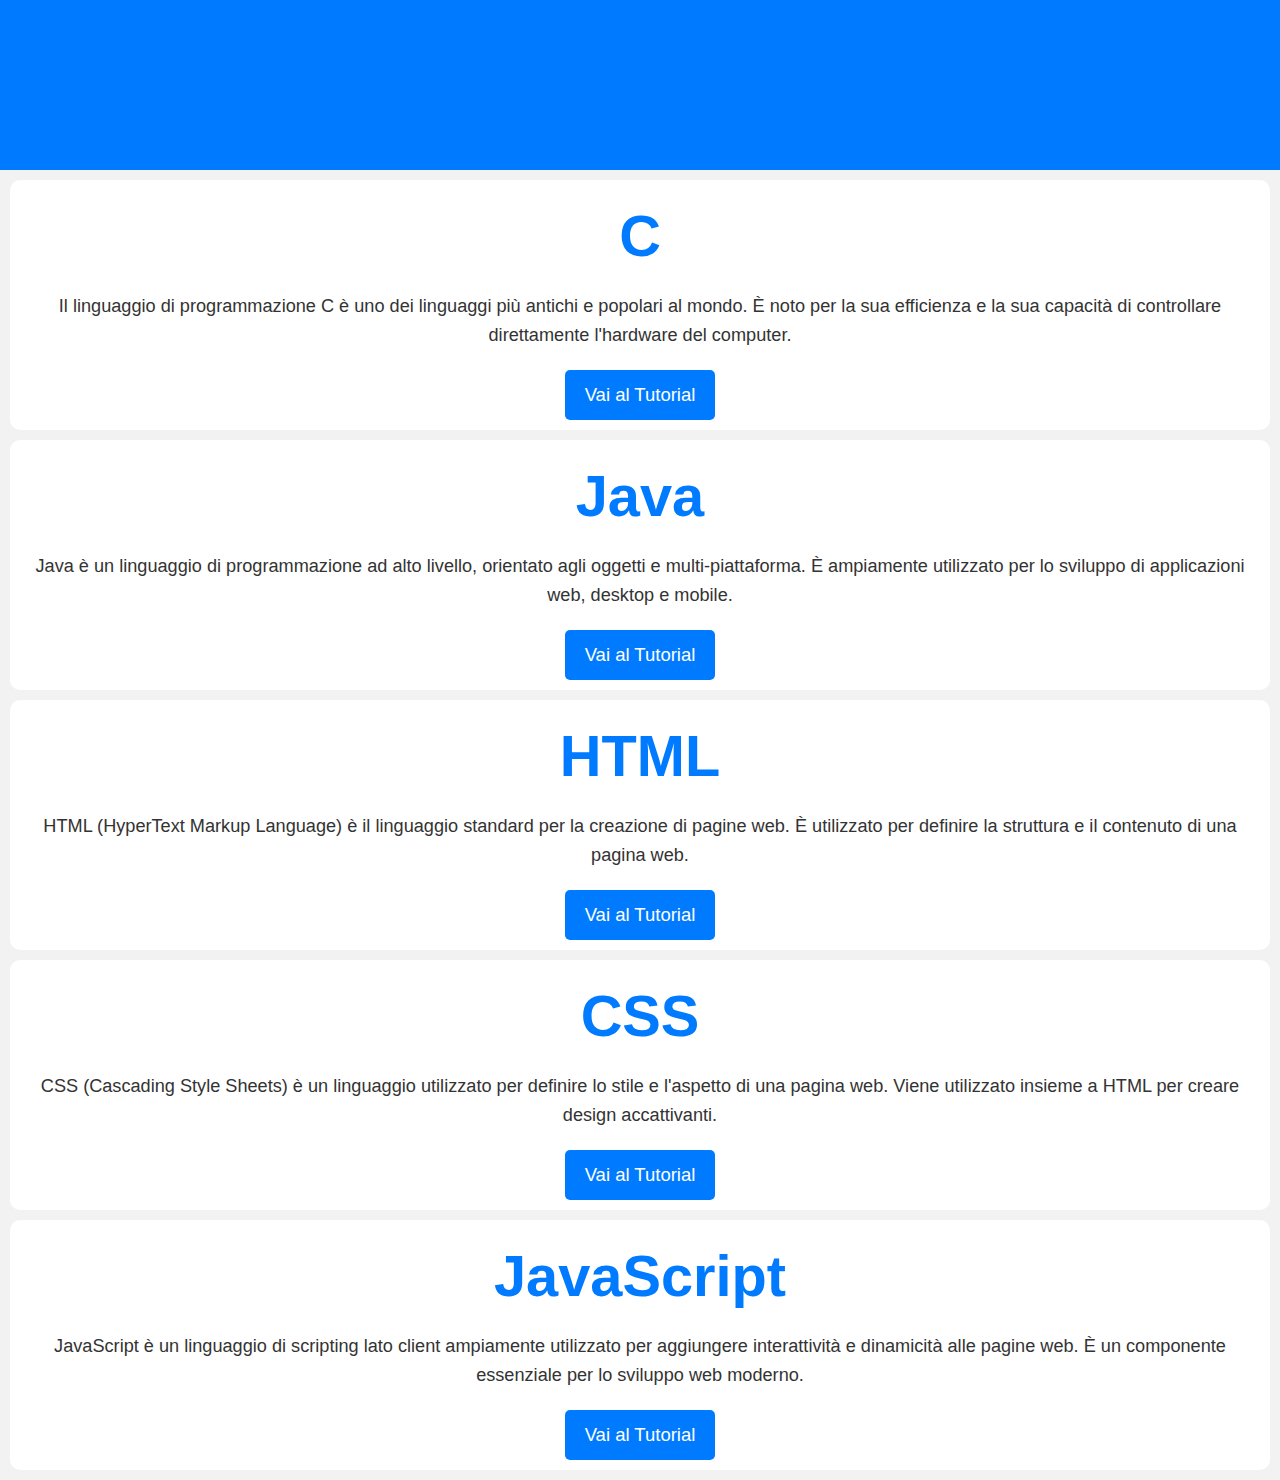
<file: index.html>
<!DOCTYPE html>
<html lang="it">
<head>
    <meta charset="UTF-8">
    <meta name="viewport" content="width=device-width, initial-scale=1.0">
    <title>DIARIO DEL PROGRAMMATORE</title>
    <link rel="stylesheet" href="style.css">
</head>
<body>
<header class="navbar">
    <div class="brand">
        <h1 class="titolo"><a href="index.html" class="home-link">DIARIO DEL PROGRAMMATORE</a></h1>
        <p class="sottotitolo">Pensato per gli studenti dell'ISIS Andrea Ponti</p>
    </div>
</header>

<section class="linguaggi-container">
    <div class="linguaggio-box c">
        <h2>C</h2>
        <p class="descrizione">Il linguaggio di programmazione C è uno dei linguaggi più antichi e popolari al mondo. È noto per la sua efficienza e la sua capacità di controllare direttamente l'hardware del computer.</p>
        <a href="pagina_C.html" class="btn btn-c">Vai al Tutorial</a>
    </div>
    <div class="linguaggio-box java">
        <h2>Java</h2>
        <p class="descrizione">Java è un linguaggio di programmazione ad alto livello, orientato agli oggetti e multi-piattaforma. È ampiamente utilizzato per lo sviluppo di applicazioni web, desktop e mobile.</p>
        <a href="pagina_Java.html" class="btn btn-java">Vai al Tutorial</a>
    </div>
    <div class="linguaggio-box html">
        <h2>HTML</h2>
        <p class="descrizione">HTML (HyperText Markup Language) è il linguaggio standard per la creazione di pagine web. È utilizzato per definire la struttura e il contenuto di una pagina web.</p>
        <a href="pagina_Html.html" class="btn btn-html">Vai al Tutorial</a>
    </div>
    <div class="linguaggio-box css">
        <h2>CSS</h2>
        <p class="descrizione">CSS (Cascading Style Sheets) è un linguaggio utilizzato per definire lo stile e l'aspetto di una pagina web. Viene utilizzato insieme a HTML per creare design accattivanti.</p>
        <a href="pagina_Css.html" class="btn btn-css">Vai al Tutorial</a>
    </div>
    <div class="linguaggio-box javascript">
        <h2>JavaScript</h2>
        <p class="descrizione">JavaScript è un linguaggio di scripting lato client ampiamente utilizzato per aggiungere interattività e dinamicità alle pagine web. È un componente essenziale per lo sviluppo web moderno.</p>
        <a href="pagina_Javascript.html" class="btn btn-javascript">Vai al Tutorial</a>
    </div>
</section>



<script src="script.js"></script>
</body>
</html>
</file>
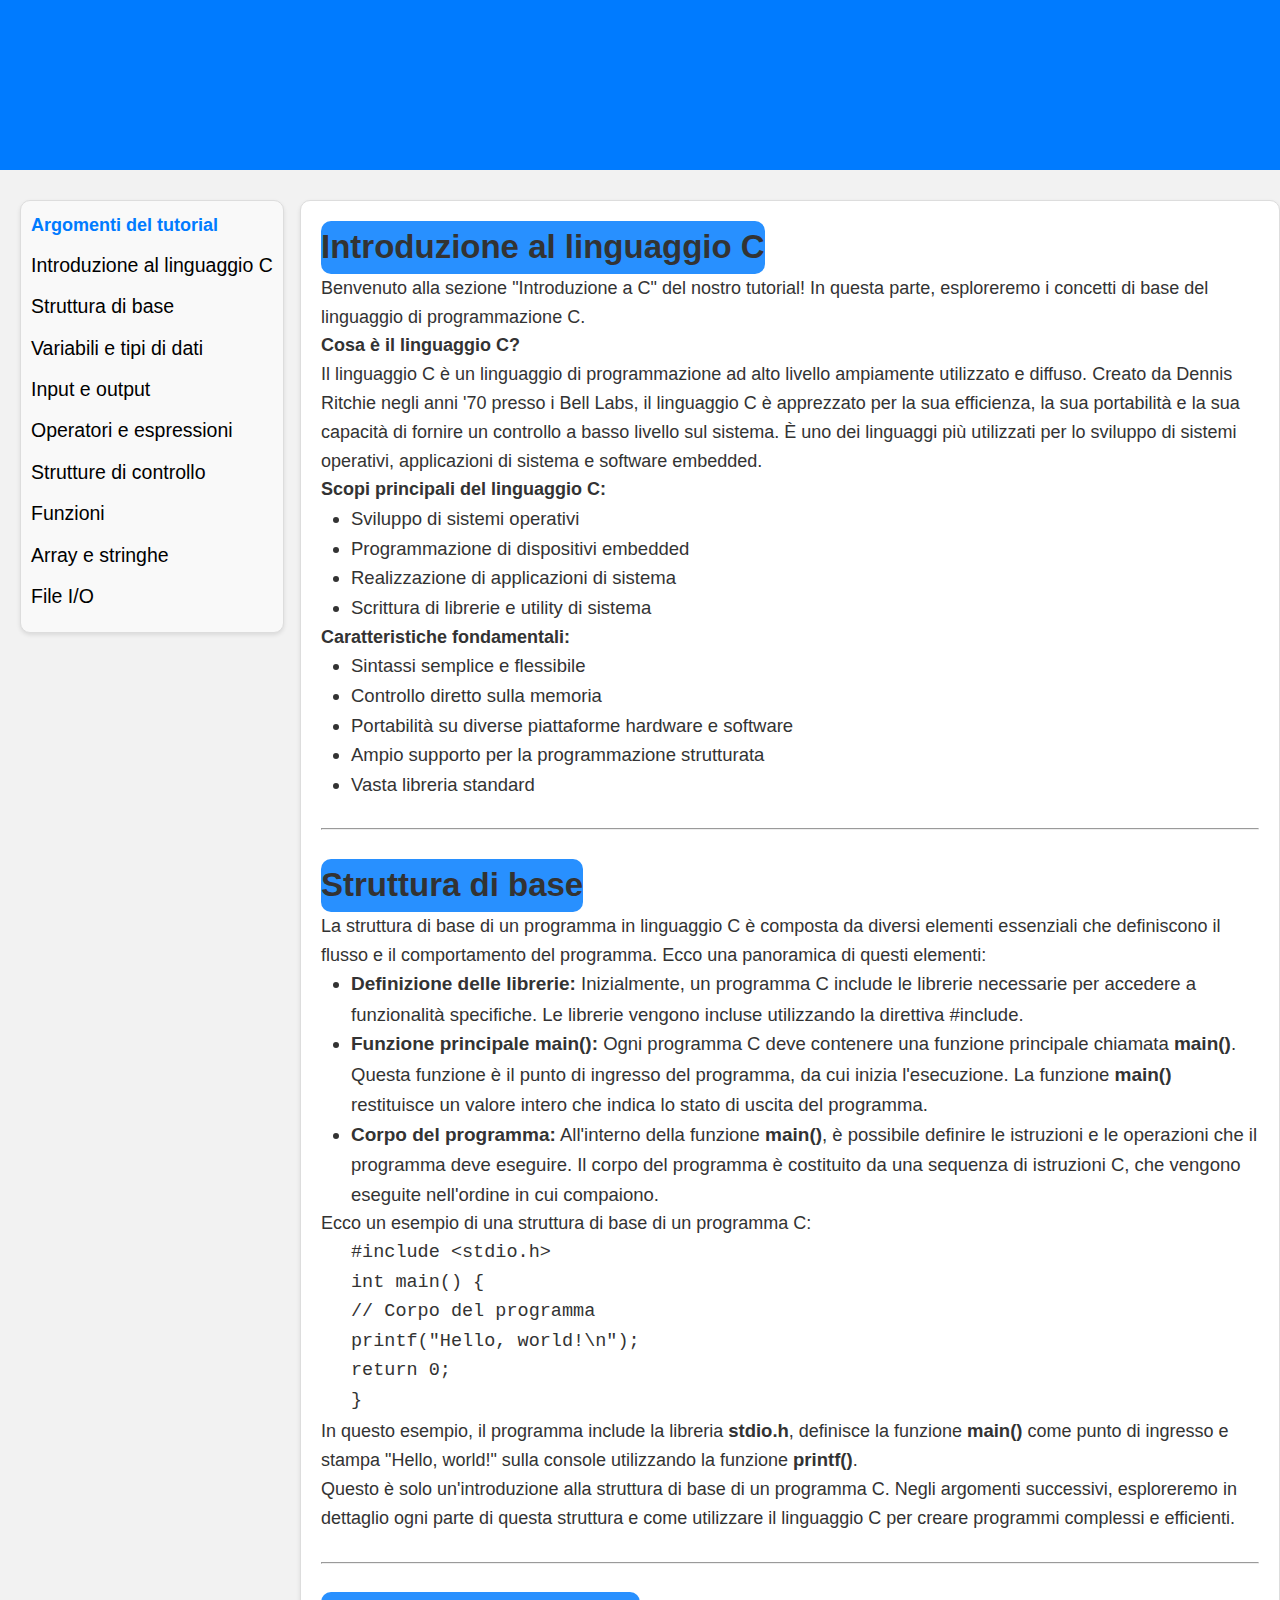
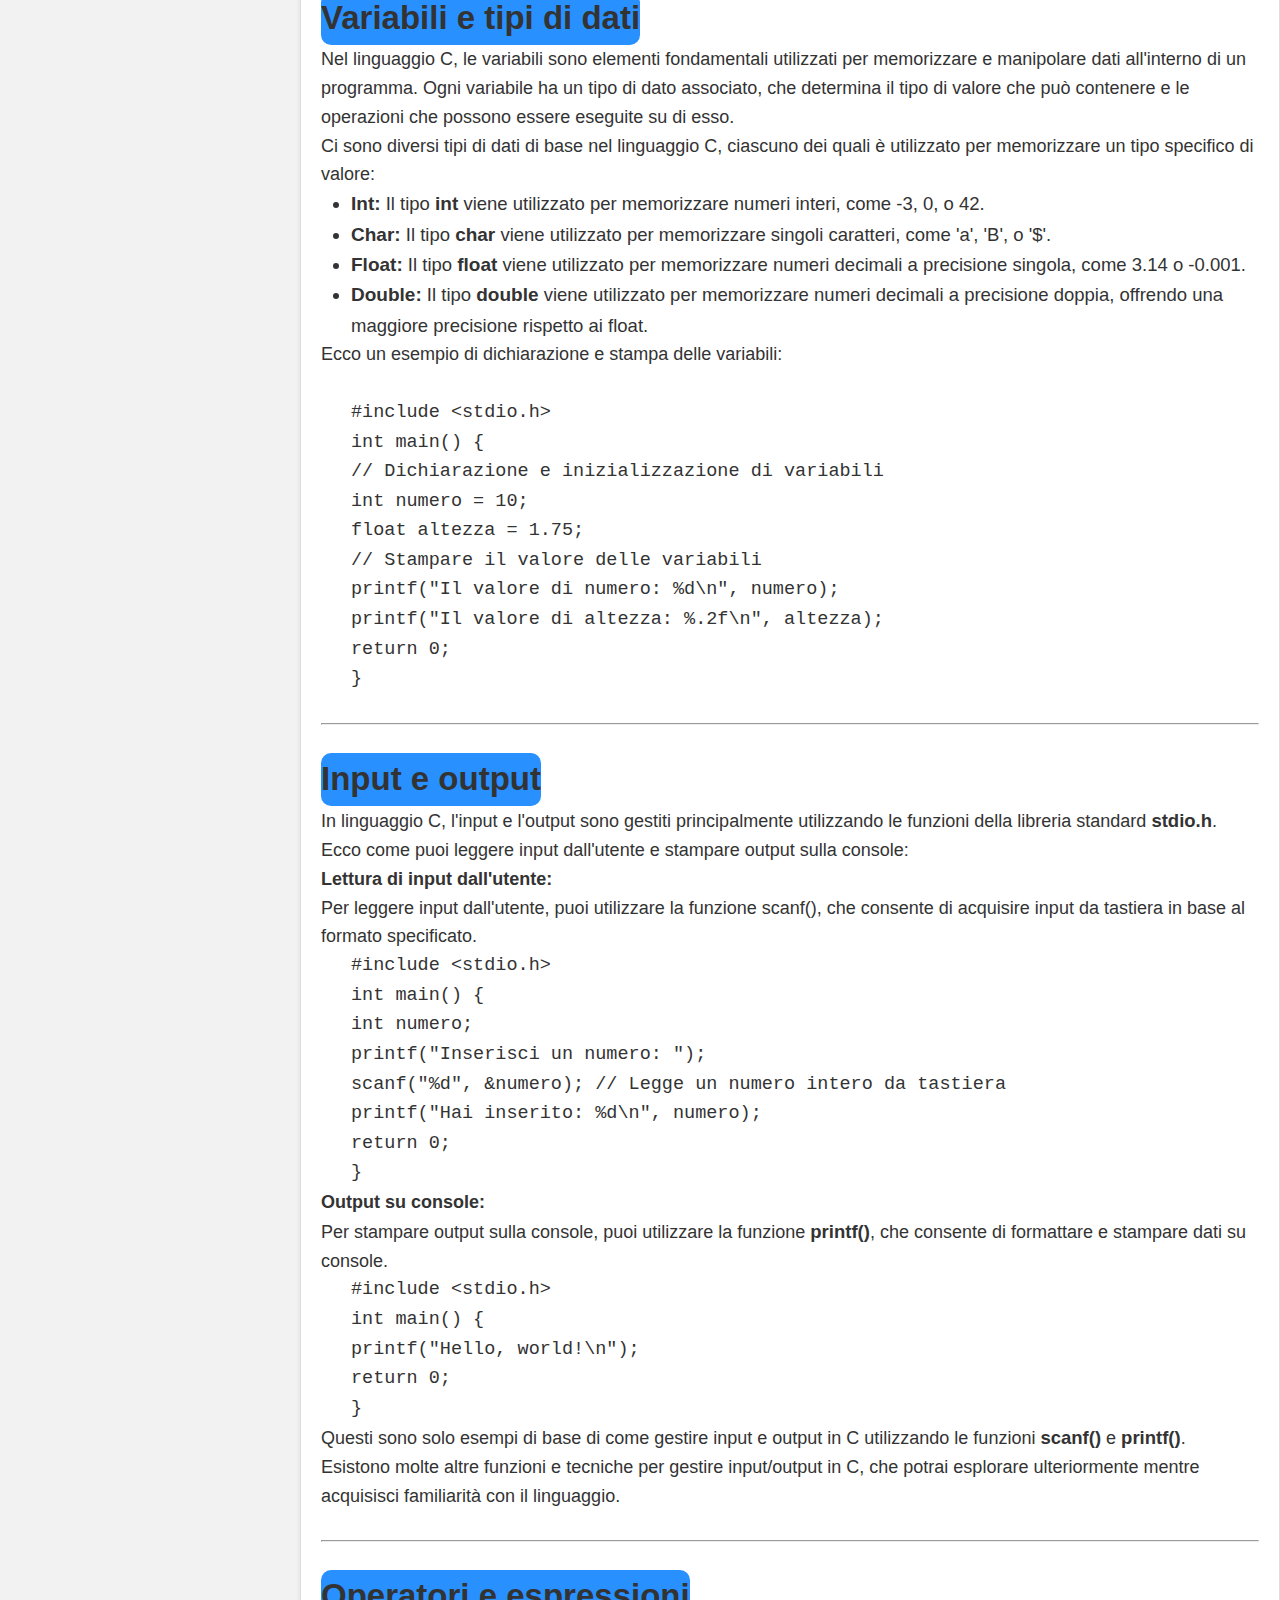
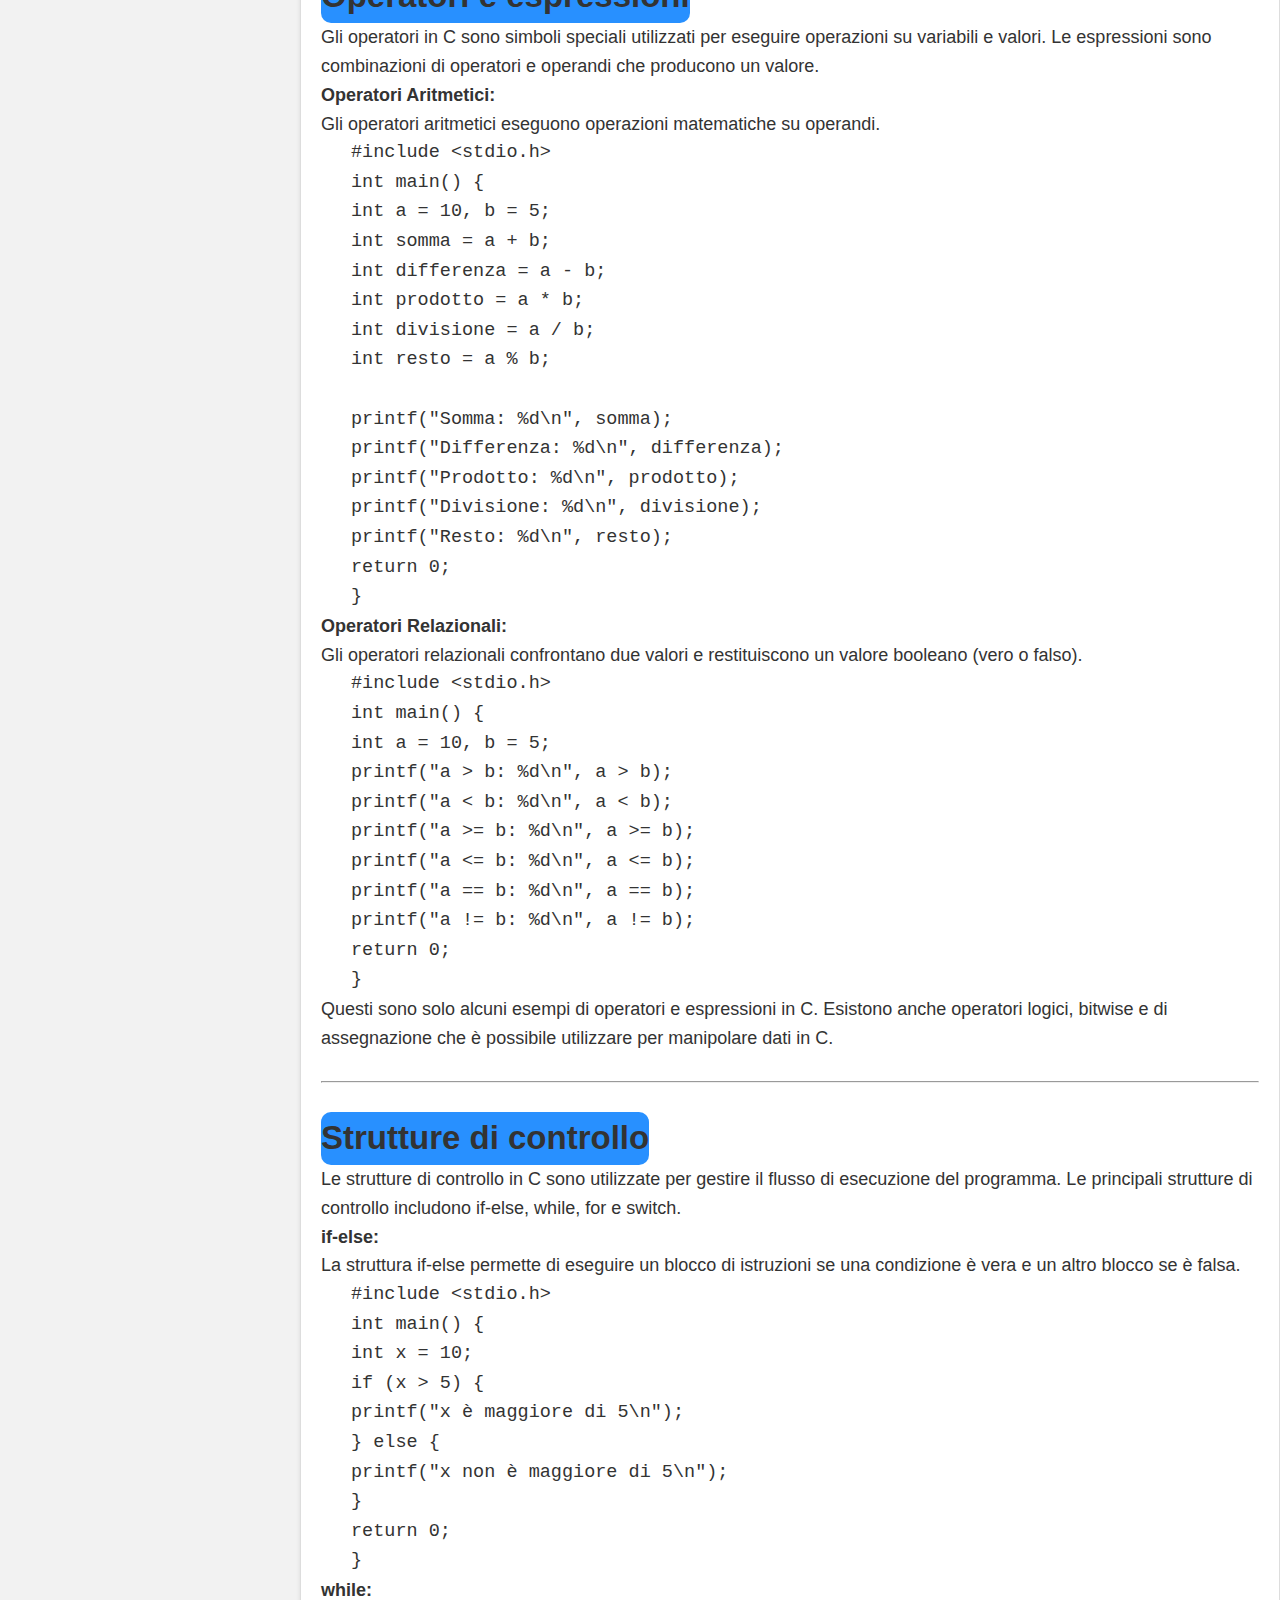
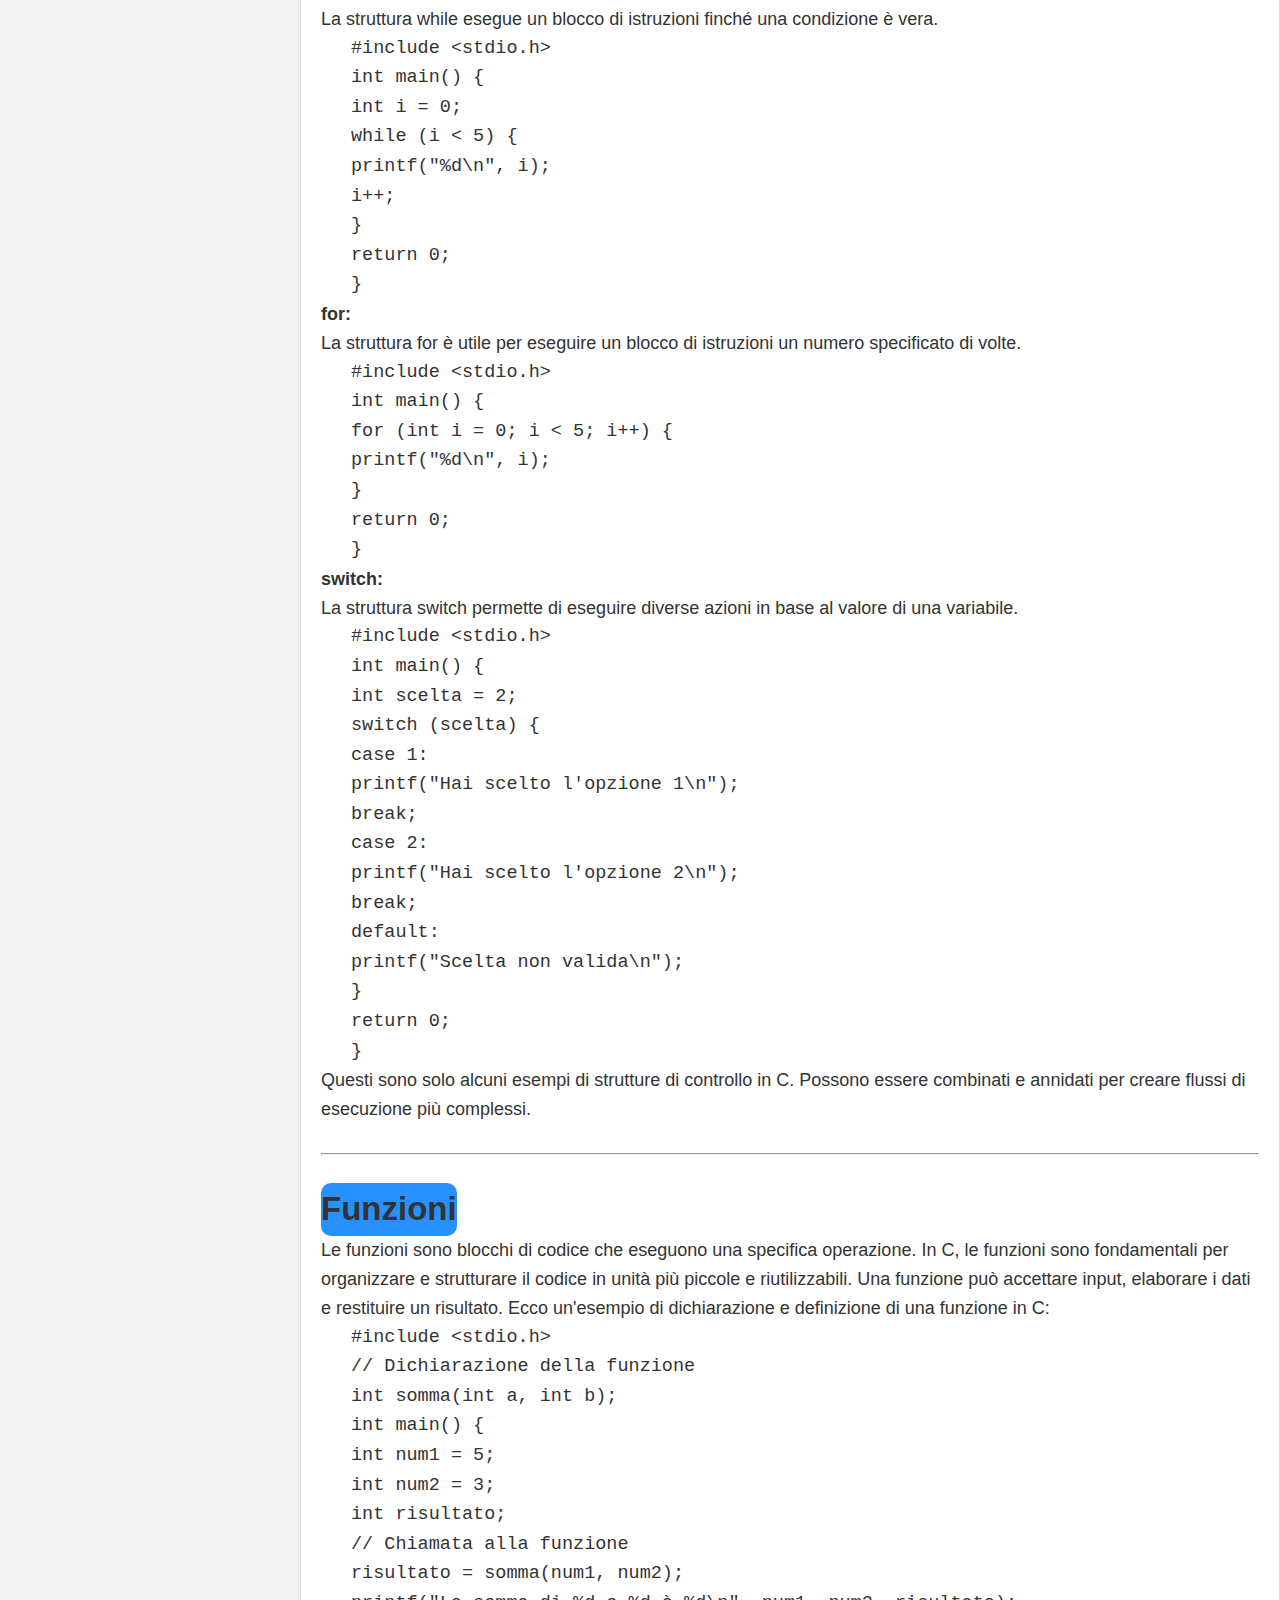
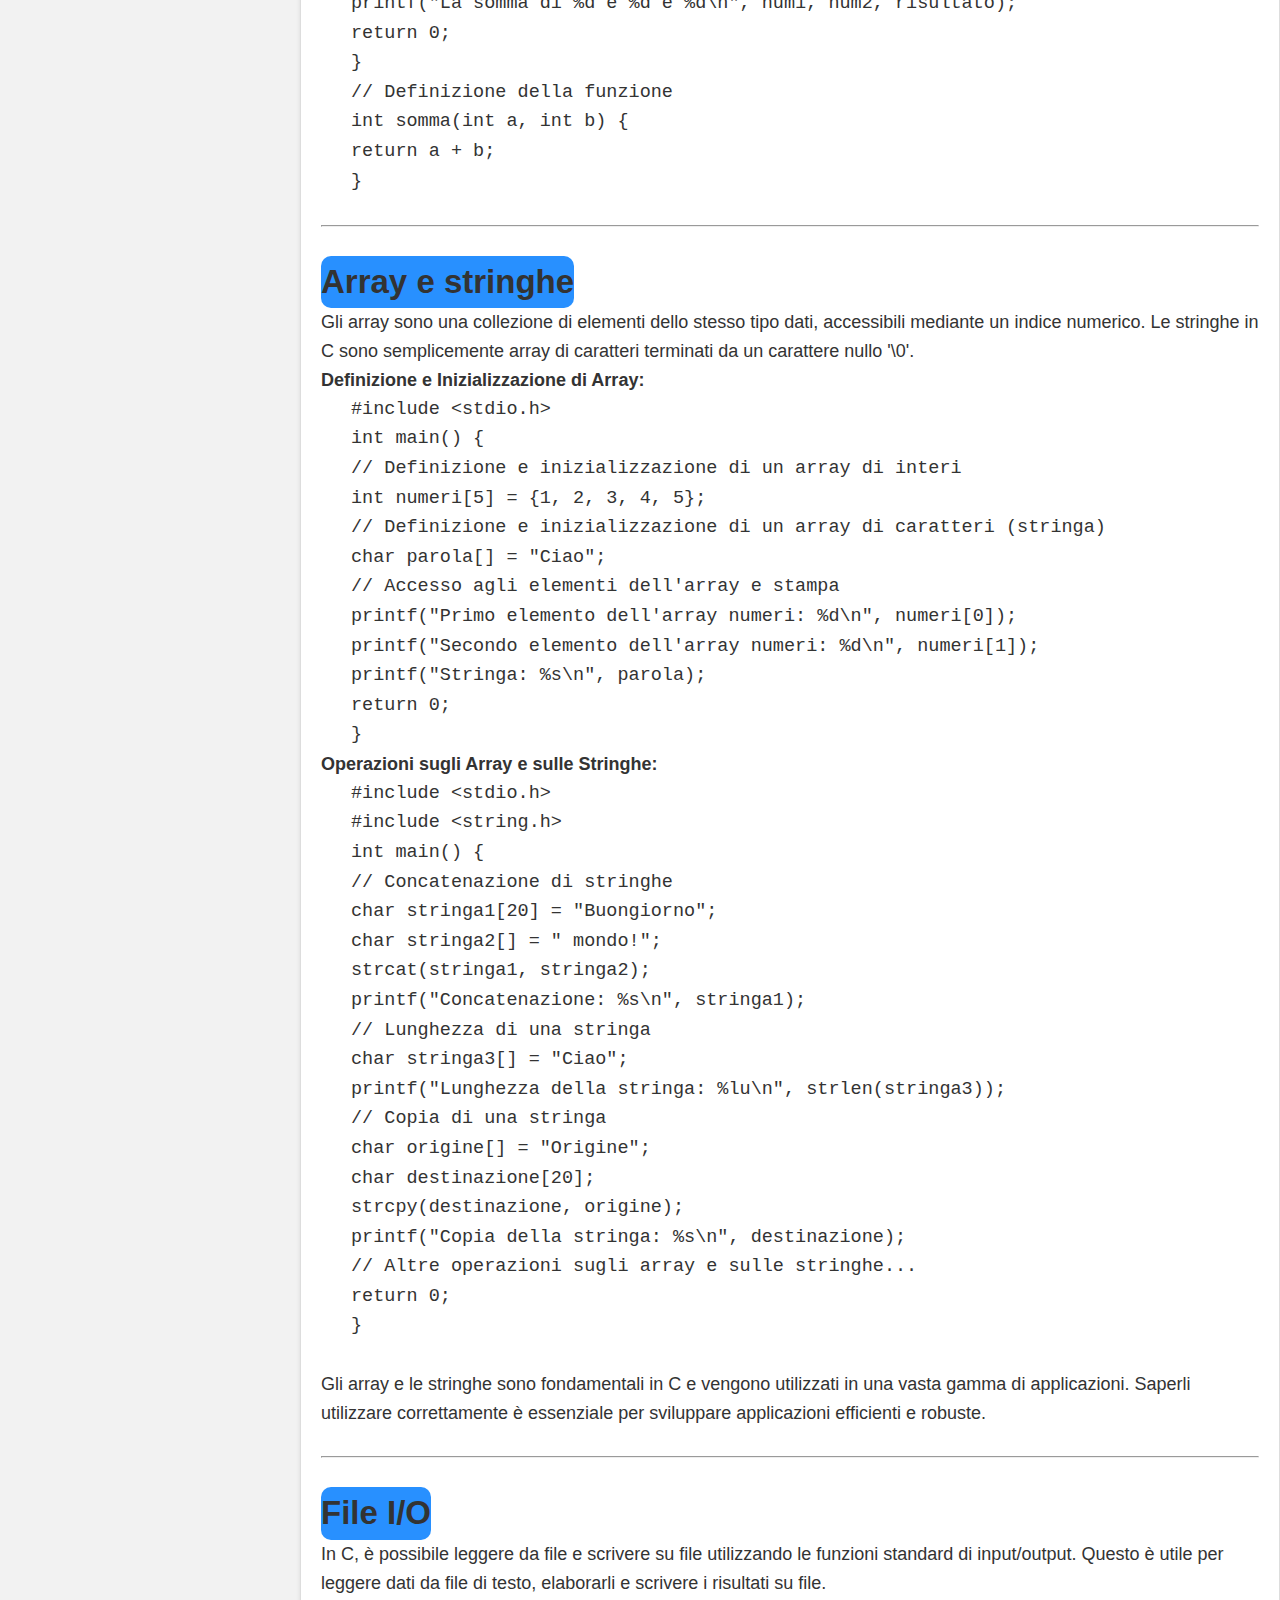
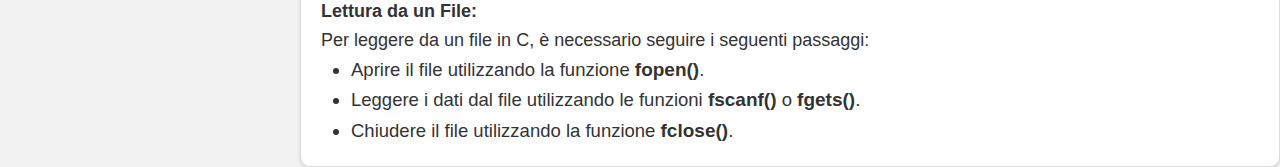
<file: pagina_C.html>
<!DOCTYPE html>
<html lang="it">
<head>
    <meta charset="UTF-8">
    <meta name="viewport" content="width=device-width, initial-scale=1.0">
    <title>DIARIO DEL PROGRAMMATORE</title>
    <link rel="stylesheet" href="style.css">
</head>
<body>

<header class="navbar">
    <div class="brand">
        <h1 class="titolo"><a href="index.html" class="home-link">DIARIO DEL PROGRAMMATORE</a></h1>
        <p class="sottotitolo">Pensato per gli studenti dell'Itis Andrea Ponti</p>
    </div>
</header>

<div class="legend-container">
    <div class="legend-toggle">Argomenti del tutorial</div>
    <div class="legend-content">
        <ul>
            <li><a href="#introduzione-linguaggio-c">Introduzione al linguaggio C</a></li>
            <li><a href="#struttura-di-base-c">Struttura di base</a></li>
            <li><a href="#variabili-e-tipi-di-dati-c">Variabili e tipi di dati</a></li>
            <li><a href="#input-e-output-c">Input e output</a></li>
            <li><a href="#operatori-e-espressioni-c">Operatori e espressioni</a></li>
            <li><a href="#strutture-di-controllo-c">Strutture di controllo</a></li>
            <li><a href="#funzioni-c">Funzioni</a></li>
            <li><a href="#array-e-stringhe-c">Array e stringhe</a></li>
            <li><a href="#file-io-c">File I/O</a></li>
        </ul>
    </div>
</div>

<div class="tutorial-container">
    <h4 id="introduzione-linguaggio-c">Introduzione al linguaggio C</h4>
    <p>Benvenuto alla sezione "Introduzione a C" del nostro tutorial! In questa parte, esploreremo i concetti di base del linguaggio di programmazione C.</p>
    <h3>Cosa è il linguaggio C?</h3>
    <p>Il linguaggio C è un linguaggio di programmazione ad alto livello ampiamente utilizzato e diffuso. Creato da Dennis Ritchie negli anni '70 presso i Bell Labs, il linguaggio C è apprezzato per la sua efficienza, la sua portabilità e la sua capacità di fornire un controllo a basso livello sul sistema. È uno dei linguaggi più utilizzati per lo sviluppo di sistemi operativi, applicazioni di sistema e software embedded.</p>
    <h3>Scopi principali del linguaggio C:</h3>
    <p> 
        <ul>
            <li>Sviluppo di sistemi operativi</li>
            <li>Programmazione di dispositivi embedded</li>
            <li>Realizzazione di applicazioni di sistema</li>
            <li>Scrittura di librerie e utility di sistema</li>
        </ul>
    </p>
    <h3>Caratteristiche fondamentali:</h3>
    <p> 
        <ul>
            <li>Sintassi semplice e flessibile</li>
            <li>Controllo diretto sulla memoria</li>
            <li>Portabilità su diverse piattaforme hardware e software</li>
            <li>Ampio supporto per la programmazione strutturata</li>
            <li>Vasta libreria standard</li>
        </ul>
    </p>
    <p>&nbsp;</p>
    <hr>
    <p>&nbsp;</p>
    
    <h4 id="struttura-di-base-c">Struttura di base</h4>
    <p>La struttura di base di un programma in linguaggio C è composta da diversi elementi essenziali che definiscono il flusso e il comportamento del programma. Ecco una panoramica di questi elementi:</p>
    <p> 
        <ul>
            <li><strong>Definizione delle librerie:</strong> Inizialmente, un programma C include le librerie necessarie per accedere a funzionalità specifiche. Le librerie vengono incluse utilizzando la direttiva #include.</li>
            <li><strong>Funzione principale main():</strong> Ogni programma C deve contenere una funzione principale chiamata <strong>main()</strong>. Questa funzione è il punto di ingresso del programma, da cui inizia l'esecuzione. La funzione <strong>main()</strong> restituisce un valore intero che indica lo stato di uscita del programma.</li>
            <li><strong>Corpo del programma:</strong> All'interno della funzione <strong>main()</strong>, è possibile definire le istruzioni e le operazioni che il programma deve eseguire. Il corpo del programma è costituito da una sequenza di istruzioni C, che vengono eseguite nell'ordine in cui compaiono.</li>
        </ul>
    </p>
    <p>Ecco un esempio di una struttura di base di un programma C:</p>
    
    <p>
        <code class="code">
            #include &lt;stdio.h&gt;<br>

            int main() { <br>
                // Corpo del programma <br>
                printf("Hello, world!\n"); <br>
                return 0; <br>
            } <br>
        </code>
    </p>

    <p>In questo esempio, il programma include la libreria <strong>stdio.h</strong>, definisce la funzione <strong>main()</strong> come punto di ingresso e stampa "Hello, world!" sulla console utilizzando la funzione <strong>printf()</strong>.</p>
    <p>Questo è solo un'introduzione alla struttura di base di un programma C. Negli argomenti successivi, esploreremo in dettaglio ogni parte di questa struttura e come utilizzare il linguaggio C per creare programmi complessi e efficienti.</p>
    <p>&nbsp;</p>
    <hr>
    <p>&nbsp;</p>

    <h4 id="variabili-e-tipi-di-dati-c">Variabili e tipi di dati</h4>
    <p>Nel linguaggio C, le variabili sono elementi fondamentali utilizzati per memorizzare e manipolare dati all'interno di un programma. Ogni variabile ha un tipo di dato associato, che determina il tipo di valore che può contenere e le operazioni che possono essere eseguite su di esso.</p>
    <p>Ci sono diversi tipi di dati di base nel linguaggio C, ciascuno dei quali è utilizzato per memorizzare un tipo specifico di valore:</p>
    <p> 
        <ul>
            <li><strong>Int:</strong> Il tipo <strong>int</strong> viene utilizzato per memorizzare numeri interi, come -3, 0, o 42.</li>
            <li><strong>Char:</strong> Il tipo <strong>char</strong> viene utilizzato per memorizzare singoli caratteri, come 'a', 'B', o '$'.</li>
            <li><strong>Float:</strong> Il tipo <strong>float</strong> viene utilizzato per memorizzare numeri decimali a precisione singola, come 3.14 o -0.001.</li>
            <li><strong>Double:</strong> Il tipo <strong>double</strong> viene utilizzato per memorizzare numeri decimali a precisione doppia, offrendo una maggiore precisione rispetto ai float.</li>
        </ul>
    </p>
    <p>Ecco un esempio di dichiarazione e stampa delle variabili:</p>
    <p>&nbsp;</p>
    <p>
        <code class="code">
            #include &lt;stdio.h&gt; <br>

                int main() { <br>
                    // Dichiarazione e inizializzazione di variabili <br>
                    int numero = 10; <br>
                    float altezza = 1.75; <br>
                
                    // Stampare il valore delle variabili <br>
                    printf("Il valore di numero: %d\n", numero); <br>
                    printf("Il valore di altezza: %.2f\n", altezza); <br>
                
                    return 0; <br>
                }
        </code>
    </p>
    <p>&nbsp;</p>
    <hr>
    <p>&nbsp;</p>

    <h4 id="input-e-output-c">Input e output</h4>
    <p>In linguaggio C, l'input e l'output sono gestiti principalmente utilizzando le funzioni della libreria standard <strong>stdio.h</strong>. Ecco come puoi leggere input dall'utente e stampare output sulla console:</p>
    <h3>Lettura di input dall'utente:</h3>
    <p>Per leggere input dall'utente, puoi utilizzare la funzione scanf(), che consente di acquisire input da tastiera in base al formato specificato.</p>
    <p>
        <code class="code">
            #include &lt;stdio.h&gt; <br>

                int main() { <br>
                    int numero; <br>
                    
                    printf("Inserisci un numero: "); <br>
                    scanf("%d", &numero); // Legge un numero intero da tastiera <br>
                    
                    printf("Hai inserito: %d\n", numero); <br>
                    
                    return 0; <br>
                }
        </code>
    </p>
    <h3>Output su console:</h3>
    <p>Per stampare output sulla console, puoi utilizzare la funzione <strong>printf()</strong>, che consente di formattare e stampare dati su console.</p>
    <p>
        <code class="code">
            #include &lt;stdio.h&gt; <br>

                int main() { <br>
                    printf("Hello, world!\n"); <br>
                    return 0; <br>
                }
        </code>
    </p>
    <p>Questi sono solo esempi di base di come gestire input e output in C utilizzando le funzioni <strong>scanf()</strong> e <strong>printf()</strong>. Esistono molte altre funzioni e tecniche per gestire input/output in C, che potrai esplorare ulteriormente mentre acquisisci familiarità con il linguaggio.</p>
    <p>&nbsp;</p>
    <hr>
    <p>&nbsp;</p>

    <h4 id="operatori-e-espressioni-c">Operatori e espressioni</h4>
    <p>Gli operatori in C sono simboli speciali utilizzati per eseguire operazioni su variabili e valori. Le espressioni sono combinazioni di operatori e operandi che producono un valore.</p>
    <h3>Operatori Aritmetici:</h3>
    <p>Gli operatori aritmetici eseguono operazioni matematiche su operandi.</p>
    <p>
        <code class="code">
            #include &lt;stdio.h&gt; <br>

                int main() { <br>
                    int a = 10, b = 5; <br>
                    
                    int somma = a + b; <br>
                    int differenza = a - b; <br>
                    int prodotto = a * b; <br>
                    int divisione = a / b; <br>
                    int resto = a % b; <br>
                    <br>
                    printf("Somma: %d\n", somma); <br>
                    printf("Differenza: %d\n", differenza); <br>
                    printf("Prodotto: %d\n", prodotto); <br>
                    printf("Divisione: %d\n", divisione); <br>
                    printf("Resto: %d\n", resto); <br>
                    
                    return 0; <br>
                }
        </code>
    </p>
    <h3>Operatori Relazionali:</h3>
    <p>Gli operatori relazionali confrontano due valori e restituiscono un valore booleano (vero o falso).</p>
    <p>
        <code class="code">
            #include &lt;stdio.h&gt; <br>

                int main() { <br>
                    int a = 10, b = 5; <br>
                    
                    printf("a > b: %d\n", a > b); <br>
                    printf("a < b: %d\n", a < b); <br>
                    printf("a >= b: %d\n", a >= b); <br>
                    printf("a <= b: %d\n", a <= b); <br>
                    printf("a == b: %d\n", a == b); <br>
                    printf("a != b: %d\n", a != b); <br>
                    
                    return 0; <br>
                }
                
        </code>
    </p>
    <p>Questi sono solo alcuni esempi di operatori e espressioni in C. Esistono anche operatori logici, bitwise e di assegnazione che è possibile utilizzare per manipolare dati in C.</p>
    <p>&nbsp;</p>
    <hr>
    <p>&nbsp;</p>

    <h4 id="strutture-di-controllo-c">Strutture di controllo</h4>
    <p>Le strutture di controllo in C sono utilizzate per gestire il flusso di esecuzione del programma. Le principali strutture di controllo includono if-else, while, for e switch.</p>
    <h3>if-else:</h3>
    <p>La struttura if-else permette di eseguire un blocco di istruzioni se una condizione è vera e un altro blocco se è falsa.</p>
    <p>
        <code class="code">
            #include &lt;stdio.h&gt; <br>

                int main() { <br>
                    int x = 10; <br>
                
                    if (x > 5) { <br>
                        printf("x è maggiore di 5\n"); <br>
                    } else { <br>
                        printf("x non è maggiore di 5\n"); <br>
                    } <br>
                
                    return 0; <br>
                } <br>
                
        </code>
    </p>
    <h3>while:</h3>
    <p>La struttura while esegue un blocco di istruzioni finché una condizione è vera.</p>
    <p>
        <code class="code">
            #include &lt;stdio.h&gt; <br>

                int main() { <br>
                    int i = 0; <br>
                
                    while (i < 5) { <br>
                        printf("%d\n", i); <br>
                        i++; <br>
                    } <br>
                
                    return 0; <br>
                } <br>
        </code>
    </p>
    <h3>for:</h3>
    <p>La struttura for è utile per eseguire un blocco di istruzioni un numero specificato di volte.</p>
    <p>
        <code class="code">
            #include &lt;stdio.h&gt; <br>

                int main() { <br>
                    for (int i = 0; i < 5; i++) { <br>
                        printf("%d\n", i); <br>
                    } <br>
                
                    return 0; <br>
                } <br>
                
        </code>
    </p>
    <h3>switch:</h3>
    <p>La struttura switch permette di eseguire diverse azioni in base al valore di una variabile.</p>
    <p>
        <code class="code">
            #include &lt;stdio.h&gt; <br>

                int main() { <br>
                    int scelta = 2; <br>
                
                    switch (scelta) { <br>
                        case 1: <br>
                            printf("Hai scelto l'opzione 1\n"); <br>
                            break; <br>
                        case 2: <br>
                            printf("Hai scelto l'opzione 2\n"); <br>
                            break; <br>
                        default: <br>
                            printf("Scelta non valida\n"); <br>
                    } <br>
                
                    return 0; <br>
                } <br>
        </code>
    </p>
    <p>Questi sono solo alcuni esempi di strutture di controllo in C. Possono essere combinati e annidati per creare flussi di esecuzione più complessi.</p>
    <p>&nbsp;</p>
    <hr>
    <p>&nbsp;</p>

    <h4 id="funzioni-c">Funzioni</h4>
    <p>Le funzioni sono blocchi di codice che eseguono una specifica operazione. In C, le funzioni sono fondamentali per organizzare e strutturare il codice in unità più piccole e riutilizzabili. Una funzione può accettare input, elaborare i dati e restituire un risultato. Ecco un'esempio di dichiarazione e definizione di una funzione in C:</p>
    <p>
        <code class="code">
            #include &lt;stdio.h&gt; <br>

                // Dichiarazione della funzione <br>
                int somma(int a, int b); <br>
                
                int main() { <br>
                    int num1 = 5; <br>
                    int num2 = 3; <br>
                    int risultato; <br>
                
                    // Chiamata alla funzione <br>
                    risultato = somma(num1, num2); <br>
                
                    printf("La somma di %d e %d è %d\n", num1, num2, risultato); <br>
                
                    return 0; <br>
                } <br>
                
                // Definizione della funzione <br>
                int somma(int a, int b) { <br>
                    return a + b; <br>
                } <br>
                
        </code>
    </p>
    <p>&nbsp;</p>
    <hr>
    <p>&nbsp;</p>

    <h4 id="array-e-stringhe-c">Array e stringhe</h4>
    <p>Gli array sono una collezione di elementi dello stesso tipo dati, accessibili mediante un indice numerico. Le stringhe in C sono semplicemente array di caratteri terminati da un carattere nullo '\0'.</p>
    <h3>Definizione e Inizializzazione di Array:</h3>
    <p>
        <code class="code">
            #include &lt;stdio.h&gt; <br>

                int main() { <br>
                    // Definizione e inizializzazione di un array di interi <br>
                    int numeri[5] = {1, 2, 3, 4, 5}; <br>
                
                    // Definizione e inizializzazione di un array di caratteri (stringa) <br>
                    char parola[] = "Ciao"; <br>
                
                    // Accesso agli elementi dell'array e stampa <br>
                    printf("Primo elemento dell'array numeri: %d\n", numeri[0]); <br>
                    printf("Secondo elemento dell'array numeri: %d\n", numeri[1]); <br>
                    printf("Stringa: %s\n", parola); <br>
                
                    return 0; <br>
                } <br>
                
        </code>
    </p>
    <h3>Operazioni sugli Array e sulle Stringhe:</h3>
    <p>
        <code class="code">
            #include &lt;stdio.h&gt; <br>
                #include &lt;string.h&gt; <br>
                
                int main() { <br>
                    // Concatenazione di stringhe <br>
                    char stringa1[20] = "Buongiorno"; <br>
                    char stringa2[] = " mondo!"; <br>
                    strcat(stringa1, stringa2); <br>
                    printf("Concatenazione: %s\n", stringa1); <br>
                
                    // Lunghezza di una stringa <br>
                    char stringa3[] = "Ciao"; <br>
                    printf("Lunghezza della stringa: %lu\n", strlen(stringa3)); <br>
                
                    // Copia di una stringa <br>
                    char origine[] = "Origine"; <br>
                    char destinazione[20]; <br>
                    strcpy(destinazione, origine); <br>
                    printf("Copia della stringa: %s\n", destinazione); <br>
                
                    // Altre operazioni sugli array e sulle stringhe... <br>
                    
                    return 0; <br>
                } <br>
                
        </code>
    </p>
    <p>&nbsp;</p>
    <p>Gli array e le stringhe sono fondamentali in C e vengono utilizzati in una vasta gamma di applicazioni. Saperli utilizzare correttamente è essenziale per sviluppare applicazioni efficienti e robuste.</p>
    <p>&nbsp;</p>
    <hr>
    <p>&nbsp;</p>

    <h4 id="file-io-c">File I/O</h4>
    <p>In C, è possibile leggere da file e scrivere su file utilizzando le funzioni standard di input/output. Questo è utile per leggere dati da file di testo, elaborarli e scrivere i risultati su file.</p>
    <h3>Lettura da un File:</h3>
    <p>Per leggere da un file in C, è necessario seguire i seguenti passaggi:</p>
    <p> 
        <ul>
            <li>Aprire il file utilizzando la funzione <strong>fopen()</strong>.</li>
            <li>Leggere i dati dal file utilizzando le funzioni <strong>fscanf()</strong> o <strong>fgets()</strong>.</li>
            <li>Chiudere il file utilizzando la funzione <strong>fclose()</strong>.</li>
        </ul>
    </p>

</div>
<script src="script.js"></script>
</body>
</html>
</file>
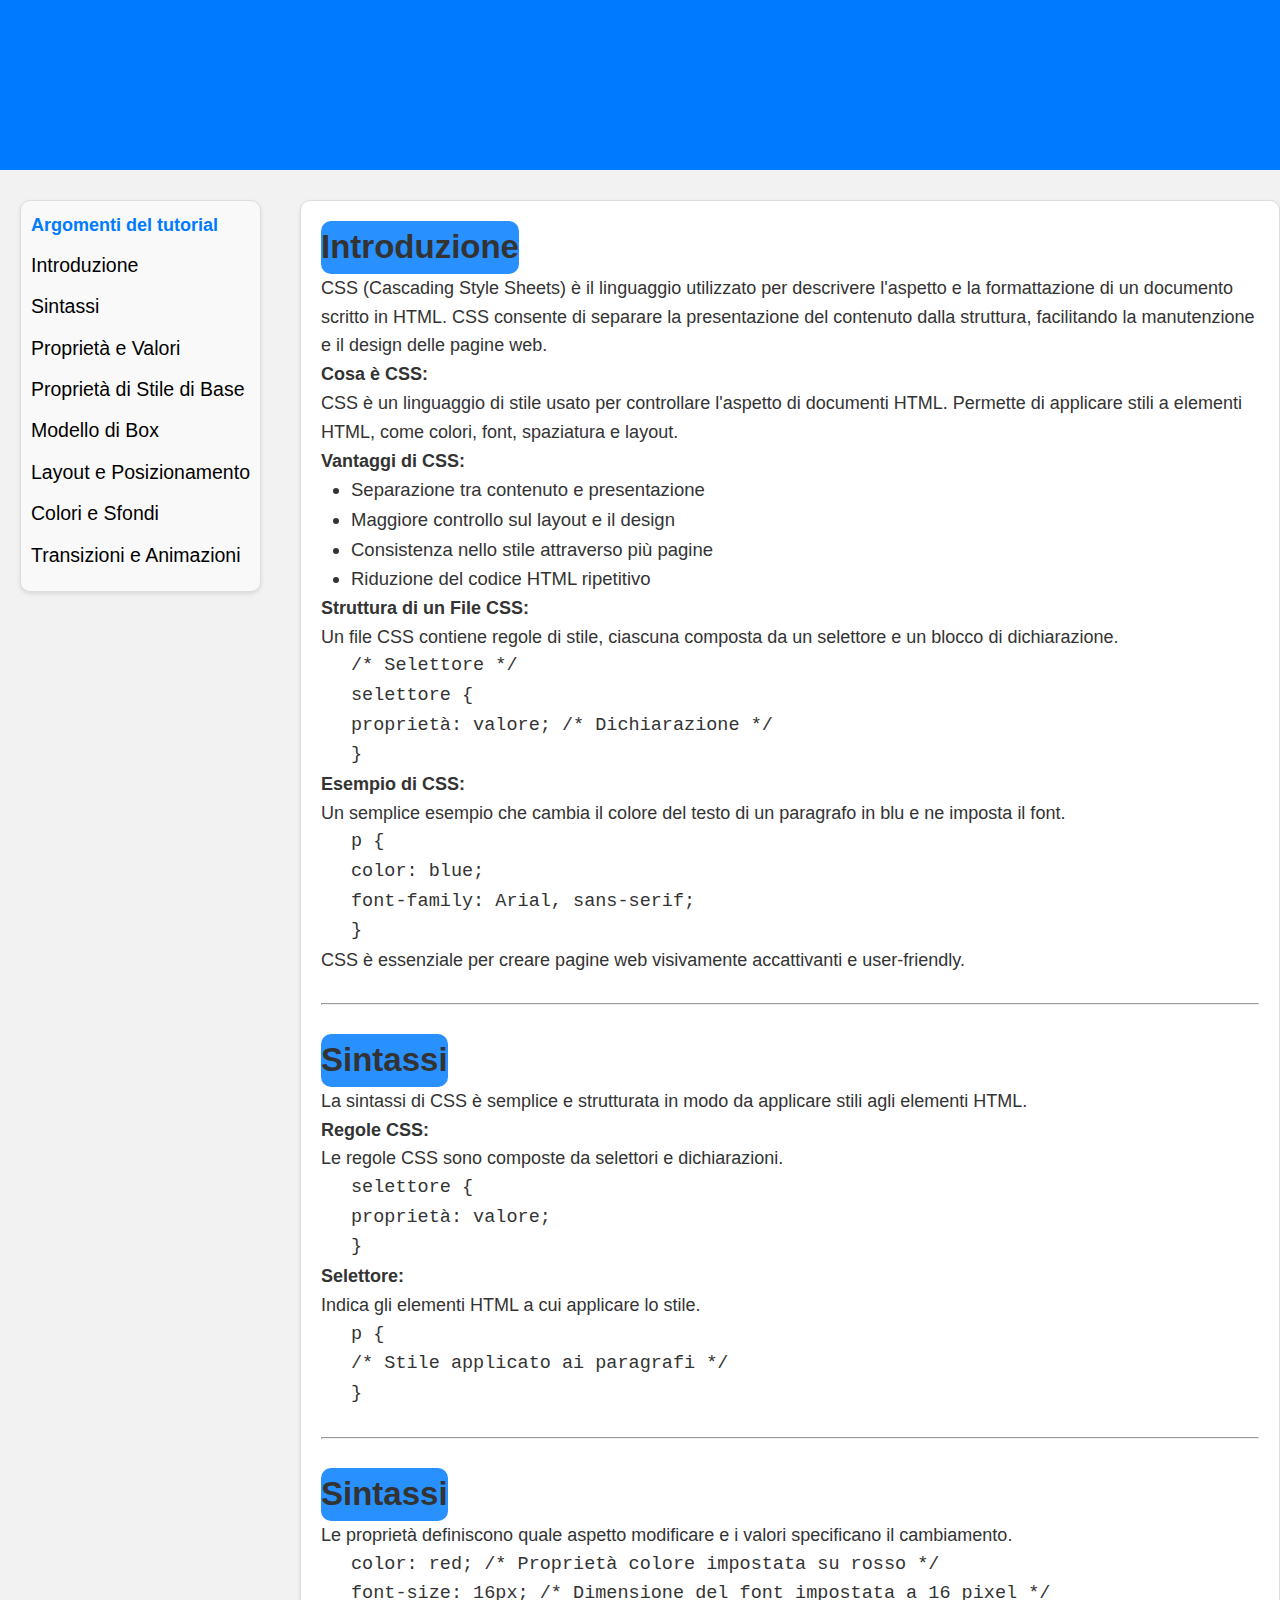
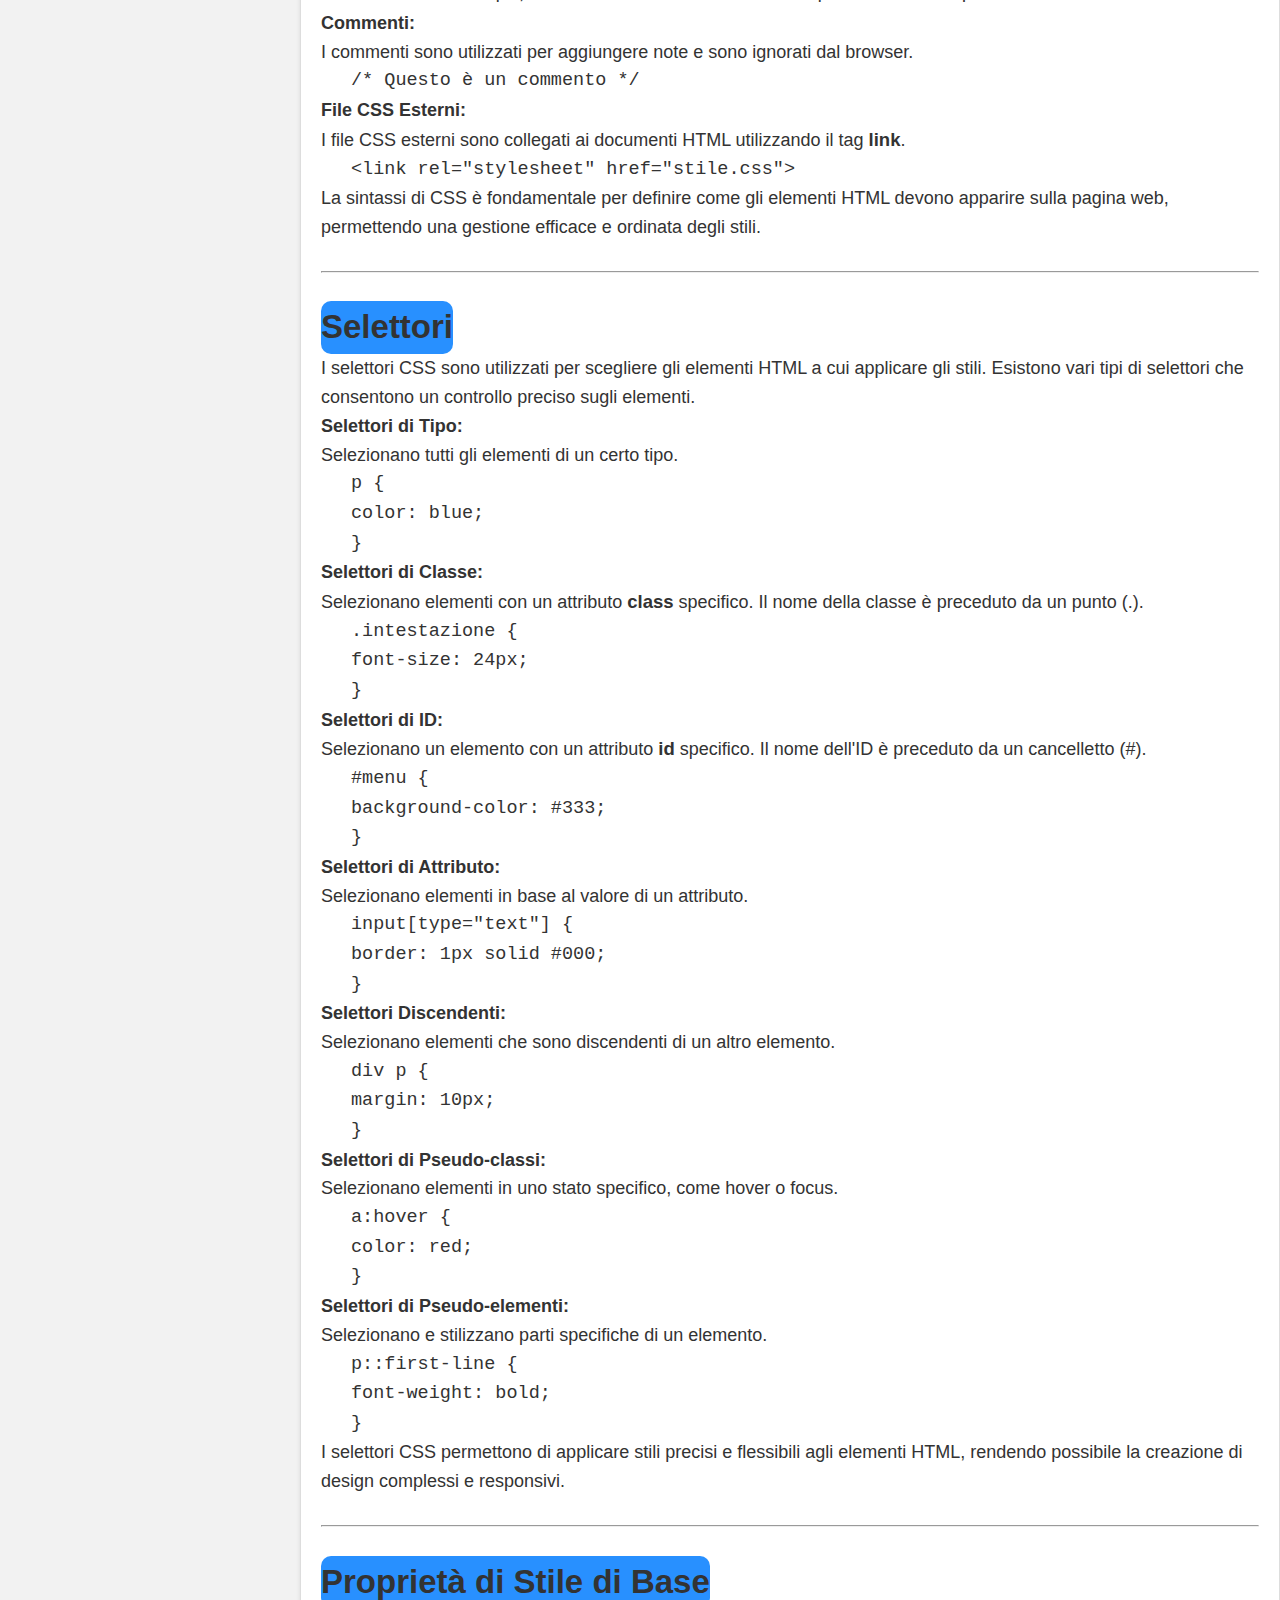
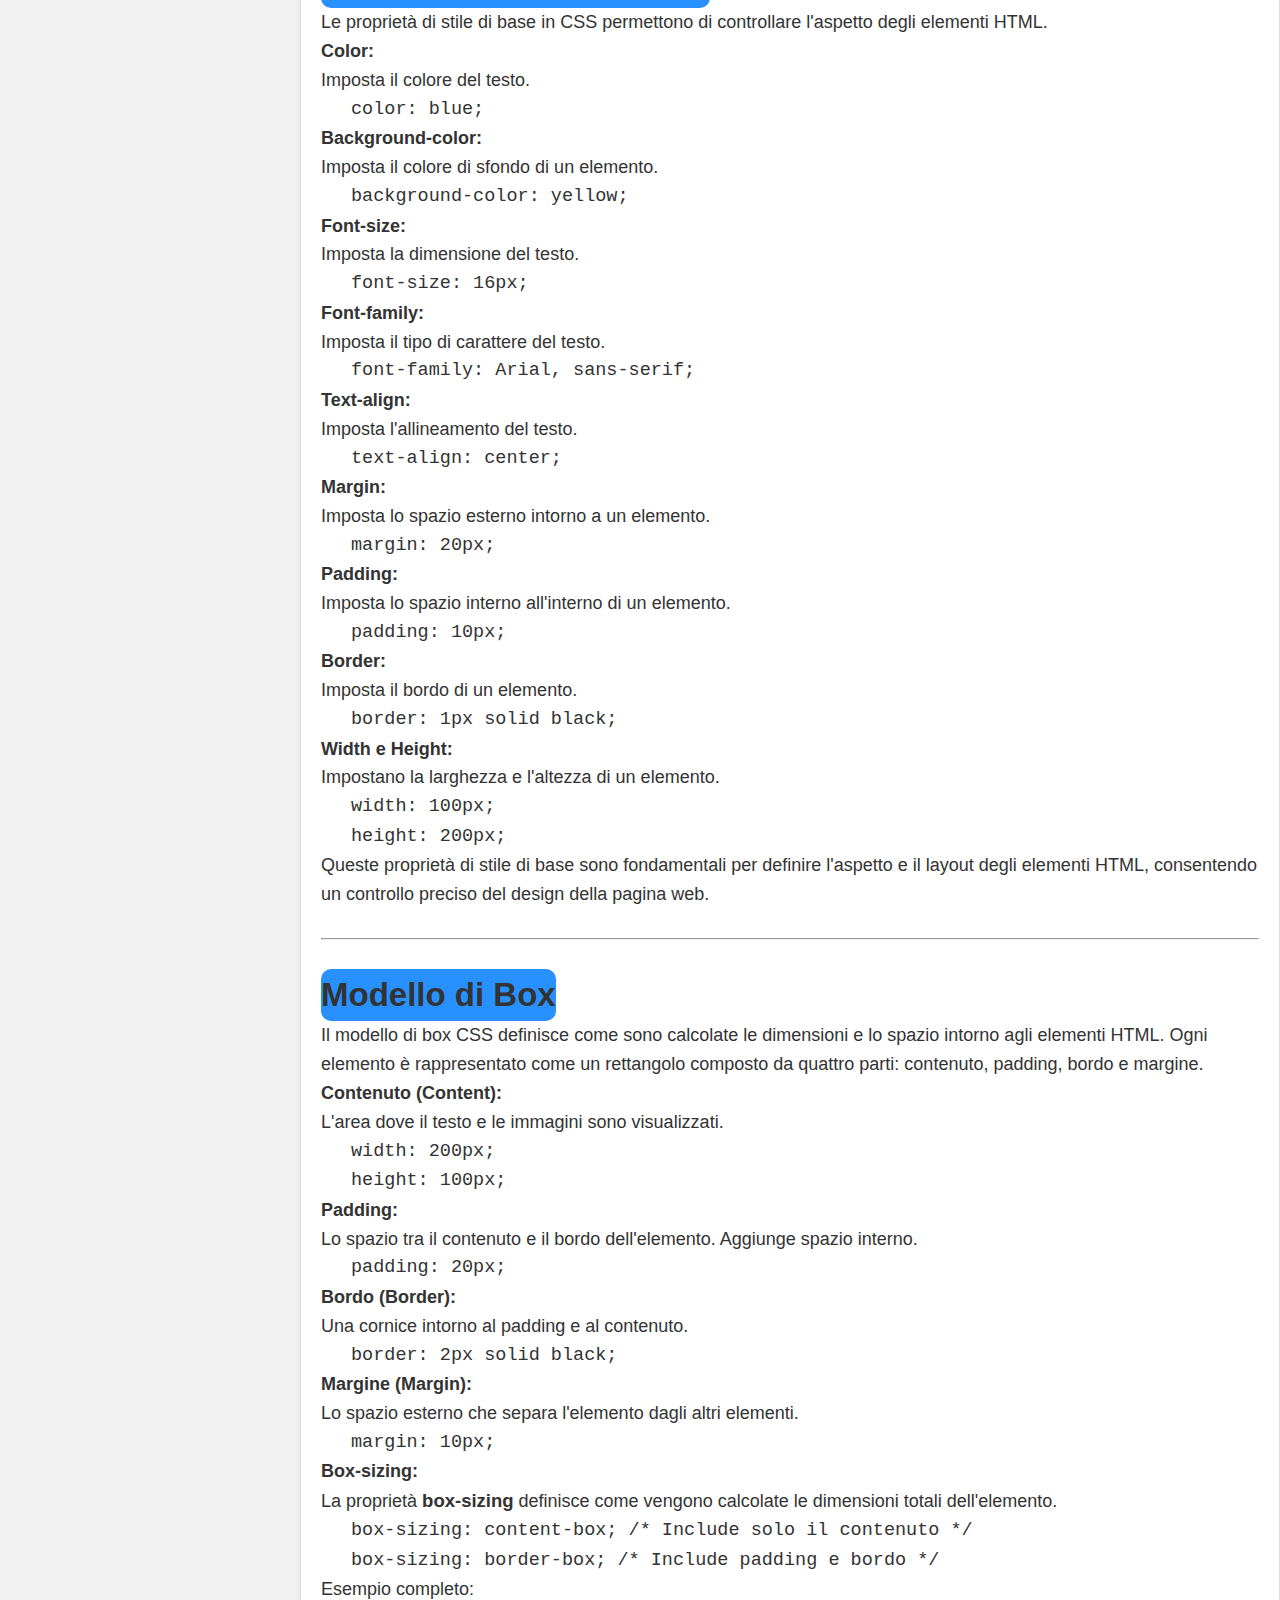
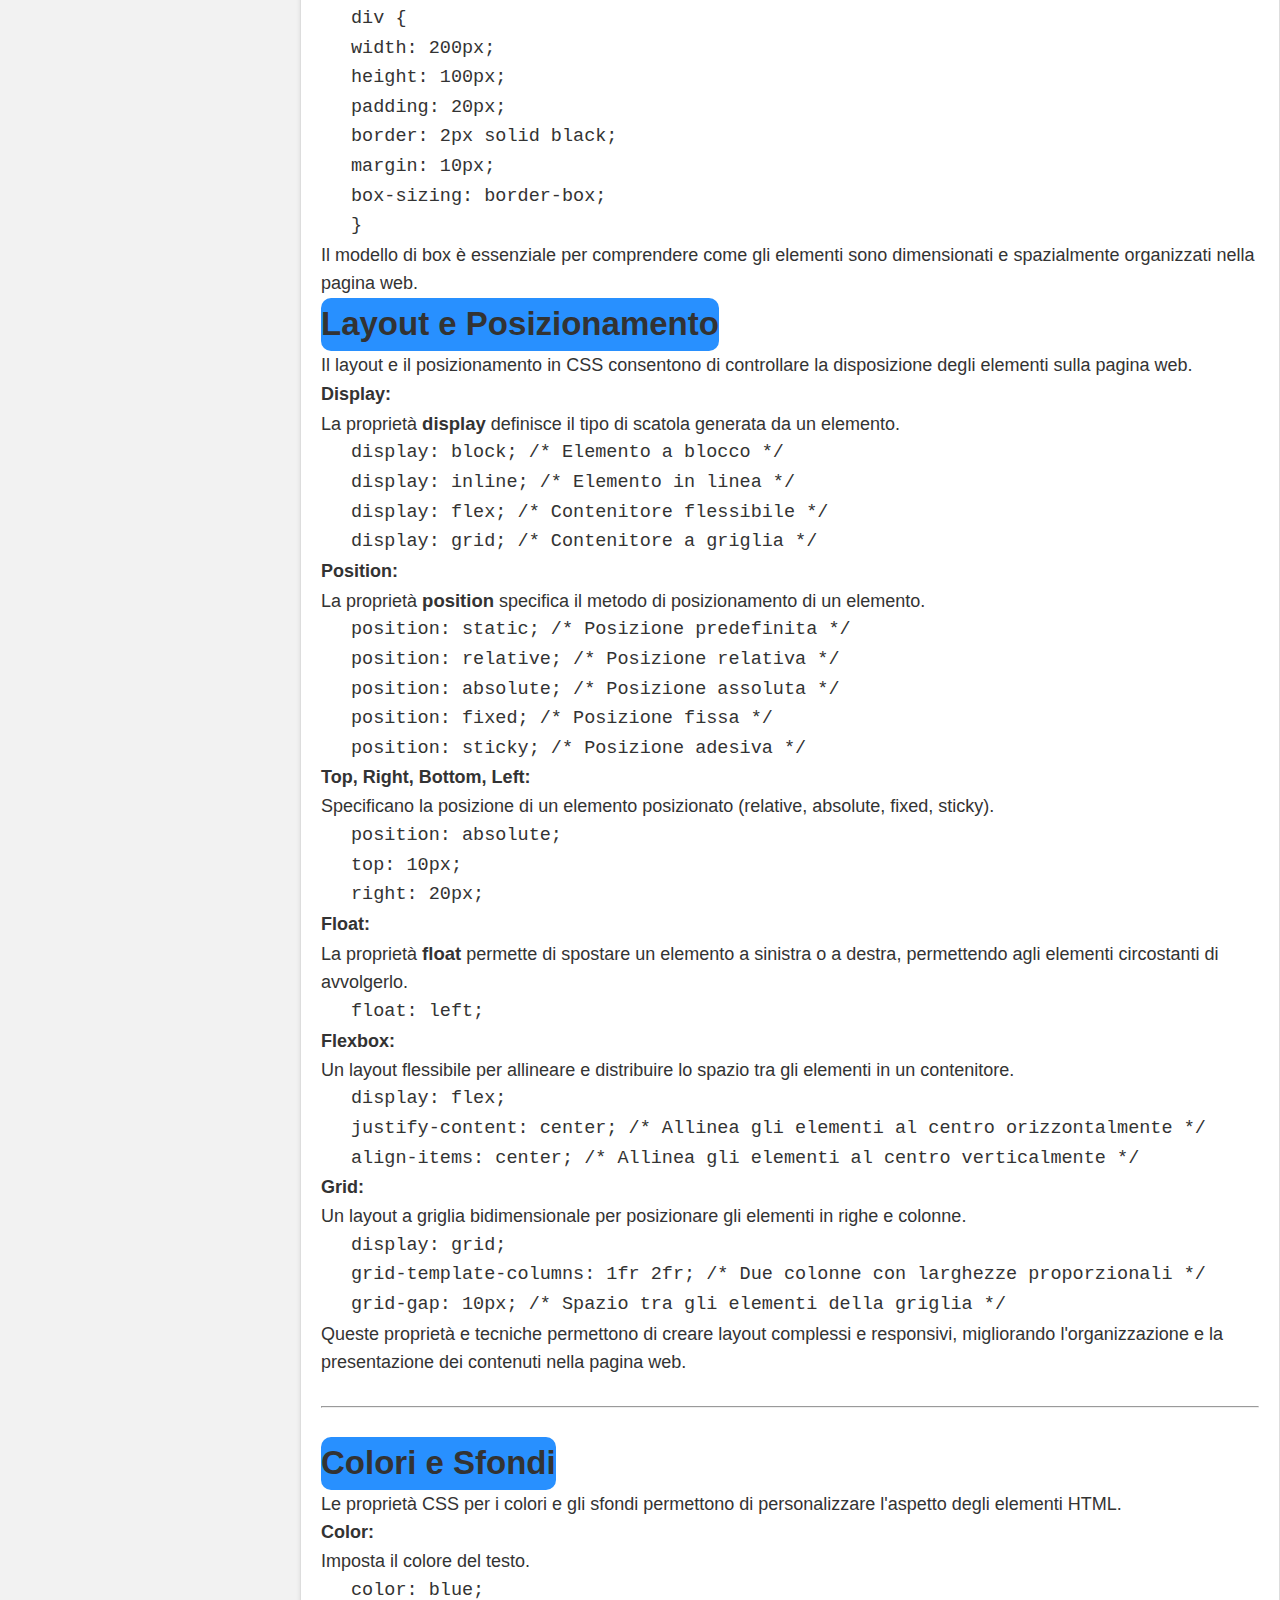
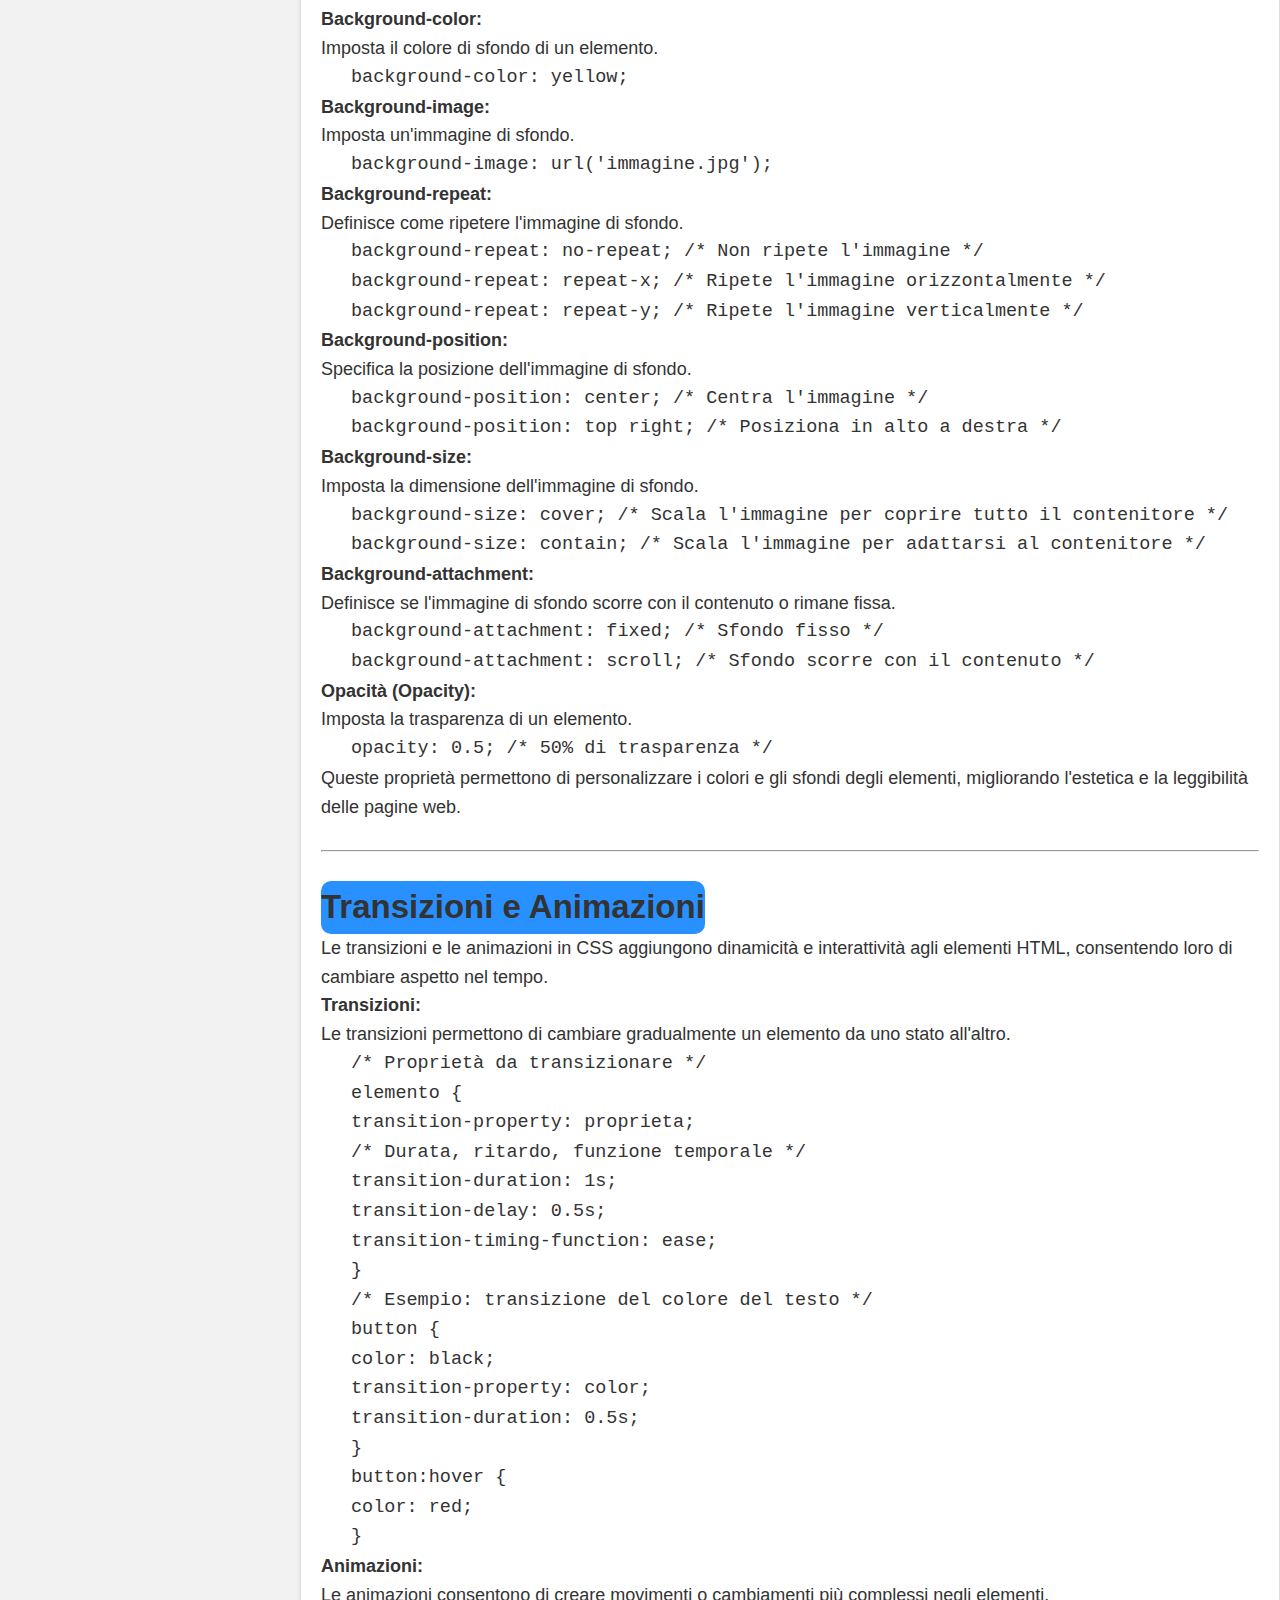
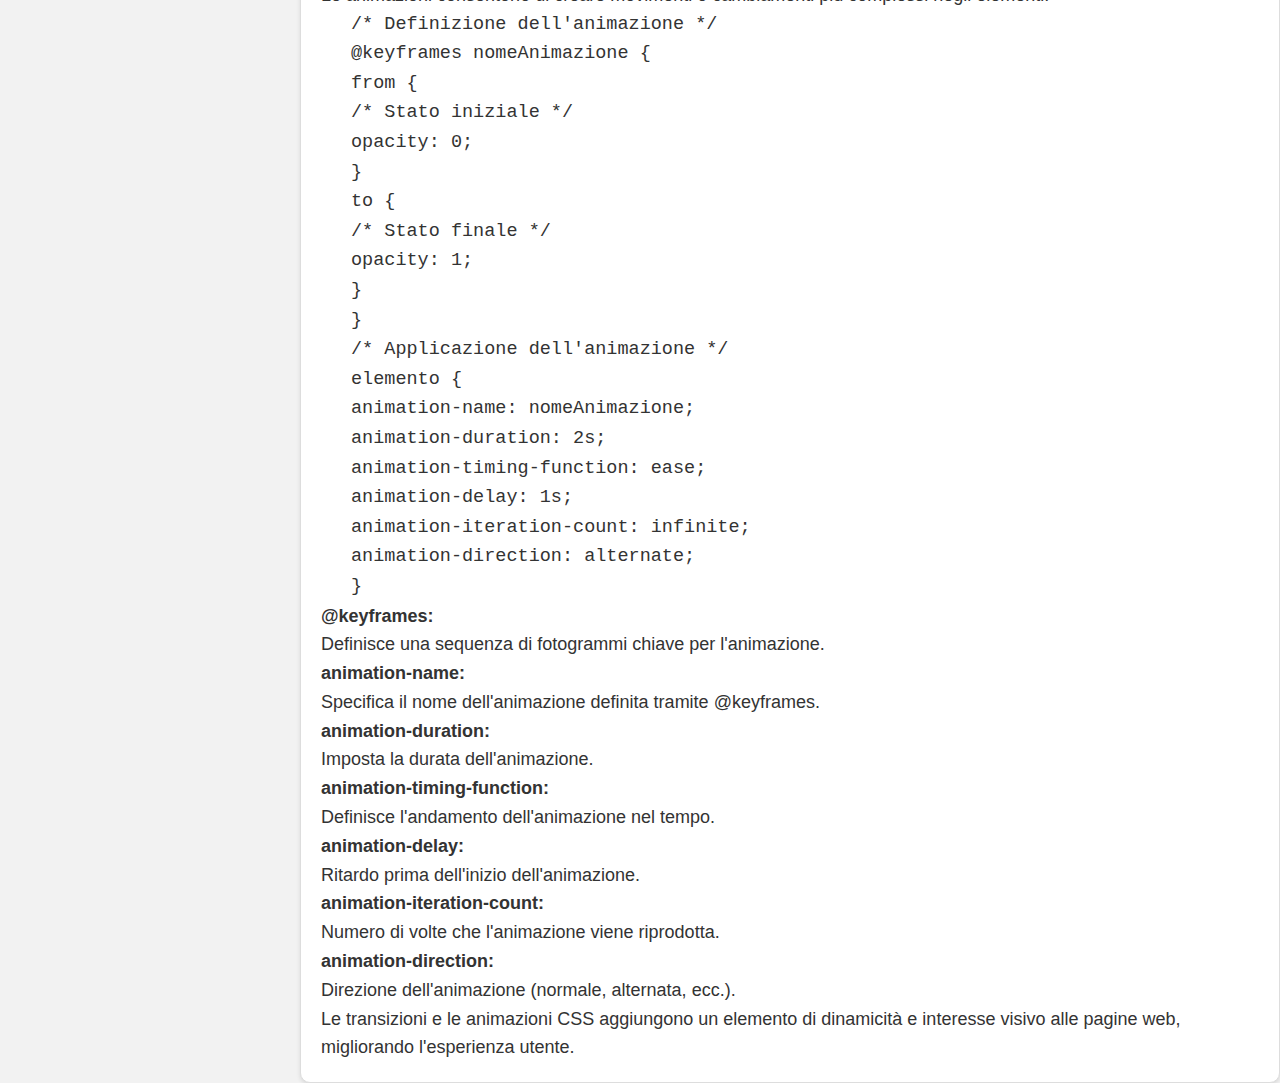
<file: pagina_Css.html>
<!DOCTYPE html>
<html lang="it">
<head>
    <meta charset="UTF-8">
    <meta name="viewport" content="width=device-width, initial-scale=1.0">
    <title>DIARIO DEL PROGRAMMATORE</title>
    <link rel="stylesheet" href="style.css">
</head>
<body>

<header class="navbar">
    <div class="brand">
        <h1 class="titolo"><a href="index.html" class="home-link">DIARIO DEL PROGRAMMATORE</a></h1>
        <p class="sottotitolo">Pensato per gli studenti dell'Itis Andrea Ponti</p>
    </div>
</header>

<div class="legend-container">
    <div class="legend-toggle">Argomenti del tutorial</div>
    <div class="legend-content">
        <ul>
            <li><a href="#introduzione-css">Introduzione</a></li>
            <li><a href="#sintassi-css">Sintassi</a></li>
            <li><a href="#proprieta-e-valori-css">Proprietà e Valori</a></li>
            <li><a href="#proprietà-di-stile-di-base-css">Proprietà di Stile di Base</a></li>
            <li><a href="#modello-di-box-css">Modello di Box</a></li>
            <li><a href="#layout-e-posizionamento-css">Layout e Posizionamento</a></li>
            <li><a href="#colori-e-sfondi-css">Colori e Sfondi</a></li>
            <li><a href="#transizioni-e-animazioni-css">Transizioni e Animazioni</a></li>
        </ul>
    </div>
</div>

<div class="tutorial-container">
    <h4 id="introduzione-css">Introduzione</h4>
    <p>CSS (Cascading Style Sheets) è il linguaggio utilizzato per descrivere l'aspetto e la formattazione di un documento scritto in HTML. CSS consente di separare la presentazione del contenuto dalla struttura, facilitando la manutenzione e il design delle pagine web.</p>
    <h3>Cosa è CSS:</h3>
    <p>CSS è un linguaggio di stile usato per controllare l'aspetto di documenti HTML. Permette di applicare stili a elementi HTML, come colori, font, spaziatura e layout.</p>
    <h3>Vantaggi di CSS:</h3>
    <ul>
        <li>Separazione tra contenuto e presentazione</li>
        <li>Maggiore controllo sul layout e il design</li>
        <li>Consistenza nello stile attraverso più pagine</li>
        <li>Riduzione del codice HTML ripetitivo</li>
    </ul>
    <h3>Struttura di un File CSS:</h3>
    <p>Un file CSS contiene regole di stile, ciascuna composta da un selettore e un blocco di dichiarazione.</p>
    <p>
        <code class="code">
            /* Selettore */ <br>
            selettore { <br>
              proprietà: valore; /* Dichiarazione */ <br>
            } <br>    
        </code>
    </p>
    <h3>Esempio di CSS:</h3>
    <p>Un semplice esempio che cambia il colore del testo di un paragrafo in blu e ne imposta il font.</p>
    <p>
        <code class="code">
            p { <br>
                color: blue; <br>
                font-family: Arial, sans-serif; <br>
              } <br>           
        </code>
    </p>
    <p>CSS è essenziale per creare pagine web visivamente accattivanti e user-friendly.</p>
    <p>&nbsp;</p>
    <hr>
    <p>&nbsp;</p>
    <h4 id="sintassi-css">Sintassi</h4>
    <p>La sintassi di CSS è semplice e strutturata in modo da applicare stili agli elementi HTML.</p>
    <h3>Regole CSS:</h3>
    <p>Le regole CSS sono composte da selettori e dichiarazioni.</p>
    <p>
        <code class="code">
            selettore { <br>
                proprietà: valore; <br>
              } <br>   
        </code>
    </p>
    <h3>Selettore:</h3>
    <p>Indica gli elementi HTML a cui applicare lo stile.</p>
    <p>
        <code class="code">
            p { <br>
                /* Stile applicato ai paragrafi */ <br>
              } <br>              
        </code>
    </p>
    <p>&nbsp;</p>
    <hr>
    <p>&nbsp;</p>
    <h4 id="proprieta-e-valori-css">Sintassi</h4>
    <p>Le proprietà definiscono quale aspetto modificare e i valori specificano il cambiamento.</p>
    <p>
        <code class="code">
            color: red; /* Proprietà colore impostata su rosso */ <br>
            font-size: 16px; /* Dimensione del font impostata a 16 pixel */ <br>            
        </code>
    </p>
    <h3>Commenti:</h3>
    <p>I commenti sono utilizzati per aggiungere note e sono ignorati dal browser.</p>
    <p>
        <code class="code">
            /* Questo è un commento */ <br>
        </code>
    </p>
    <h3>File CSS Esterni:</h3>
    <p>I file CSS esterni sono collegati ai documenti HTML utilizzando il tag <strong>link</strong>.</p>
    <p>
        <code class="code">
            &lt;link rel="stylesheet" href="stile.css"&gt; <br>
        </code>
    </p>
    <p>La sintassi di CSS è fondamentale per definire come gli elementi HTML devono apparire sulla pagina web, permettendo una gestione efficace e ordinata degli stili.</p>
    <p>&nbsp;</p>
    <hr>
    <p>&nbsp;</p>
    <h4 id="selettori-css">Selettori</h4>
    <p>I selettori CSS sono utilizzati per scegliere gli elementi HTML a cui applicare gli stili. Esistono vari tipi di selettori che consentono un controllo preciso sugli elementi.</p>
    <h3>Selettori di Tipo:</h3>
    <p>Selezionano tutti gli elementi di un certo tipo.</p>
    <p>
        <code class="code">
            p { <br>
                color: blue; <br>
              } <br>       
        </code>
    </p>
    <h3>Selettori di Classe:</h3>
    <p>Selezionano elementi con un attributo <strong>class</strong> specifico. Il nome della classe è preceduto da un punto (.).</p>
    <p>
        <code class="code">
            .intestazione { <br>
                font-size: 24px; <br>
              } <br>             
        </code>
    </p>
    <h3>Selettori di ID:</h3>
    <p>Selezionano un elemento con un attributo <strong>id</strong> specifico. Il nome dell'ID è preceduto da un cancelletto (#).</p>
    <p>
        <code class="code">
            #menu { <br>
                background-color: #333; <br>
              } <br>              
        </code>
    </p>
    <h3>Selettori di Attributo:</h3>
    <p>Selezionano elementi in base al valore di un attributo.</p>
    <p>
        <code class="code">
            input[type="text"] { <br>
                border: 1px solid #000; <br>
              } <br>              
        </code>
    </p>
    <h3>Selettori Discendenti:</h3>
    <p>Selezionano elementi che sono discendenti di un altro elemento.</p>
    <p>
        <code class="code">
            div p { <br>
                margin: 10px; <br>
              } <br>              
        </code>
    </p>
    <h3>Selettori di Pseudo-classi:</h3>
    <p>Selezionano elementi in uno stato specifico, come hover o focus.</p>
    <p>
        <code class="code">
            a:hover { <br>
                color: red; <br>
              } <br>              
        </code>
    </p>
    <h3>Selettori di Pseudo-elementi:</h3>
    <p>Selezionano e stilizzano parti specifiche di un elemento.</p>
    <p>
        <code class="code">
            p::first-line { <br>
                font-weight: bold; <br>
              } <br>              
        </code>
    </p>
    <p>I selettori CSS permettono di applicare stili precisi e flessibili agli elementi HTML, rendendo possibile la creazione di design complessi e responsivi.</p>
    <p>&nbsp;</p>
    <hr>
    <p>&nbsp;</p>
    <h4 id="proprietà-di-stile-di-base-css">Proprietà di Stile di Base</h4>
    <p>Le proprietà di stile di base in CSS permettono di controllare l'aspetto degli elementi HTML.</p>
    <h3>Color:</h3>
    <p>Imposta il colore del testo.</p>
    <p>
        <code class="code">
            color: blue; <br>
        </code>
    </p>
    <h3>Background-color:</h3>
    <p>Imposta il colore di sfondo di un elemento.</p>
    <p>
        <code class="code">
            background-color: yellow; <br>
        </code>
    </p>
    <h3>Font-size:</h3>
    <p>Imposta la dimensione del testo.</p>
    <p>
        <code class="code">
            font-size: 16px; <br>
        </code>
    </p>
    <h3>Font-family:</h3>
    <p>Imposta il tipo di carattere del testo.</p>
    <p>
        <code class="code">
            font-family: Arial, sans-serif; <br>
        </code>
    </p>
    <h3>Text-align:</h3>
    <p>Imposta l'allineamento del testo.</p>
    <p>
        <code class="code">
            text-align: center; <br>
        </code>
    </p>
    <h3>Margin:</h3>
    <p>Imposta lo spazio esterno intorno a un elemento.</p>
    <p>
        <code class="code">
            margin: 20px; <br>
        </code>
    </p>
    <h3>Padding:</h3>
    <p>Imposta lo spazio interno all'interno di un elemento.</p>
    <p>
        <code class="code">
            padding: 10px; <br>
        </code>
    </p>
    <h3>Border:</h3>
    <p>Imposta il bordo di un elemento.</p>
    <p>
        <code class="code">
            border: 1px solid black; <br>
        </code>
    </p>
    <h3>Width e Height:</h3>
    <p>Impostano la larghezza e l'altezza di un elemento.</p>
    <p>
        <code class="code">
            width: 100px; <br>
            height: 200px; <br>        
        </code>
    </p>
    <p>Queste proprietà di stile di base sono fondamentali per definire l'aspetto e il layout degli elementi HTML, consentendo un controllo preciso del design della pagina web.</p>
    <p>&nbsp;</p>
    <hr>
    <p>&nbsp;</p>
    <h4 id="modello-di-box-css">Modello di Box</h4>
    <p>Il modello di box CSS definisce come sono calcolate le dimensioni e lo spazio intorno agli elementi HTML. Ogni elemento è rappresentato come un rettangolo composto da quattro parti: contenuto, padding, bordo e margine.</p>
    <h3>Contenuto (Content):</h3>
    <p>L'area dove il testo e le immagini sono visualizzati.</p>
    <p>
        <code class="code">
            width: 200px; <br>
            height: 100px; <br>            
        </code>
    </p>
    <h3>Padding:</h3>
    <p>Lo spazio tra il contenuto e il bordo dell'elemento. Aggiunge spazio interno.</p>
    <p>
        <code class="code">
            padding: 20px; <br>
        </code>
    </p>
    <h3>Bordo (Border):</h3>
    <p>Una cornice intorno al padding e al contenuto.</p>
    <p>
        <code class="code">
            border: 2px solid black; <br>
        </code>
    </p>
    <h3>Margine (Margin):</h3>
    <p>Lo spazio esterno che separa l'elemento dagli altri elementi.</p>
    <p>
        <code class="code">
            margin: 10px; <br>
        </code>
    </p>
    <h3>Box-sizing:</h3>
    <p>La proprietà <strong>box-sizing</strong> definisce come vengono calcolate le dimensioni totali dell'elemento.</p>
    <p>
        <code class="code">
            box-sizing: content-box; /* Include solo il contenuto */ <br>
            box-sizing: border-box; /* Include padding e bordo */ <br>            
        </code>
    </p>
    <p>Esempio completo:</p>
    <p>
        <code class="code">
            div {<br>
                width: 200px;<br>
                height: 100px;<br>
                padding: 20px;<br>
                border: 2px solid black;<br>
                margin: 10px;<br>
                box-sizing: border-box;<br>
              } <br>              
        </code>
    </p>
    <p>Il modello di box è essenziale per comprendere come gli elementi sono dimensionati e spazialmente organizzati nella pagina web.</p>
    <h4 id="layout-e-posizionamento-css">Layout e Posizionamento</h4>
    <p>Il layout e il posizionamento in CSS consentono di controllare la disposizione degli elementi sulla pagina web.</p>
    <h3>Display:</h3>
    <p>La proprietà <strong>display</strong> definisce il tipo di scatola generata da un elemento.</p>
    <p>
        <code class="code">
            display: block;   /* Elemento a blocco */<br>
            display: inline;  /* Elemento in linea */<br>
            display: flex;    /* Contenitore flessibile */<br>
            display: grid;    /* Contenitore a griglia */ <br>            
        </code>
    </p>
    <h3>Position:</h3>
    <p>La proprietà <strong>position</strong> specifica il metodo di posizionamento di un elemento.</p>
    <p>
        <code class="code">
            position: static;   /* Posizione predefinita */<br>
            position: relative; /* Posizione relativa */<br>
            position: absolute; /* Posizione assoluta */<br>
            position: fixed;    /* Posizione fissa */<br>
            position: sticky;   /* Posizione adesiva */ <br>            
        </code>
    </p>
    <h3>Top, Right, Bottom, Left:</h3>
    <p>Specificano la posizione di un elemento posizionato (relative, absolute, fixed, sticky).</p>
    <p>
        <code class="code">
            position: absolute; <br>
            top: 10px; <br>
            right: 20px; <br>            
        </code>
    </p>
    <h3>Float:</h3>
    <p>La proprietà <strong>float</strong> permette di spostare un elemento a sinistra o a destra, permettendo agli elementi circostanti di avvolgerlo.</p>
    <p>
        <code class="code">
            float: left; <br>
        </code>
    </p>
    <h3>Flexbox:</h3>
    <p>Un layout flessibile per allineare e distribuire lo spazio tra gli elementi in un contenitore.</p>
    <p>
        <code class="code">
            display: flex; <br>
            justify-content: center; /* Allinea gli elementi al centro orizzontalmente */ <br>
            align-items: center;     /* Allinea gli elementi al centro verticalmente */ <br>        
        </code>
    </p>
    <h3>Grid:</h3>
    <p>Un layout a griglia bidimensionale per posizionare gli elementi in righe e colonne.</p>
    <p>
        <code class="code">
            display: grid; <br>
            grid-template-columns: 1fr 2fr; /* Due colonne con larghezze proporzionali */ <br>
            grid-gap: 10px;                 /* Spazio tra gli elementi della griglia */ <br>            
        </code>
    </p>
    <p>Queste proprietà e tecniche permettono di creare layout complessi e responsivi, migliorando l'organizzazione e la presentazione dei contenuti nella pagina web.</p>
    <p>&nbsp;</p>
    <hr>
    <p>&nbsp;</p>
    <h4 id="colori-e-sfondi-css">Colori e Sfondi</h4>
    <p>Le proprietà CSS per i colori e gli sfondi permettono di personalizzare l'aspetto degli elementi HTML.</p>
    <h3>Color:</h3>
    <p>Imposta il colore del testo.</p>
    <p>
        <code class="code">
            color: blue; <br>
        </code>
    </p>
    <h3>Background-color:</h3>
    <p>Imposta il colore di sfondo di un elemento.</p>
    <p>
        <code class="code">
            background-color: yellow; <br>
        </code>
    </p>
    <h3>Background-image:</h3>
    <p>Imposta un'immagine di sfondo.</p>
    <p>
        <code class="code">
            background-image: url('immagine.jpg'); <br>
        </code>
    </p>
    <h3>Background-repeat:</h3>
    <p>Definisce come ripetere l'immagine di sfondo.</p>
    <p>
        <code class="code">
            background-repeat: no-repeat; /* Non ripete l'immagine */ <br>
            background-repeat: repeat-x;  /* Ripete l'immagine orizzontalmente */ <br>
            background-repeat: repeat-y;  /* Ripete l'immagine verticalmente */ <br>            
        </code>
    </p>
    <h3>Background-position:</h3>
    <p>Specifica la posizione dell'immagine di sfondo.</p>
    <p>
        <code class="code">
            background-position: center; /* Centra l'immagine */ <br>
            background-position: top right; /* Posiziona in alto a destra */ <br>            
        </code>
    </p>
    <h3>Background-size:</h3>
    <p>Imposta la dimensione dell'immagine di sfondo.</p>
    <p>
        <code class="code">
            background-size: cover; /* Scala l'immagine per coprire tutto il contenitore */ <br>
            background-size: contain; /* Scala l'immagine per adattarsi al contenitore */ <br>            
        </code>
    </p>
    <h3>Background-attachment:</h3>
    <p>Definisce se l'immagine di sfondo scorre con il contenuto o rimane fissa.</p>
    <p>
        <code class="code">
            background-attachment: fixed; /* Sfondo fisso */ <br>
            background-attachment: scroll; /* Sfondo scorre con il contenuto */ <br>            
        </code>
    </p>
    <h3>Opacità (Opacity):</h3>
    <p>Imposta la trasparenza di un elemento.</p>
    <p>
        <code class="code">
            opacity: 0.5; /* 50% di trasparenza */ <br>
        </code>
    </p>
    <p>Queste proprietà permettono di personalizzare i colori e gli sfondi degli elementi, migliorando l'estetica e la leggibilità delle pagine web.</p>
    <p>&nbsp;</p>
    <hr>
    <p>&nbsp;</p>
    <h4 id="transizioni-e-animazioni-css">Transizioni e Animazioni</h4>
    <p>Le transizioni e le animazioni in CSS aggiungono dinamicità e interattività agli elementi HTML, consentendo loro di cambiare aspetto nel tempo.</p>
    <h3>Transizioni:</h3>
    <p>Le transizioni permettono di cambiare gradualmente un elemento da uno stato all'altro.</p>
    <p>
        <code class="code">
            /* Proprietà da transizionare */ <br>
            elemento {<br>
              transition-property: proprieta;<br>
              /* Durata, ritardo, funzione temporale */<br>
              transition-duration: 1s;<br>
              transition-delay: 0.5s;<br>
              transition-timing-function: ease;<br>
            }<br>
            
            /* Esempio: transizione del colore del testo */<br>
            button {<br>
              color: black;<br>
              transition-property: color;<br>
              transition-duration: 0.5s;<br>
            }<br>
            
            button:hover {<br>
              color: red;<br>
            }         <br>   
        </code>
    </p>
    <h3>Animazioni:</h3>
    <p>Le animazioni consentono di creare movimenti o cambiamenti più complessi negli elementi.</p>
    <p>
        <code class="code">
            /* Definizione dell'animazione */ <br>
            @keyframes nomeAnimazione {<br>
              from {<br>
                /* Stato iniziale */<br>
                opacity: 0;<br>
              }<br>
              to {<br>
                /* Stato finale */<br>
                opacity: 1;<br>
              }<br>
            }<br>
            
            /* Applicazione dell'animazione */<br>
            elemento {<br>
              animation-name: nomeAnimazione;<br>
              animation-duration: 2s;<br>
              animation-timing-function: ease;<br>
              animation-delay: 1s;<br>
              animation-iteration-count: infinite;<br>
              animation-direction: alternate;<br>
            }            <br>
        </code>
    </p>
    <h3>@keyframes:</h3>
    <p>Definisce una sequenza di fotogrammi chiave per l'animazione.</p>
    <h3>animation-name:</h3>
    <p>Specifica il nome dell'animazione definita tramite @keyframes.</p>
    <h3>animation-duration:</h3>
    <p>Imposta la durata dell'animazione.</p>
    <h3>animation-timing-function:</h3>
    <p>Definisce l'andamento dell'animazione nel tempo.</p>
    <h3>animation-delay:</h3>
    <p>Ritardo prima dell'inizio dell'animazione.</p>
    <h3>animation-iteration-count:</h3>
    <p>Numero di volte che l'animazione viene riprodotta.</p>
    <h3>animation-direction:</h3>
    <p>Direzione dell'animazione (normale, alternata, ecc.).</p>
    <p>Le transizioni e le animazioni CSS aggiungono un elemento di dinamicità e interesse visivo alle pagine web, migliorando l'esperienza utente.</p>
</div>
<script src="script.js"></script>
</body>
</html>
</file>
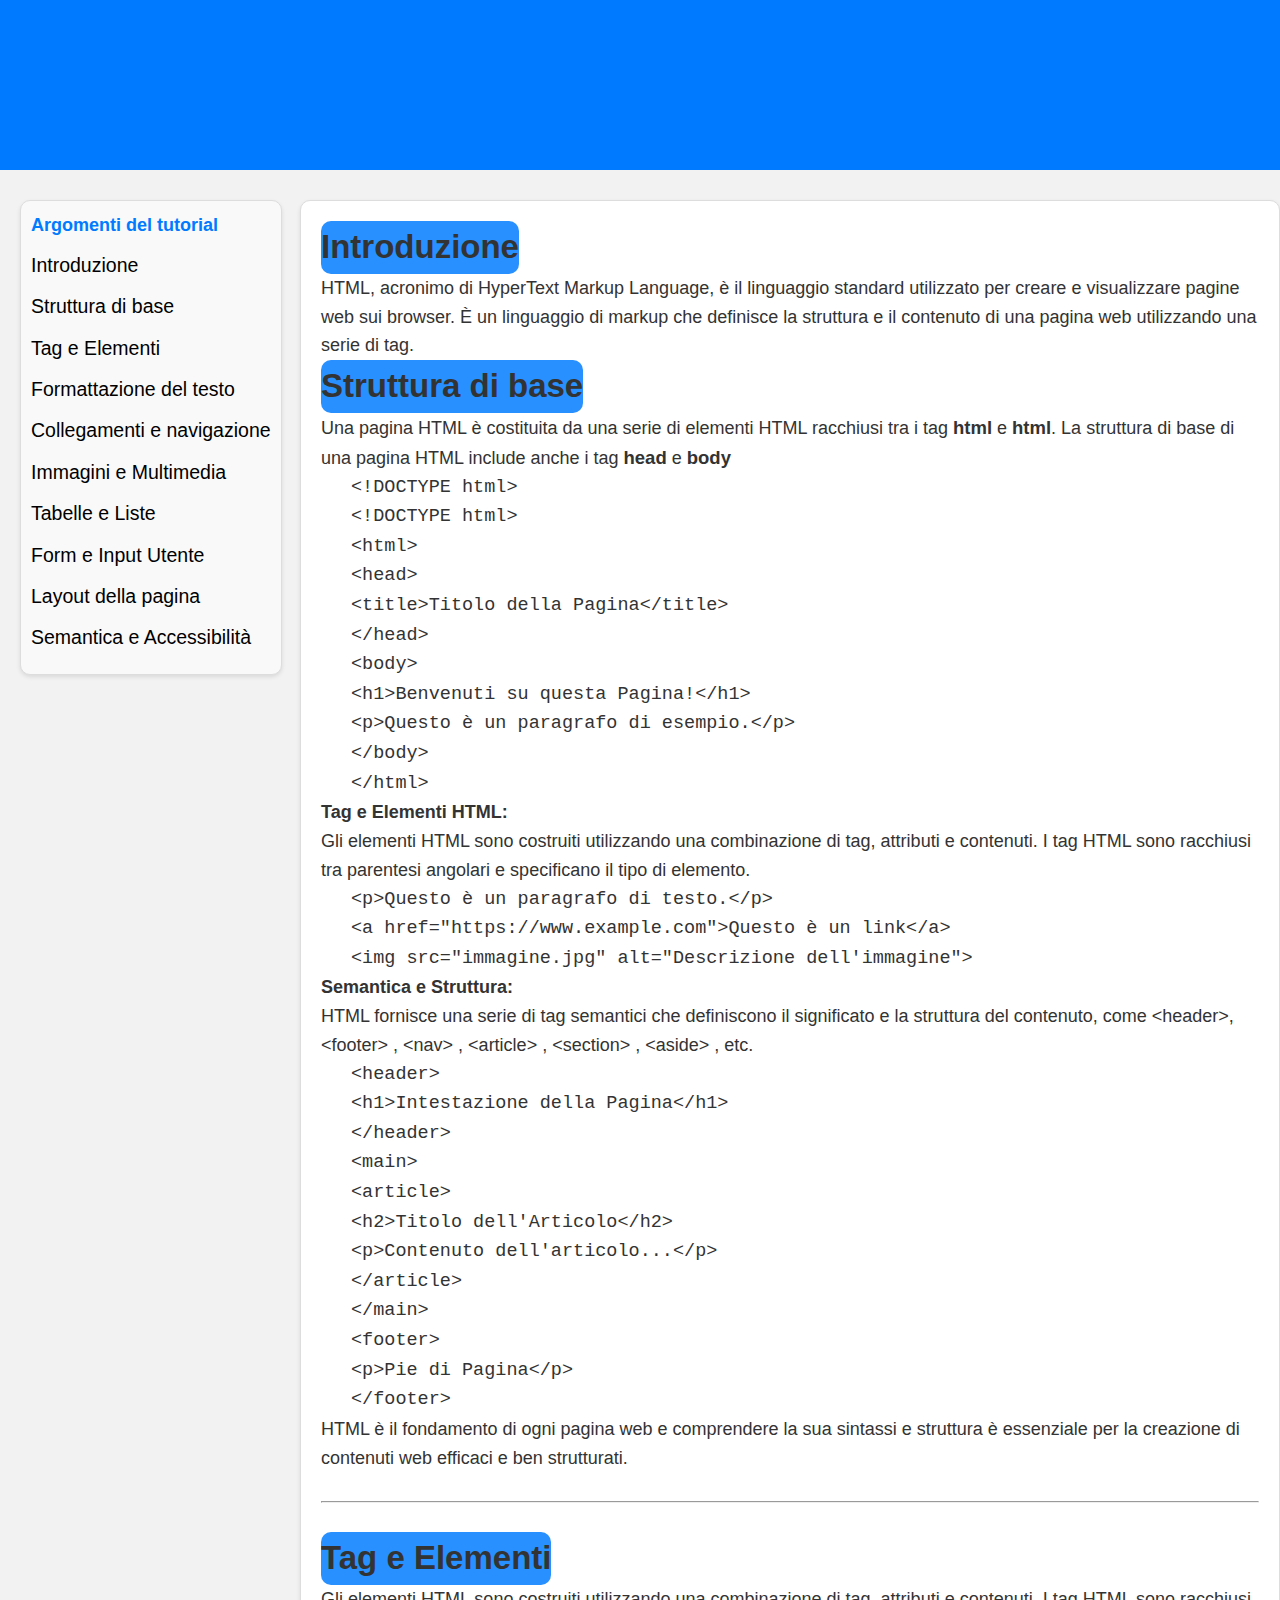
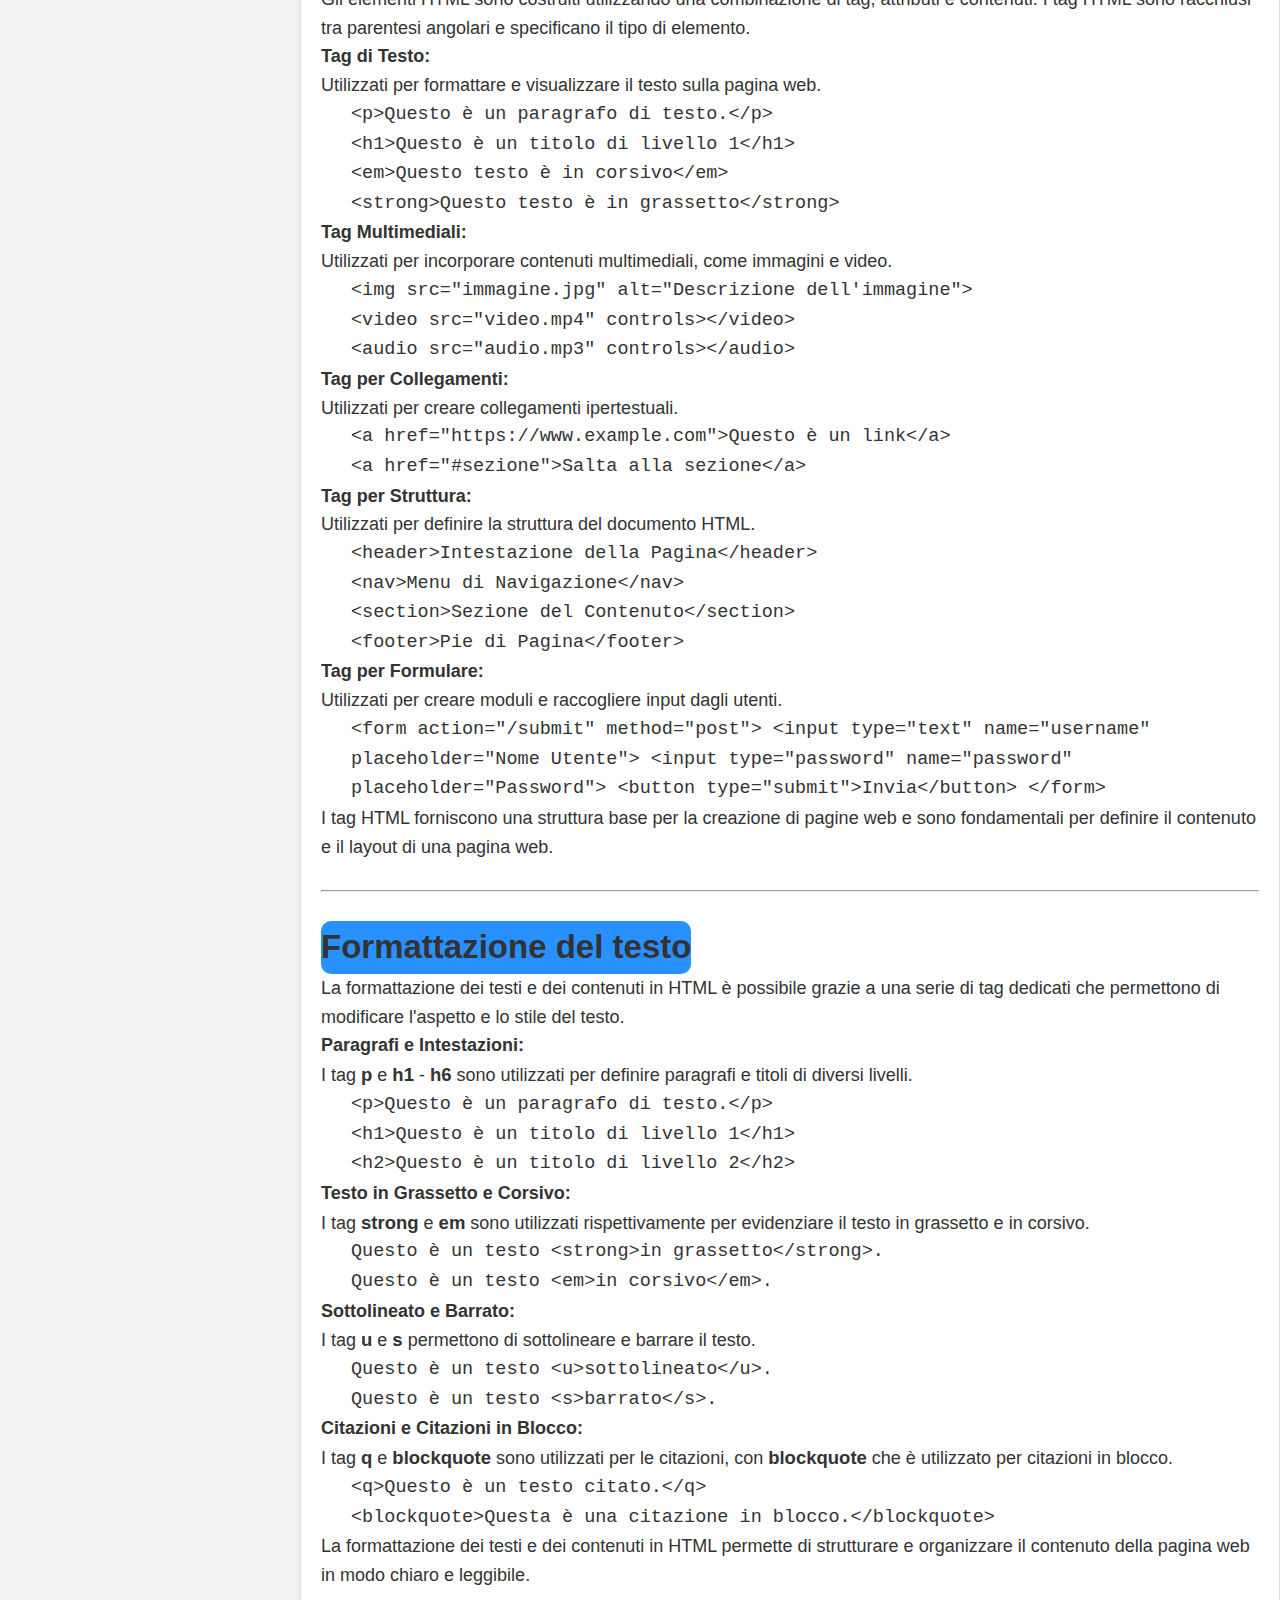
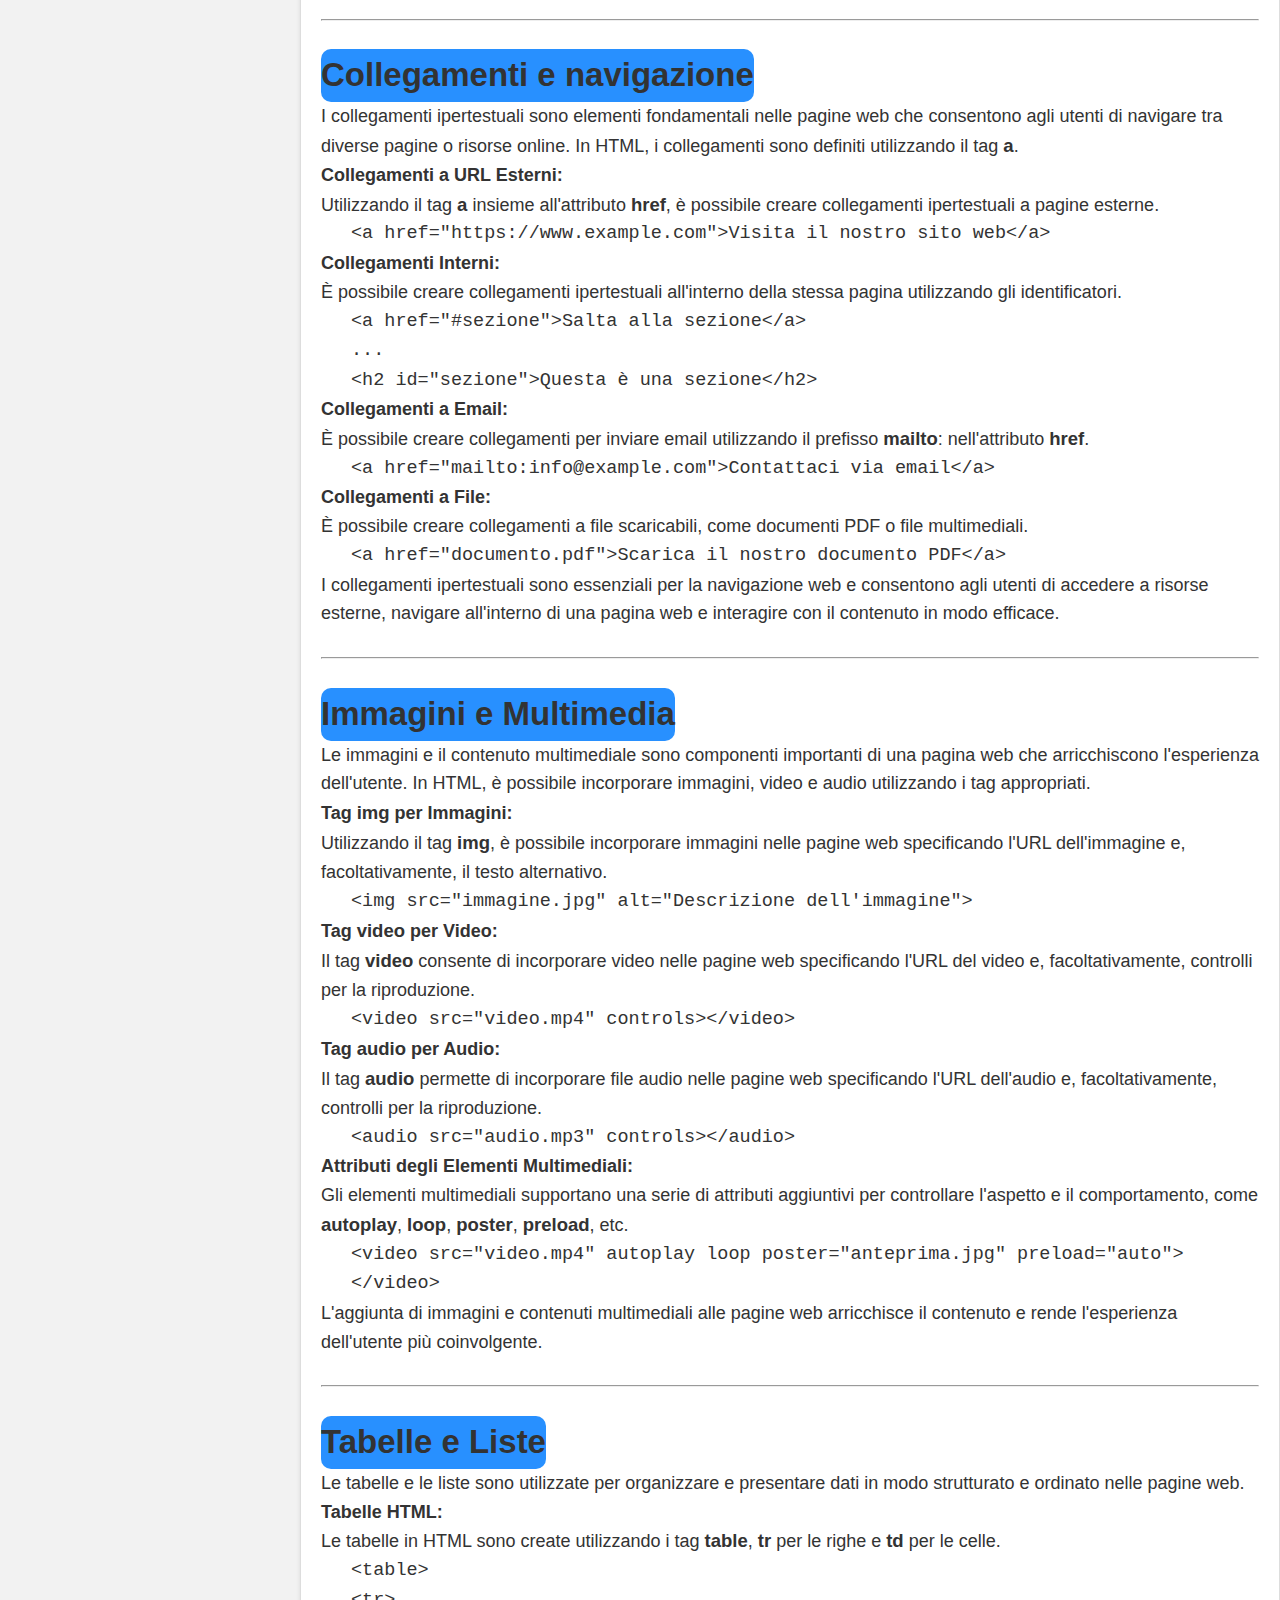
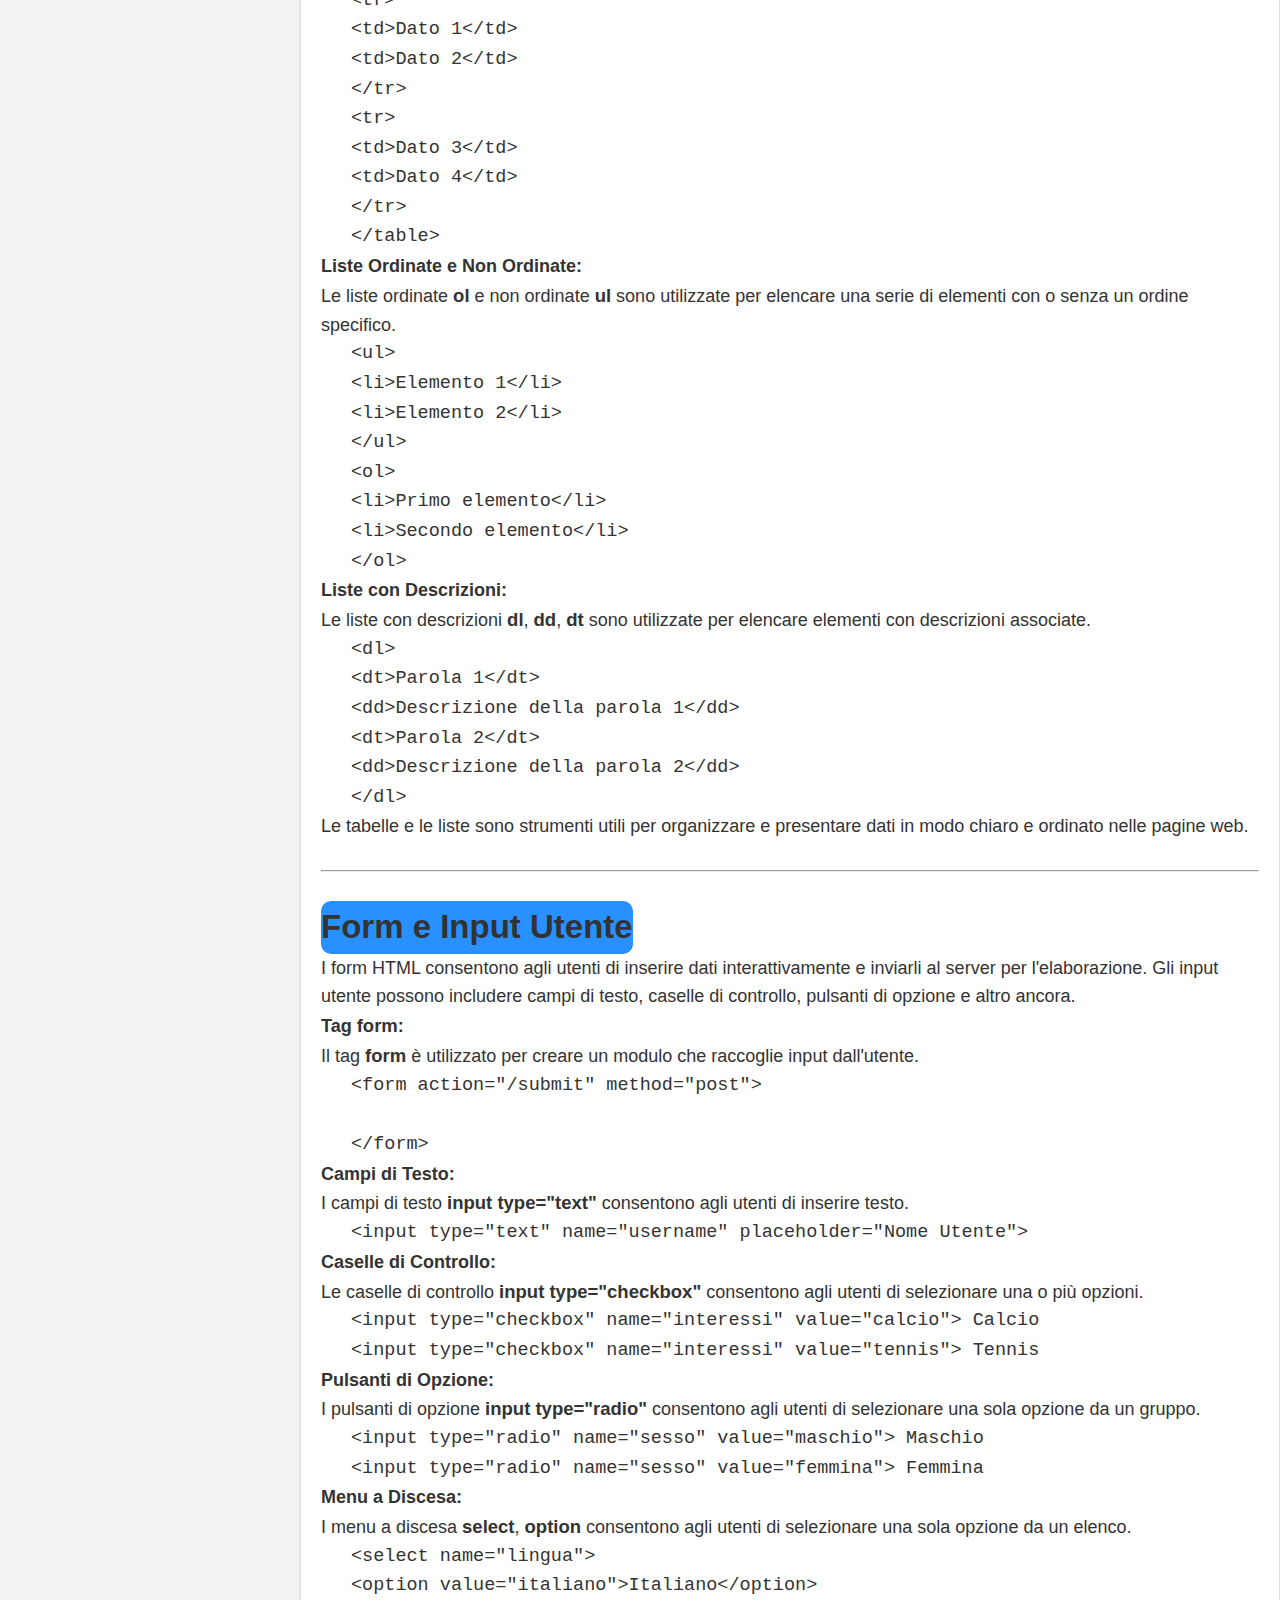
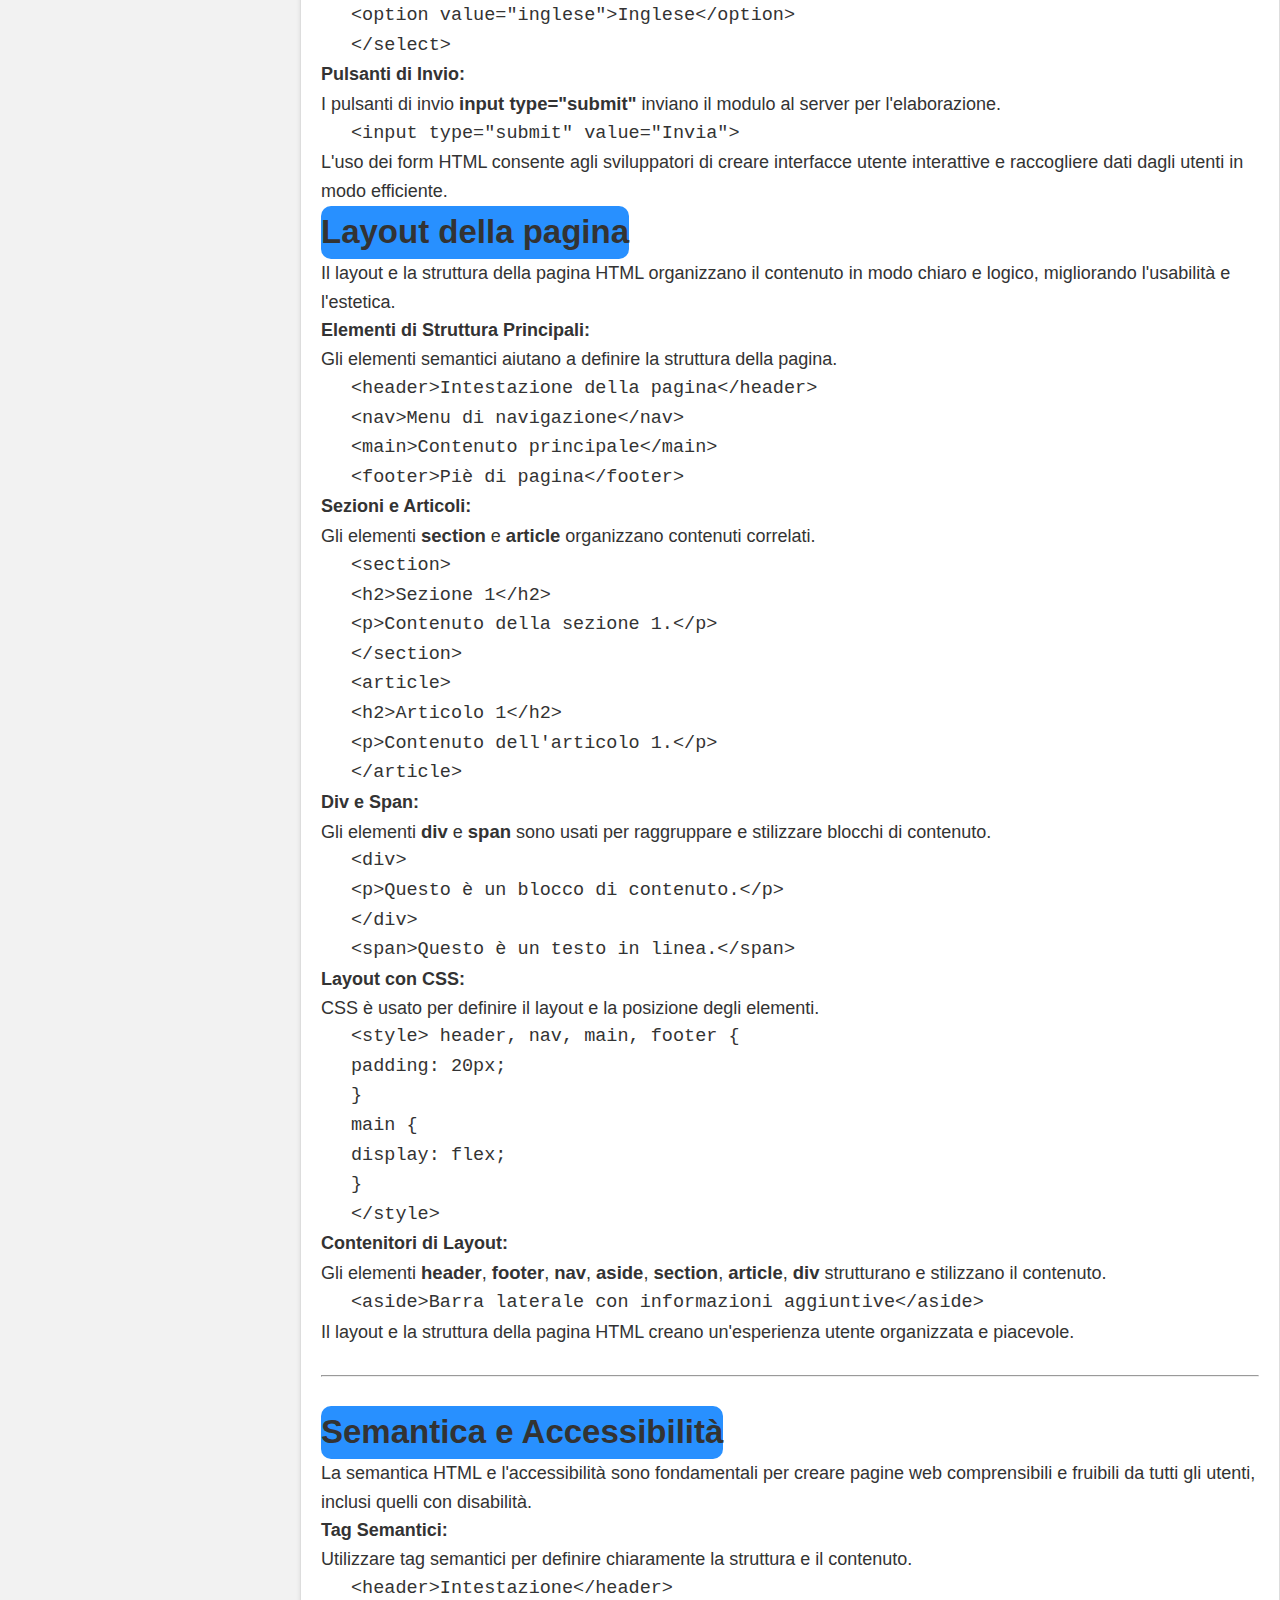
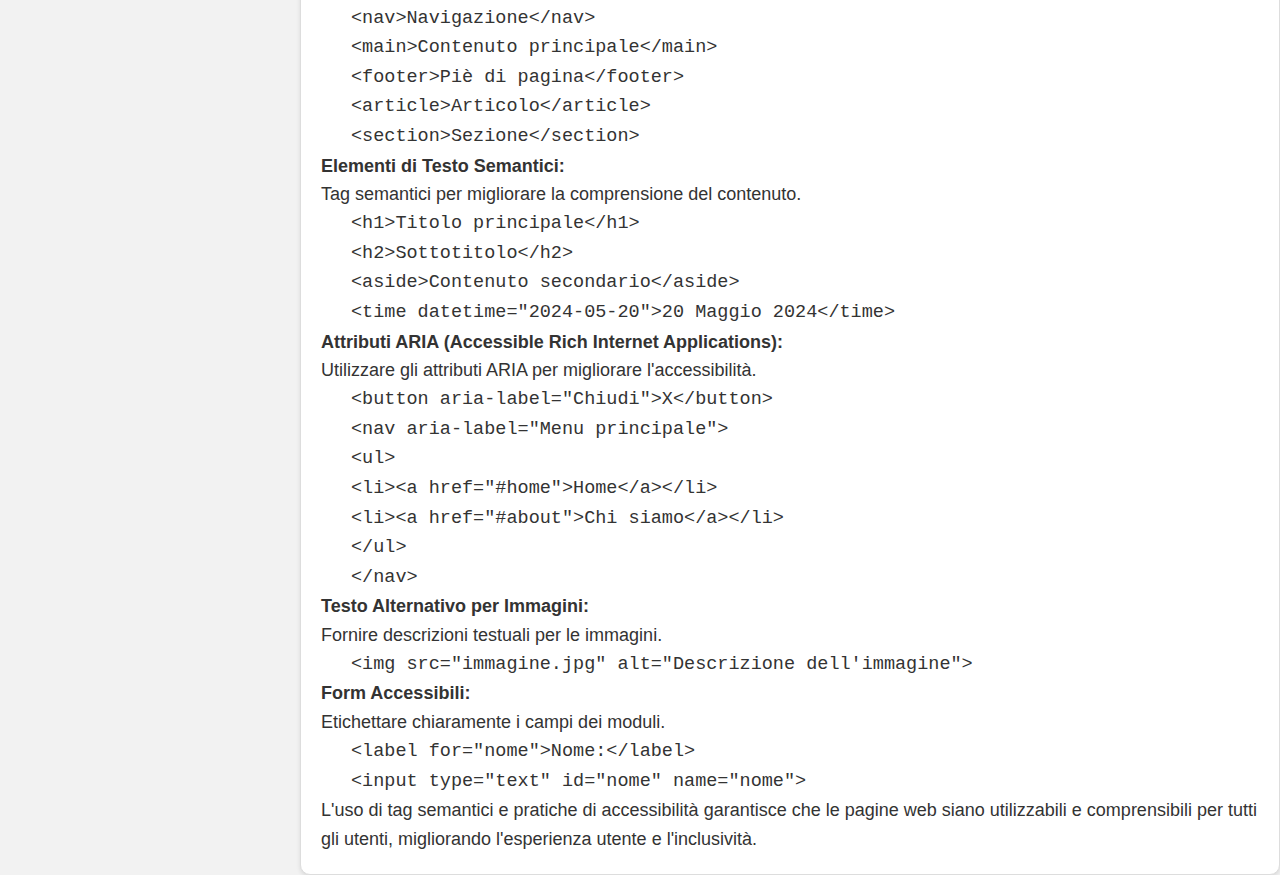
<file: pagina_Html.html>
<!DOCTYPE html>
<html lang="it">
<head>
    <meta charset="UTF-8">
    <meta name="viewport" content="width=device-width, initial-scale=1.0">
    <title>DIARIO DEL PROGRAMMATORE</title>
    <link rel="stylesheet" href="style.css">
</head>
<body>
<header class="navbar">
    <div class="brand">
        <h1 class="titolo"><a href="index.html" class="home-link">DIARIO DEL PROGRAMMATORE</a></h1>
        <p class="sottotitolo">Pensato per gli studenti dell'Itis Andrea Ponti</p>
    </div>
</header>

<div class="legend-container">
    <div class="legend-toggle">Argomenti del tutorial</div>
    <div class="legend-content">
        <ul>
            <li><a href="#introduzione-html">Introduzione</a></li>
            <li><a href="#struttura-di-base-html">Struttura di base</a></li>
            <li><a href="#tag-e-elementi-html">Tag e Elementi</a></li>
            <li><a href="#formattazione-del-testo-html">Formattazione del testo</a></li>
            <li><a href="#collegamenti-e-navigazione-html">Collegamenti e navigazione</a></li>
            <li><a href="#immagini-e-multimedia-html">Immagini e Multimedia</a></li>
            <li><a href="#tabelle-e-liste-html">Tabelle e Liste</a></li>
            <li><a href="#form-e-input-utente-html">Form e Input Utente</a></li>
            <li><a href="#layout-della-pagina-html">Layout della pagina</a></li>
            <li><a href="#semantica-e-accessibilita-html">Semantica e Accessibilità</a></li>
        </ul>
    </div>
</div>

<div class="tutorial-container">
    <h4 id="introduzione-html">Introduzione</h4>
    <p>HTML, acronimo di HyperText Markup Language, è il linguaggio standard utilizzato per creare e visualizzare pagine web sui browser. È un linguaggio di markup che definisce la struttura e il contenuto di una pagina web utilizzando una serie di tag.</p>
    <h4 id="struttura-di-base-html">Struttura di base</h4>
    <p>Una pagina HTML è costituita da una serie di elementi HTML racchiusi tra i tag <strong>html</strong> e <strong>html</strong>. La struttura di base di una pagina HTML include anche i tag <strong>head</strong> e <strong>body</strong></p>
    <p>
        <code class="code">
            &lt;!DOCTYPE html&gt; <br>
            &lt;!DOCTYPE html&gt;<br>
            &lt;html&gt;<br>
            &lt;head&gt;<br>
                &lt;title&gt;Titolo della Pagina&lt;/title&gt;<br>
            &lt;/head&gt;<br>
            &lt;body&gt;<br>
                &lt;h1&gt;Benvenuti su questa Pagina!&lt;/h1&gt;<br>
                &lt;p&gt;Questo è un paragrafo di esempio.&lt;/p&gt;<br>
            &lt;/body&gt;<br>
            &lt;/html&gt;         <br>   
        </code>
    </p>
    <h3>Tag e Elementi HTML:</h3>
    <p>Gli elementi HTML sono costruiti utilizzando una combinazione di tag, attributi e contenuti. I tag HTML sono racchiusi tra parentesi angolari e specificano il tipo di elemento.</p>
    <p>
        <code class="code">
            &lt;p&gt;Questo è un paragrafo di testo.&lt;/p&gt; <br>
            &lt;a href="https://www.example.com"&gt;Questo è un link&lt;/a&gt;<br>
            &lt;img src="immagine.jpg" alt="Descrizione dell'immagine"&gt;     <br>       
        </code>
    </p>
    <h3>Semantica e Struttura:</h3>
    <p>HTML fornisce una serie di tag semantici che definiscono il significato e la struttura del contenuto, come &lt;header&gt;, &lt;footer&gt; , &lt;nav&gt; , &lt;article&gt; , &lt;section&gt; , &lt;aside&gt; , etc.</p>
    <p>
        <code class="code">
            &lt;header&gt;<br>
            &lt;h1&gt;Intestazione della Pagina&lt;/h1&gt;<br>
        &lt;/header&gt;<br>
        &lt;main&gt;<br>
            &lt;article&gt;<br>
                &lt;h2&gt;Titolo dell'Articolo&lt;/h2&gt;<br>
                &lt;p&gt;Contenuto dell'articolo...&lt;/p&gt;<br>
            &lt;/article&gt;<br>
        &lt;/main&gt;<br>
        &lt;footer&gt;<br>
            &lt;p&gt;Pie di Pagina&lt;/p&gt;<br>
        &lt;/footer&gt;<br>
        </code>
    </p>
    <p>HTML è il fondamento di ogni pagina web e comprendere la sua sintassi e struttura è essenziale per la creazione di contenuti web efficaci e ben strutturati.</p>
    <p>&nbsp;</p>
    <hr>
    <p>&nbsp;</p>
    <h4 id="tag-e-elementi-html">Tag e Elementi</h4>
    <p>Gli elementi HTML sono costruiti utilizzando una combinazione di tag, attributi e contenuti. I tag HTML sono racchiusi tra parentesi angolari e specificano il tipo di elemento.</p>
    <h3>Tag di Testo:</h3>
    <p>Utilizzati per formattare e visualizzare il testo sulla pagina web.</p>
    <p>
        <code class="code">
            &lt;p&gt;Questo è un paragrafo di testo.&lt;/p&gt; <br>
            &lt;h1&gt;Questo è un titolo di livello 1&lt;/h1&gt; <br>
            &lt;em&gt;Questo testo è in corsivo&lt;/em&gt; <br>
            &lt;strong&gt;Questo testo è in grassetto&lt;/strong&gt; <br>         
        </code>
    </p>
    <h3>Tag Multimediali:</h3>
    <p>Utilizzati per incorporare contenuti multimediali, come immagini e video.</p>
    <p>
        <code class="code">
            &lt;img src="immagine.jpg" alt="Descrizione dell'immagine"&gt; <br>
            &lt;video src="video.mp4" controls&gt;&lt;/video&gt; <br>
            &lt;audio src="audio.mp3" controls&gt;&lt;/audio&gt; <br>            
        </code>
    </p>
    <h3>Tag per Collegamenti:</h3>
    <p>Utilizzati per creare collegamenti ipertestuali.</p>
    <p>
        <code class="code">
            &lt;a href="https://www.example.com"&gt;Questo è un link&lt;/a&gt; <br>
            &lt;a href="#sezione"&gt;Salta alla sezione&lt;/a&gt; <br>            
        </code>
    </p>
    <h3>Tag per Struttura:</h3>
    <p>Utilizzati per definire la struttura del documento HTML.</p>
    <p>
        <code class="code">
            &lt;header&gt;Intestazione della Pagina&lt;/header&gt; <br> 
            &lt;nav&gt;Menu di Navigazione&lt;/nav&gt; <br>
            &lt;section&gt;Sezione del Contenuto&lt;/section&gt; <br>
            &lt;footer&gt;Pie di Pagina&lt;/footer&gt; <br>            
        </code>
    </p>
    <h3>Tag per Formulare:</h3>
    <p>Utilizzati per creare moduli e raccogliere input dagli utenti.</p>
    <p>
        <code class="code">
            &lt;form action="/submit" method="post"&gt;
            &lt;input type="text" name="username" placeholder="Nome Utente"&gt;
            &lt;input type="password" name="password" placeholder="Password"&gt;
            &lt;button type="submit"&gt;Invia&lt;/button&gt;
            &lt;/form&gt;        
        </code>
    </p>
    <p>I tag HTML forniscono una struttura base per la creazione di pagine web e sono fondamentali per definire il contenuto e il layout di una pagina web.</p>
    <p>&nbsp;</p>
    <hr>
    <p>&nbsp;</p>
    <h4 id="formattazione-del-testo-html">Formattazione del testo</h4>
    <p>La formattazione dei testi e dei contenuti in HTML è possibile grazie a una serie di tag dedicati che permettono di modificare l'aspetto e lo stile del testo.</p>
    <h3>Paragrafi e Intestazioni:</h3>
    <p>I tag <strong>p</strong> e <strong>h1</strong> - <strong>h6</strong> sono utilizzati per definire paragrafi e titoli di diversi livelli.</p>
    <p>
        <code class="code">
            &lt;p&gt;Questo è un paragrafo di testo.&lt;/p&gt; <br>
            &lt;h1&gt;Questo è un titolo di livello 1&lt;/h1&gt; <br>
            &lt;h2&gt;Questo è un titolo di livello 2&lt;/h2&gt; <br>          
        </code>
    </p>
    <h3>Testo in Grassetto e Corsivo:</h3>
    <p>I tag <strong>strong</strong> e <strong>em</strong> sono utilizzati rispettivamente per evidenziare il testo in grassetto e in corsivo.</p>
    <p>
        <code class="code">
            Questo è un testo &lt;strong&gt;in grassetto&lt;/strong&gt;. <br>
            Questo è un testo &lt;em&gt;in corsivo&lt;/em&gt;. <br>            
        </code>
    </p>
    <h3>Sottolineato e Barrato:</h3>
    <p>I tag <strong>u</strong> e <strong>s</strong> permettono di sottolineare e barrare il testo.</p>
    <p>
        <code class="code">
            Questo è un testo &lt;u&gt;sottolineato&lt;/u&gt;. <br>
            Questo è un testo &lt;s&gt;barrato&lt;/s&gt;. <br>            
        </code>
    </p>
    <h3>Citazioni e Citazioni in Blocco:</h3>
    <p>I tag <strong>q</strong> e <strong>blockquote</strong> sono utilizzati per le citazioni, con <strong>blockquote</strong> che è utilizzato per citazioni in blocco.</p>
    <p>
        <code class="code">
            &lt;q&gt;Questo è un testo citato.&lt;/q&gt; <br>
            &lt;blockquote&gt;Questa è una citazione in blocco.&lt;/blockquote&gt; <br>            
        </code>
    </p>
    <p>La formattazione dei testi e dei contenuti in HTML permette di strutturare e organizzare il contenuto della pagina web in modo chiaro e leggibile.</p>
    <p>&nbsp;</p>
    <hr>
    <p>&nbsp;</p>
    <h4 id="collegamenti-e-navigazione-html">Collegamenti e navigazione</h4>
    <p>I collegamenti ipertestuali sono elementi fondamentali nelle pagine web che consentono agli utenti di navigare tra diverse pagine o risorse online. In HTML, i collegamenti sono definiti utilizzando il tag <strong>a</strong>.</p>
    <h3>Collegamenti a URL Esterni:</h3>
    <p>Utilizzando il tag <strong>a</strong> insieme all'attributo <strong>href</strong>, è possibile creare collegamenti ipertestuali a pagine esterne.</p>
    <p>
        <code class="code">
            &lt;a href="https://www.example.com"&gt;Visita il nostro sito web&lt;/a&gt; <br>
        </code>
    </p>
    <h3>Collegamenti Interni:</h3>
    <p>È possibile creare collegamenti ipertestuali all'interno della stessa pagina utilizzando gli identificatori.</p>
    <p>
        <code class="code">
            &lt;a href="#sezione"&gt;Salta alla sezione&lt;/a&gt; <br>
            ... <br>
            &lt;h2 id="sezione"&gt;Questa è una sezione&lt;/h2&gt; <br>
        </code>
    </p>
    <h3>Collegamenti a Email:</h3>
    <p>È possibile creare collegamenti per inviare email utilizzando il prefisso <strong>mailto</strong>: nell'attributo <strong>href</strong>.</p>
    <p>
        <code class="code">
            &lt;a href="mailto:info@example.com"&gt;Contattaci via email&lt;/a&gt; <br>
        </code>
    </p>
    <h3>Collegamenti a File:</h3>
    <p>È possibile creare collegamenti a file scaricabili, come documenti PDF o file multimediali.</p>
    <p>
        <code class="code">
            &lt;a href="documento.pdf"&gt;Scarica il nostro documento PDF&lt;/a&gt; <br>
        </code>
    </p>
    <p>I collegamenti ipertestuali sono essenziali per la navigazione web e consentono agli utenti di accedere a risorse esterne, navigare all'interno di una pagina web e interagire con il contenuto in modo efficace.</p>
    <p>&nbsp;</p>
    <hr>
    <p>&nbsp;</p>
    <h4 id="immagini-e-multimedia-html">Immagini e Multimedia</h4>
    <p>Le immagini e il contenuto multimediale sono componenti importanti di una pagina web che arricchiscono l'esperienza dell'utente. In HTML, è possibile incorporare immagini, video e audio utilizzando i tag appropriati.</p>
    <h3>Tag <strong>img</strong> per Immagini:</h3>
    <p>Utilizzando il tag <strong>img</strong>, è possibile incorporare immagini nelle pagine web specificando l'URL dell'immagine e, facoltativamente, il testo alternativo.</p>
    <p>
        <code class="code">
            &lt;img src="immagine.jpg" alt="Descrizione dell'immagine"&gt; <br>
        </code>
    </p>
    <h3>Tag <strong>video</strong> per Video:</h3>
    <p>Il tag <strong>video</strong> consente di incorporare video nelle pagine web specificando l'URL del video e, facoltativamente, controlli per la riproduzione.</p>
    <p>
        <code class="code">
            &lt;video src="video.mp4" controls&gt;&lt;/video&gt; <br>
        </code>
    </p>
    <h3>Tag <strong>audio</strong> per Audio:</h3>
    <p>Il tag <strong>audio</strong> permette di incorporare file audio nelle pagine web specificando l'URL dell'audio e, facoltativamente, controlli per la riproduzione.</p>
    <p>
        <code class="code">
            &lt;audio src="audio.mp3" controls&gt;&lt;/audio&gt; <br>
        </code>
    </p>
    <h3>Attributi degli Elementi Multimediali:</h3>
    <p>Gli elementi multimediali supportano una serie di attributi aggiuntivi per controllare l'aspetto e il comportamento, come <strong>autoplay</strong>, <strong>loop</strong>, <strong>poster</strong>, <strong>preload</strong>, etc.</p>
    <p>
        <code class="code">
            &lt;video src="video.mp4" autoplay loop poster="anteprima.jpg" preload="auto"&gt;&lt;/video&gt; <br>
        </code>
    </p>
    <p>L'aggiunta di immagini e contenuti multimediali alle pagine web arricchisce il contenuto e rende l'esperienza dell'utente più coinvolgente.</p>
    <p>&nbsp;</p>
    <hr>
    <p>&nbsp;</p>
    <h4 id="tabelle-e-liste-html">Tabelle e Liste</h4>
    <p>Le tabelle e le liste sono utilizzate per organizzare e presentare dati in modo strutturato e ordinato nelle pagine web.</p>
    <h3>Tabelle HTML:</h3>
    <p>Le tabelle in HTML sono create utilizzando i tag <strong>table</table></strong>, <strong>tr</strong> per le righe e <strong>td</strong> per le celle.</p>
    <p>
        <code class="code">
            &lt;table&gt; <br>
            &lt;tr&gt;<br>
                &lt;td&gt;Dato 1&lt;/td&gt;<br>
                &lt;td&gt;Dato 2&lt;/td&gt;<br>
            &lt;/tr&gt;<br>
            &lt;tr&gt;<br>
                &lt;td&gt;Dato 3&lt;/td&gt;<br>
                &lt;td&gt;Dato 4&lt;/td&gt;<br>
            &lt;/tr&gt;<br>
        &lt;/table&gt;<br>
        </code>
    </p>
    <h3>Liste Ordinate e Non Ordinate:</h3>
    <p>Le liste ordinate <strong>ol</strong> e non ordinate <strong>ul</strong> sono utilizzate per elencare una serie di elementi con o senza un ordine specifico.</p>
    <p>
        <code class="code">
            &lt;ul&gt; <br>
            &lt;li&gt;Elemento 1&lt;/li&gt;<br>
            &lt;li&gt;Elemento 2&lt;/li&gt;<br>
        &lt;/ul&gt;<br>
        
        &lt;ol&gt;<br>
            &lt;li&gt;Primo elemento&lt;/li&gt;<br>
            &lt;li&gt;Secondo elemento&lt;/li&gt;<br>
        &lt;/ol&gt;<br>
        </code>
    </p>
    <h3>Liste con Descrizioni:</h3>
    <p>Le liste con descrizioni <strong>dl</strong>, <strong>dd</strong>, <strong>dt</strong> sono utilizzate per elencare elementi con descrizioni associate.</p>
    <p>
        <code class="code">
            &lt;dl&gt; <br>
            &lt;dt&gt;Parola 1&lt;/dt&gt;<br>
            &lt;dd&gt;Descrizione della parola 1&lt;/dd&gt;<br>
            &lt;dt&gt;Parola 2&lt;/dt&gt;<br>
            &lt;dd&gt;Descrizione della parola 2&lt;/dd&gt;<br>
        &lt;/dl&gt;<br>
        </code>
    </p>
    <p>Le tabelle e le liste sono strumenti utili per organizzare e presentare dati in modo chiaro e ordinato nelle pagine web.</p>
    <p>&nbsp;</p>
    <hr>
    <p>&nbsp;</p>
    <h4 id="form-e-input-utente-html">Form e Input Utente</h4>
    <p>I form HTML consentono agli utenti di inserire dati interattivamente e inviarli al server per l'elaborazione. Gli input utente possono includere campi di testo, caselle di controllo, pulsanti di opzione e altro ancora.</p>
    <h3>Tag <strong>form</strong>:</h3>
    <p>Il tag <strong>form</strong> è utilizzato per creare un modulo che raccoglie input dall'utente.</p>
    <p>
        <code class="code">
            &lt;form action="/submit" method="post"&gt; <br>
            <!-- Contenuto del modulo --> <br>
        &lt;/form&gt; <br>
        </code>
    </p>
    <h3>Campi di Testo:</h3>
    <p>I campi di testo <strong>input type="text"</strong> consentono agli utenti di inserire testo.</p>
    <p>
        <code class="code">
            &lt;input type="text" name="username" placeholder="Nome Utente"&gt; <br>
        </code>
    </p>
    <h3>Caselle di Controllo:</h3>
    <p>Le caselle di controllo <strong>input type="checkbox"</strong> consentono agli utenti di selezionare una o più opzioni.</p>
    <p>
        <code class="code">
            &lt;input type="checkbox" name="interessi" value="calcio"&gt; Calcio <br>
            &lt;input type="checkbox" name="interessi" value="tennis"&gt; Tennis <br>            
        </code>
    </p>
    <h3>Pulsanti di Opzione:</h3>
    <p>I pulsanti di opzione <strong>input type="radio"</strong> consentono agli utenti di selezionare una sola opzione da un gruppo.</p>
    <p>
        <code class="code">
            &lt;input type="radio" name="sesso" value="maschio"&gt; Maschio <br>
            &lt;input type="radio" name="sesso" value="femmina"&gt; Femmina     <br>        
        </code>
    </p>
    <h3>Menu a Discesa:</h3>
    <p>I menu a discesa <strong>select</strong>, <strong>option</strong> consentono agli utenti di selezionare una sola opzione da un elenco.</p>
    <p>
        <code class="code">
            &lt;select name="lingua"&gt; <br>
            &lt;option value="italiano"&gt;Italiano&lt;/option&gt; <br>
            &lt;option value="inglese"&gt;Inglese&lt;/option&gt; <br>
        &lt;/select&gt; <br>        
        </code>
    </p>
    <h3>Pulsanti di Invio:</h3>
    <p>I pulsanti di invio <strong>input type="submit"</strong> inviano il modulo al server per l'elaborazione.</p>
    <p>
        <code class="code">
            &lt;input type="submit" value="Invia"&gt; <br>
        </code>
    </p>
    <p>L'uso dei form HTML consente agli sviluppatori di creare interfacce utente interattive e raccogliere dati dagli utenti in modo efficiente.</p>
    <h4 id="layout-della-pagina-html">Layout della pagina</h4>
    <p>Il layout e la struttura della pagina HTML organizzano il contenuto in modo chiaro e logico, migliorando l'usabilità e l'estetica.</p>
    <h3>Elementi di Struttura Principali:</h3>
    <p>Gli elementi semantici aiutano a definire la struttura della pagina.</p>
    <p>
        <code class="code">
            &lt;header&gt;Intestazione della pagina&lt;/header&gt; <br>
            &lt;nav&gt;Menu di navigazione&lt;/nav&gt; <br>
            &lt;main&gt;Contenuto principale&lt;/main&gt; <br>
            &lt;footer&gt;Piè di pagina&lt;/footer&gt; <br>            
        </code>
    </p>
    <h3>Sezioni e Articoli:</h3>
    <p>Gli elementi <strong>section</strong> e <strong>article</strong> organizzano contenuti correlati.</p>
    <p>
        <code class="code">
            &lt;section&gt;<br>
            &lt;h2&gt;Sezione 1&lt;/h2&gt;<br>
            &lt;p&gt;Contenuto della sezione 1.&lt;/p&gt;<br>
        &lt;/section&gt;<br>
        
        &lt;article&gt;<br>
            &lt;h2&gt;Articolo 1&lt;/h2&gt;<br>
            &lt;p&gt;Contenuto dell'articolo 1.&lt;/p&gt;<br>
        &lt;/article&gt; <br>        
        </code>
    </p>
    <h3>Div e Span:</h3>
    <p>Gli elementi <strong>div</strong> e <strong>span</strong> sono usati per raggruppare e stilizzare blocchi di contenuto.</p>
    <p>
        <code class="code">
            &lt;div&gt; <br>
            &lt;p&gt;Questo è un blocco di contenuto.&lt;/p&gt; <br>
        &lt;/div&gt; <br>
        
        &lt;span&gt;Questo è un testo in linea.&lt;/span&gt; <br>        
        </code>
    </p>
    <h3>Layout con CSS:</h3>
    <p>CSS è usato per definire il layout e la posizione degli elementi.</p>
    <p>
        <code class="code">
            &lt;style&gt;
            header, nav, main, footer {<br>
                padding: 20px;<br>
            }<br>
            main {<br>
                display: flex;<br>
            }<br>
        &lt;/style&gt; <br>    
        </code>
    </p>
    <h3>Contenitori di Layout:</h3>
    <p>Gli elementi <strong>header</strong>, <strong>footer</strong>, <strong>nav</strong>, <strong>aside</strong>, <strong>section</strong>, <strong>article</strong>, <strong>div</strong> strutturano e stilizzano il contenuto.</p>
    <p>
        <code class="code">
            &lt;aside&gt;Barra laterale con informazioni aggiuntive&lt;/aside&gt; <br>
        </code>
    </p>
    <p>Il layout e la struttura della pagina HTML creano un'esperienza utente organizzata e piacevole.</p>
    <p>&nbsp;</p>
    <hr>
    <p>&nbsp;</p>
    <h4 id="semantica-e-accessibilita-html">Semantica e Accessibilità</h4>
    <p>La semantica HTML e l'accessibilità sono fondamentali per creare pagine web comprensibili e fruibili da tutti gli utenti, inclusi quelli con disabilità.</p>
    <h3>Tag Semantici:</h3>
    <p>Utilizzare tag semantici per definire chiaramente la struttura e il contenuto.</p>
    <p>
        <code class="code">
            &lt;header&gt;Intestazione&lt;/header&gt;<br>
            &lt;nav&gt;Navigazione&lt;/nav&gt;<br>
            &lt;main&gt;Contenuto principale&lt;/main&gt;<br>
            &lt;footer&gt;Piè di pagina&lt;/footer&gt;<br>
            &lt;article&gt;Articolo&lt;/article&gt;<br>
            &lt;section&gt;Sezione&lt;/section&gt; <br>            
        </code>
    </p>
    <h3>Elementi di Testo Semantici:</h3>
    <p>Tag semantici per migliorare la comprensione del contenuto.</p>
    <p>
        <code class="code">
            &lt;h1&gt;Titolo principale&lt;/h1&gt; <br>
            &lt;h2&gt;Sottotitolo&lt;/h2&gt; <br>
            &lt;aside&gt;Contenuto secondario&lt;/aside&gt; <br>
            &lt;time datetime="2024-05-20"&gt;20 Maggio 2024&lt;/time&gt; <br>            
        </code>
    </p>
    <h3>Attributi ARIA (Accessible Rich Internet Applications):</h3>
    <p>Utilizzare gli attributi ARIA per migliorare l'accessibilità.</p>
    <p>
        <code class="code">
            &lt;button aria-label="Chiudi"&gt;X&lt;/button&gt; <br>
            &lt;nav aria-label="Menu principale"&gt; <br>
                &lt;ul&gt; <br>
                    &lt;li&gt;&lt;a href="#home"&gt;Home&lt;/a&gt;&lt;/li&gt; <br>
                    &lt;li&gt;&lt;a href="#about"&gt;Chi siamo&lt;/a&gt;&lt;/li&gt; <br>
                &lt;/ul&gt; <br>
            &lt;/nav&gt; <br>            
        </code>
    </p>
    <h3>Testo Alternativo per Immagini:</h3>
    <p>Fornire descrizioni testuali per le immagini.</p>
    <p>
        <code>
            &lt;img src="immagine.jpg" alt="Descrizione dell'immagine"&gt; <br>
        </code>
    </p>
    <h3>Form Accessibili:</h3>
    <p>Etichettare chiaramente i campi dei moduli.</p>
    <p>
        <code class="code">
            &lt;label for="nome"&gt;Nome:&lt;/label&gt; <br>
            &lt;input type="text" id="nome" name="nome"&gt; <br>            
        </code>
    </p>
    <p>L'uso di tag semantici e pratiche di accessibilità garantisce che le pagine web siano utilizzabili e comprensibili per tutti gli utenti, migliorando l'esperienza utente e l'inclusività.</p>
</div>
<script src="script.js"></script>
</body>
</html>
</file>
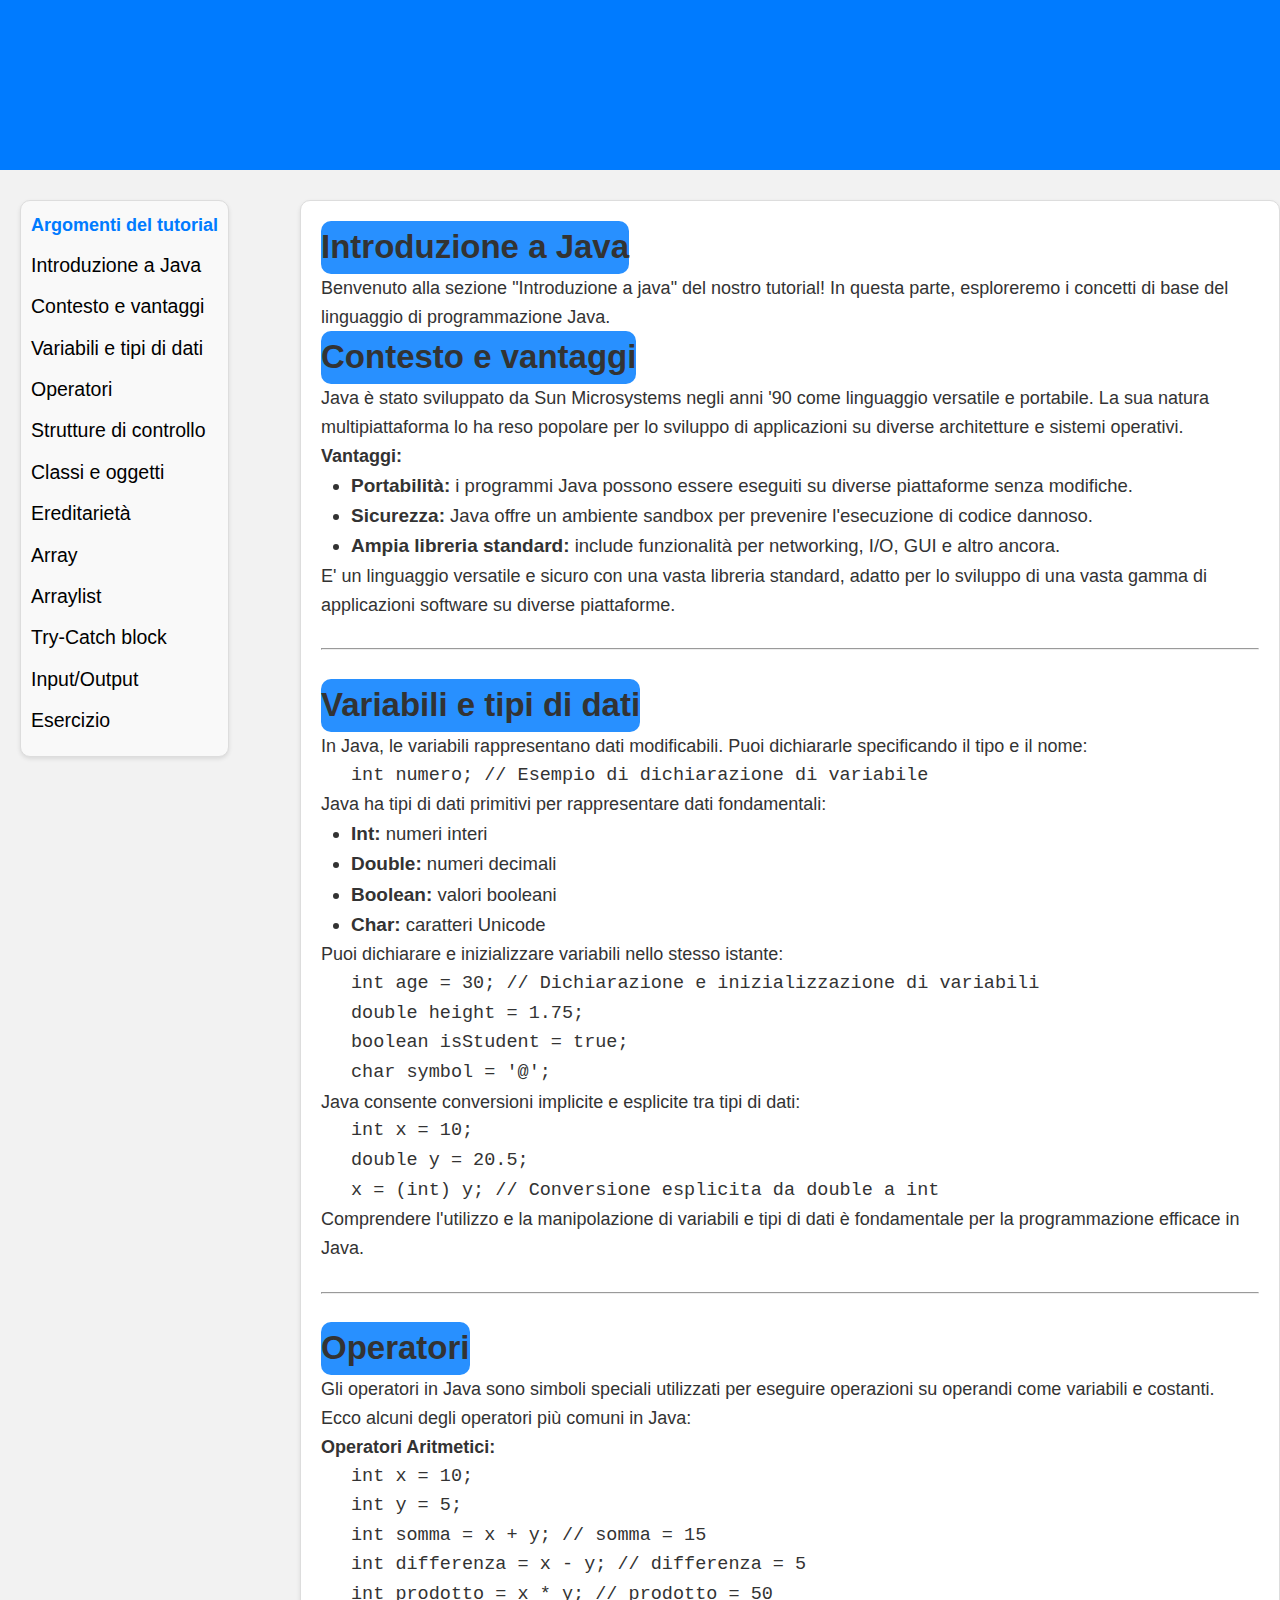
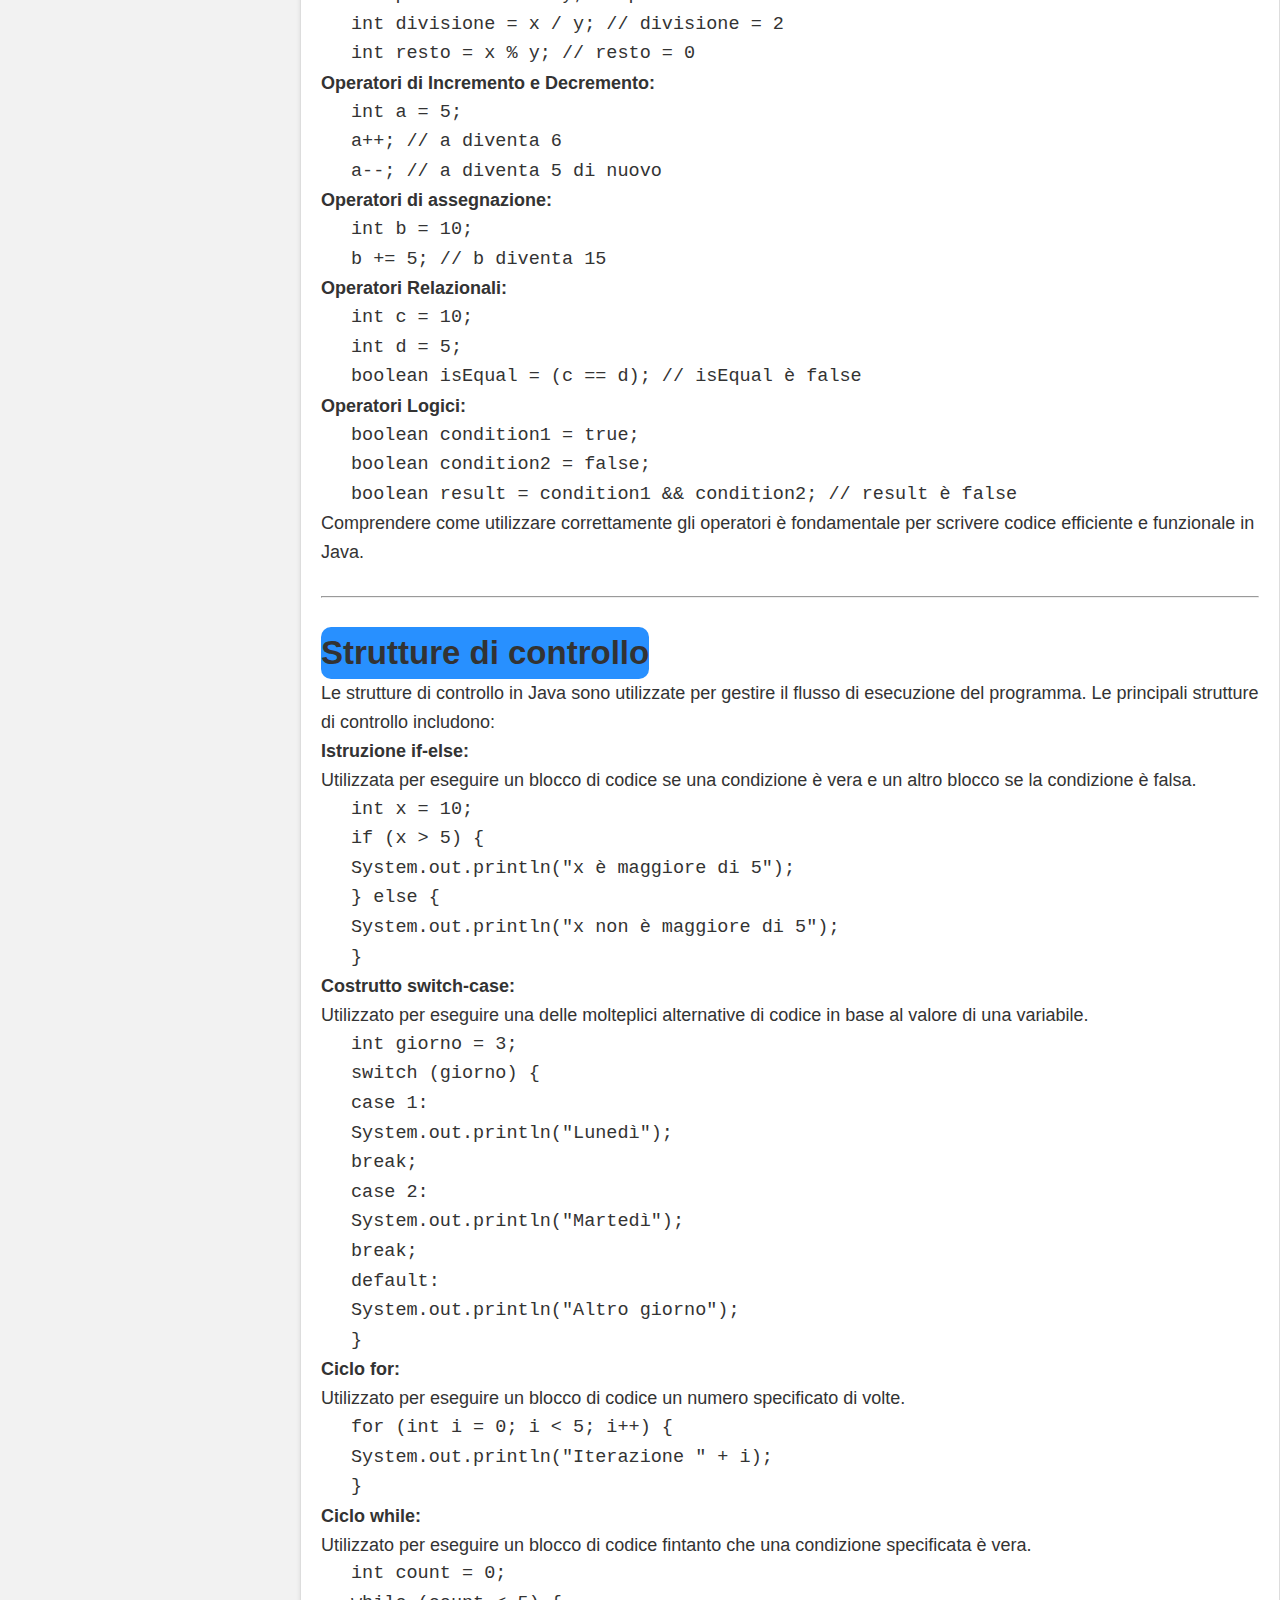
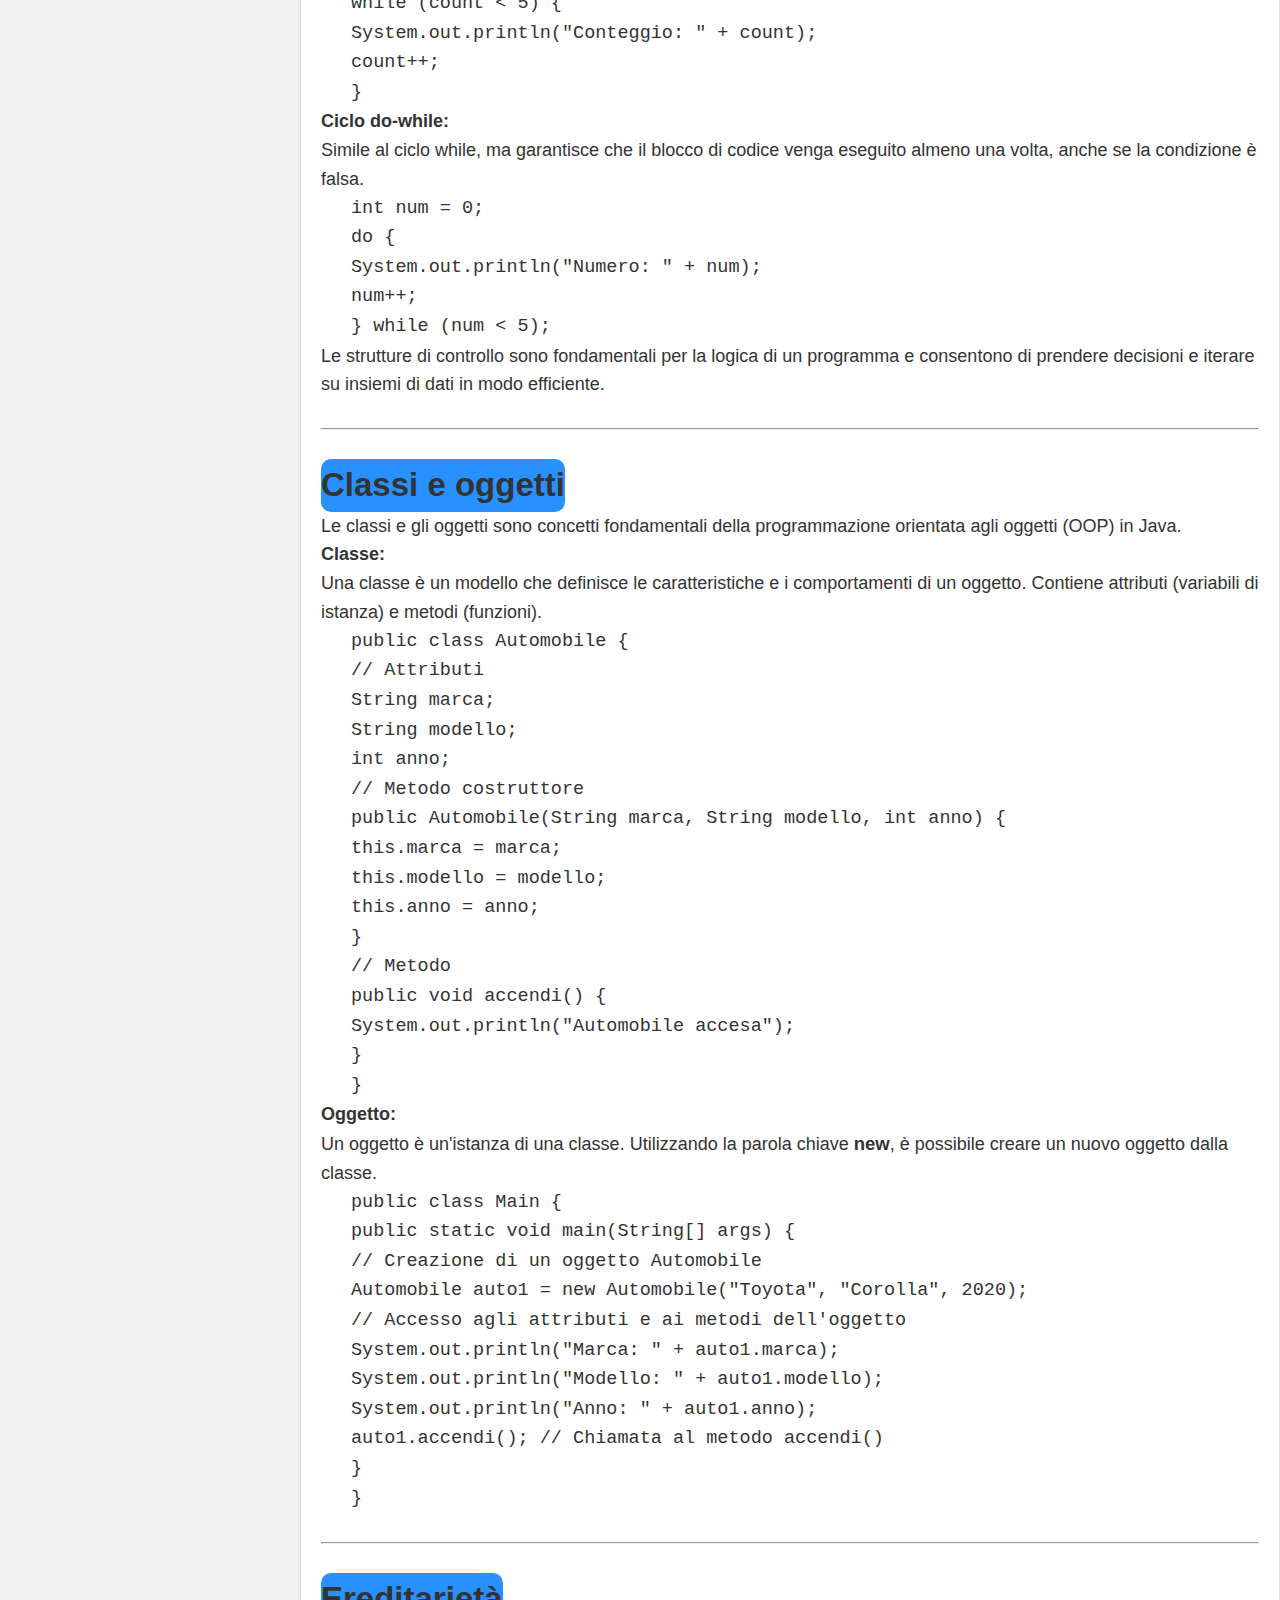
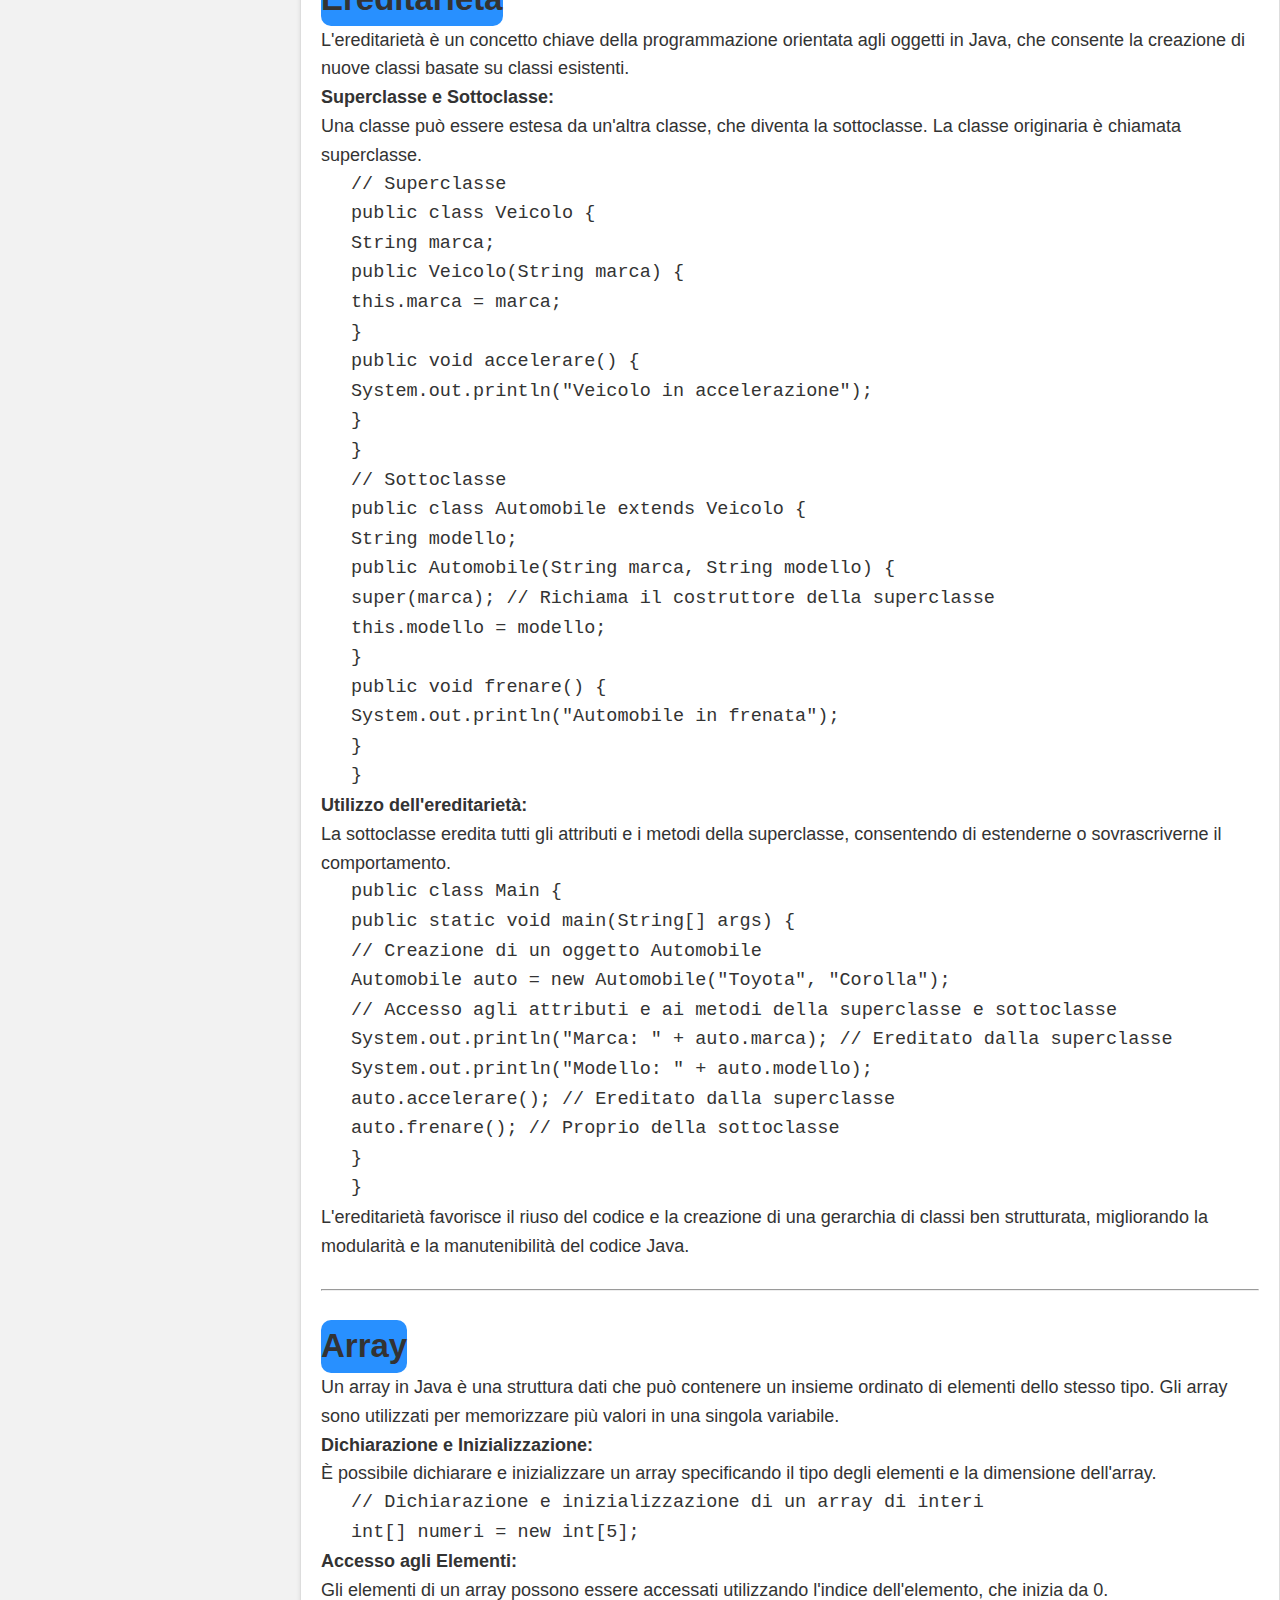
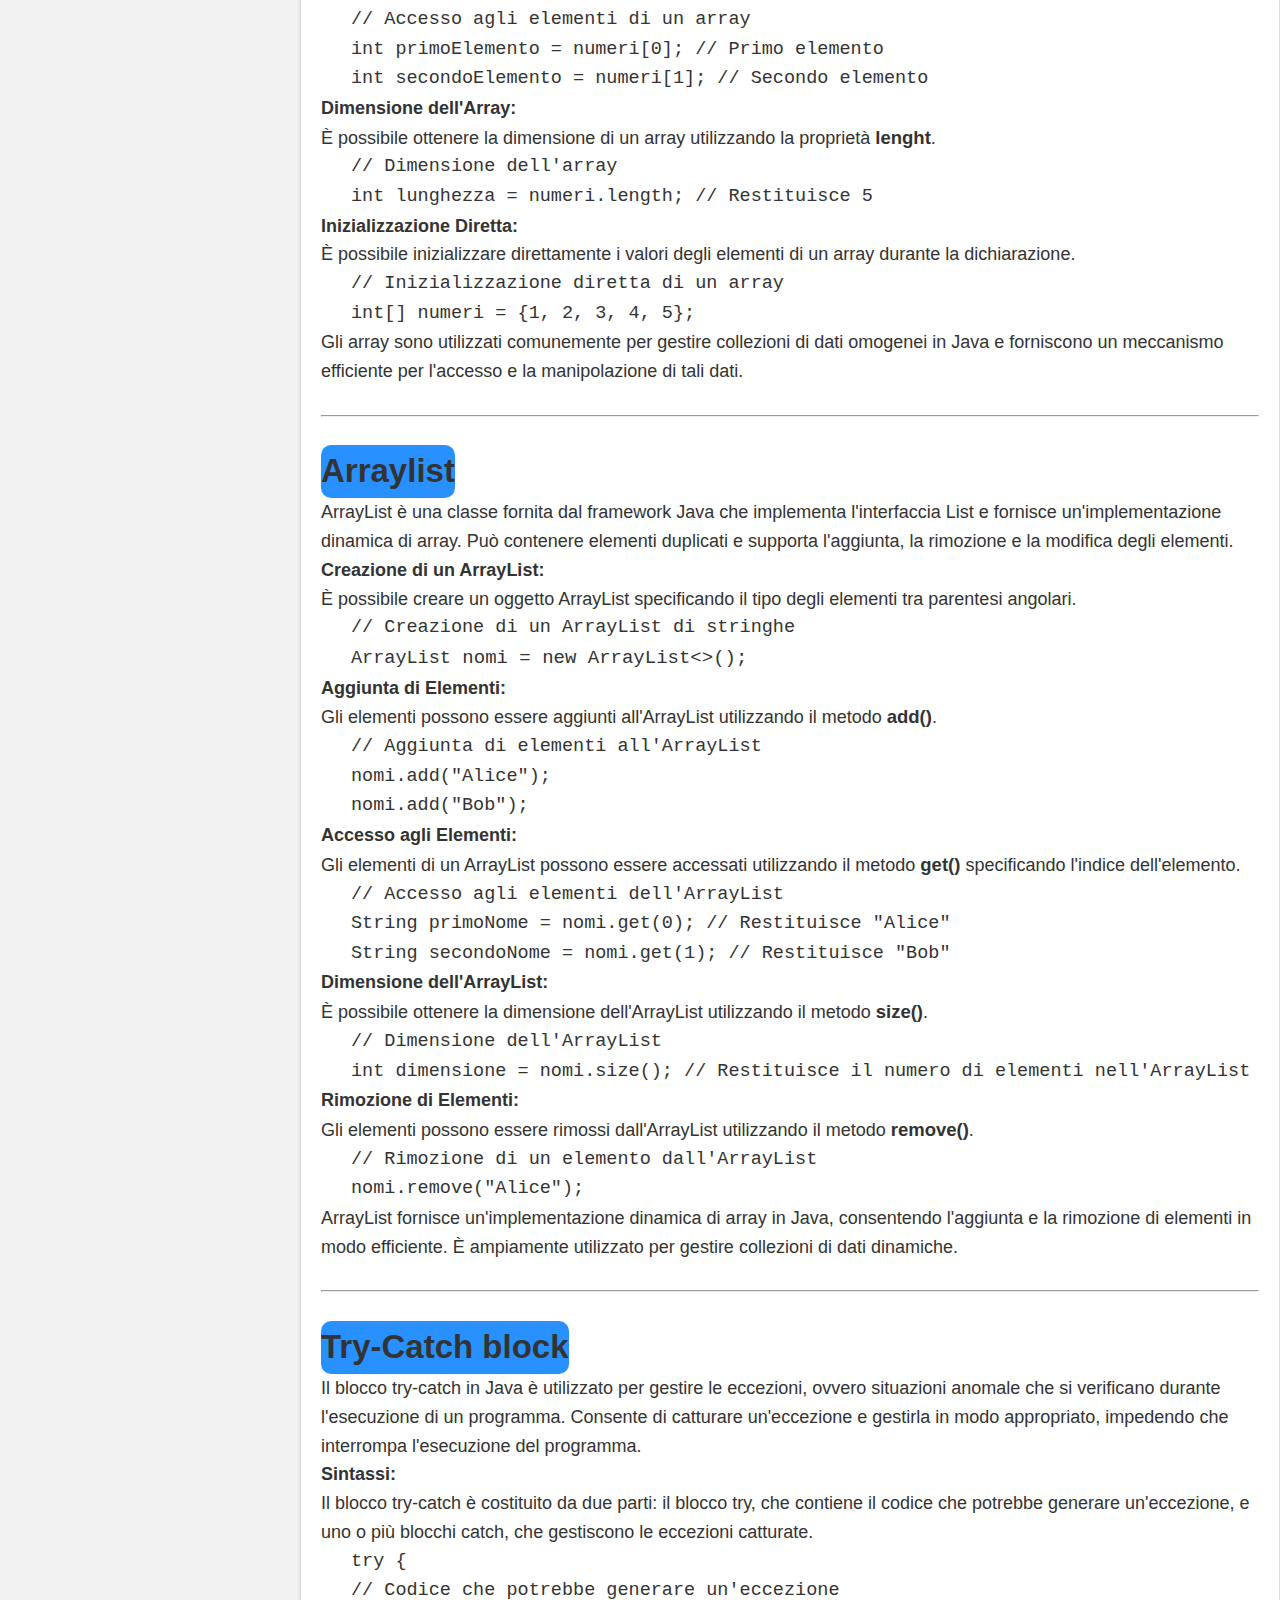
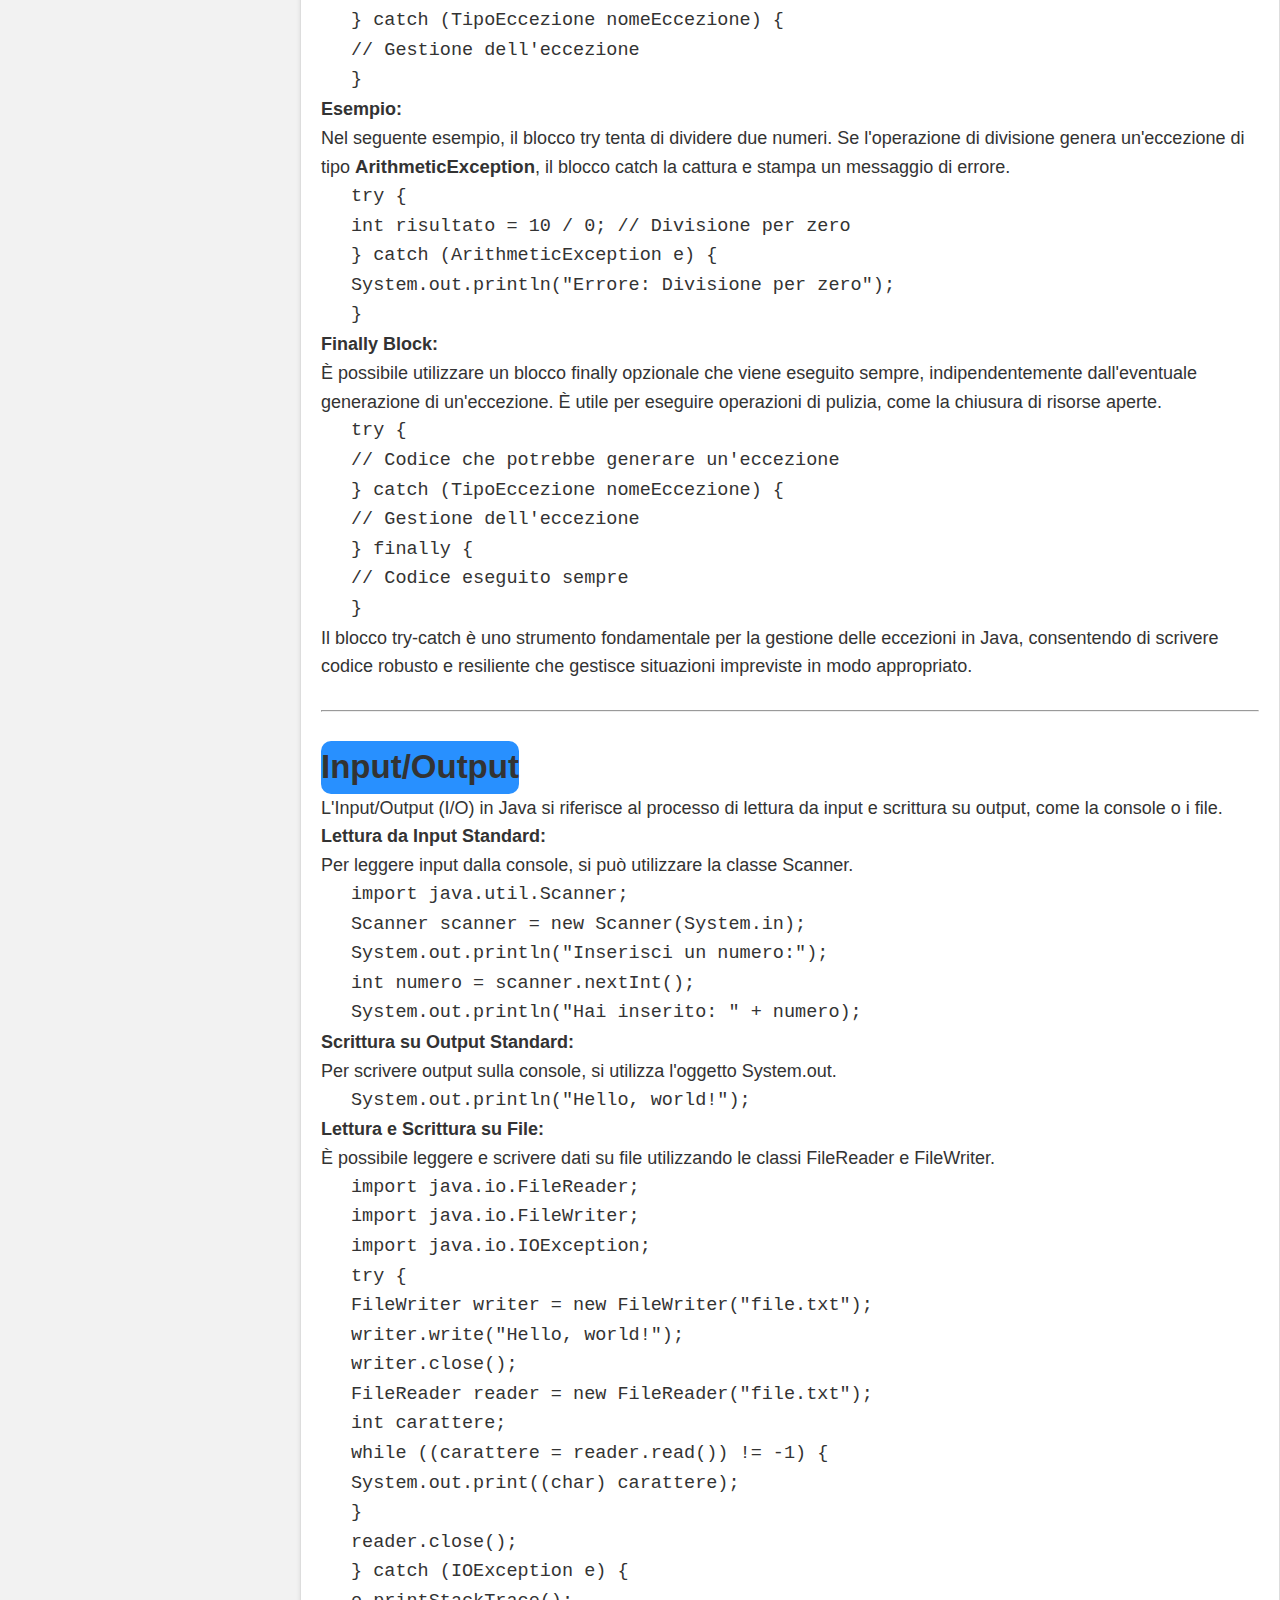
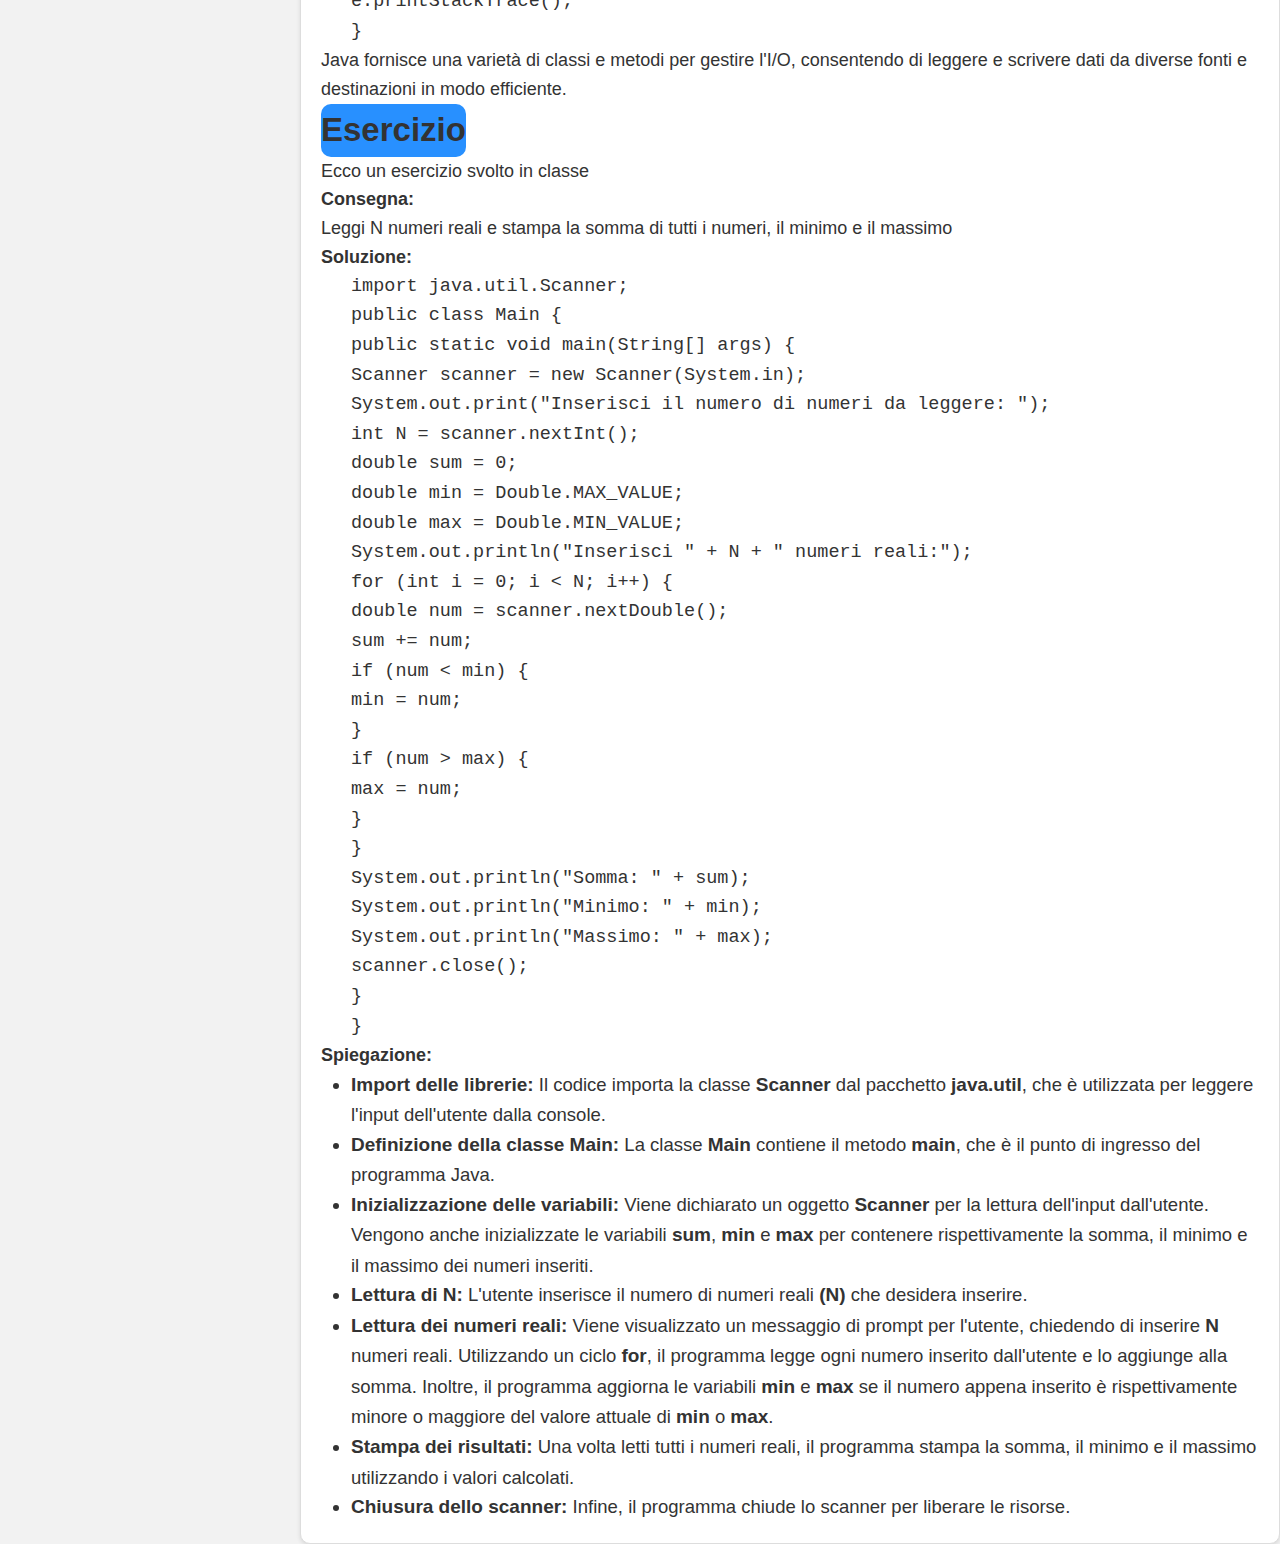
<file: pagina_Java.html>
<!DOCTYPE html>
<html lang="it">
<head>
    <meta charset="UTF-8">
    <meta name="viewport" content="width=device-width, initial-scale=1.0">
    <title>DIARIO DEL PROGRAMMATORE</title>
    <link rel="stylesheet" href="style.css">
</head>
<body>

<header class="navbar">
    <div class="brand">
        <h1 class="titolo"><a href="index.html" class="home-link">DIARIO DEL PROGRAMMATORE</a></h1>
        <p class="sottotitolo">Pensato per gli studenti dell'Itis Andrea Ponti</p>
    </div>
    </div>
</header>

<div class="legend-container">
    <div class="legend-toggle">Argomenti del tutorial</div>
    <div class="legend-content">
        <ul>
            <li><a href="#introduzione-a-java">Introduzione a Java</a></li>
            <li><a href="#contesto-vantaggi-java">Contesto e vantaggi</a></li>
            <li><a href="#variabili-e-tipi-di-dati">Variabili e tipi di dati</a></li>
            <li><a href="#operatori-java">Operatori</a></li>
            <li><a href="#strutture-di-controllo-java">Strutture di controllo</a></li>
            <li><a href="#classi-e-oggetti-java">Classi e oggetti</a></li>
            <li><a href="#ereditarieta-java">Ereditarietà</a></li>
            <li><a href="#array-java">Array</a></li>
            <li><a href="#arraylist-java">Arraylist</a></li>
            <li><a href="#try-catch-block-java">Try-Catch block</a></li>
            <li><a href="#input-output-java">Input/Output</a></li>
            <li><a href="#esercizio-java">Esercizio</a></li>
        </ul>
    </div>
</div>

<div class="tutorial-container">
    <h4 id="introduzione-a-java">Introduzione a Java</h4>
    <p>Benvenuto alla sezione "Introduzione a java" del nostro tutorial! In questa parte, esploreremo i concetti di base del linguaggio di programmazione Java.</p>
    <h4 id="contesto-vantaggi-java">Contesto e vantaggi</h4>
    <p>Java è stato sviluppato da Sun Microsystems negli anni '90 come linguaggio versatile e portabile. La sua natura multipiattaforma lo ha reso popolare per lo sviluppo di applicazioni su diverse architetture e sistemi operativi.</p>
    <h3>Vantaggi:</h3>
    <p> 
        <ul>
            <li><strong>Portabilità:</strong> i programmi Java possono essere eseguiti su diverse piattaforme senza modifiche.</li>
            <li><strong>Sicurezza:</strong> Java offre un ambiente sandbox per prevenire l'esecuzione di codice dannoso.</li>
            <li><strong>Ampia libreria standard:</strong> include funzionalità per networking, I/O, GUI e altro ancora.</li>
        </ul>
    </p>
    <p>E' un linguaggio versatile e sicuro con una vasta libreria standard, adatto per lo sviluppo di una vasta gamma di applicazioni software su diverse piattaforme.</p>
    <p>&nbsp;</p>
    <hr>
    <p>&nbsp;</p>
    <h4 id="variabili-e-tipi-di-dati">Variabili e tipi di dati</h4>
    <p>In Java, le variabili rappresentano dati modificabili. Puoi dichiararle specificando il tipo e il nome:</p>
    <p>
        <code class="code">
            int numero; // Esempio di dichiarazione di variabile
        </code>
    </p>
    <p>Java ha tipi di dati primitivi per rappresentare dati fondamentali:</p>
    <p> 
        <ul>
            <li><strong>Int:</strong> numeri interi</li>
            <li><strong>Double:</strong> numeri decimali</li>
            <li><strong>Boolean:</strong> valori booleani</li>
            <li><strong>Char:</strong> caratteri Unicode</li>
        </ul>
    </p>
    <p>Puoi dichiarare e inizializzare variabili nello stesso istante:</p>
    <p>
        <code class="code">
            int age = 30; // Dichiarazione e inizializzazione di variabili <br>
            double height = 1.75; <br>
            boolean isStudent = true; <br>
            char symbol = '@'; <br>
        </code>
    </p>
    <p>Java consente conversioni implicite e esplicite tra tipi di dati:</p>
    <p>
        <code class="code">
            int x = 10; <br>
            double y = 20.5; <br>
            x = (int) y; // Conversione esplicita da double a int <br>
        </code>
    </p>
    <p>Comprendere l'utilizzo e la manipolazione di variabili e tipi di dati è fondamentale per la programmazione efficace in Java.</p>
    <p>&nbsp;</p>
    <hr>
    <p>&nbsp;</p>
    <h4 id="operatori-java">Operatori</h4>
    <p>Gli operatori in Java sono simboli speciali utilizzati per eseguire operazioni su operandi come variabili e costanti. Ecco alcuni degli operatori più comuni in Java:</p>
    <h3>Operatori Aritmetici:</h3>
    <p>
        <code class="code">
            int x = 10; <br>
            int y = 5; <br> 
            int somma = x + y; // somma = 15 <br> 
            int differenza = x - y; // differenza = 5 <br>
            int prodotto = x * y; // prodotto = 50 <br>
            int divisione = x / y; // divisione = 2 <br>
            int resto = x % y; // resto = 0 <br>
        </code>
    </p>
    <h3>Operatori di Incremento e Decremento:</h3>
    <p>
        <code class="code">
            int a = 5; <br> 
            a++; // a diventa 6<br>
            a--; // a diventa 5 di nuovo<br>
        </code>
    </p>
    <h3>Operatori di assegnazione:</h3>
    <p>
        <code class="code">
            int b = 10;<br>
            b += 5; // b diventa 15<br>
        </code>
    </p>
    <h3>Operatori Relazionali:</h3>
    <p>
        <code class="code">
            int c = 10;<br>
            int d = 5;<br>
            boolean isEqual = (c == d); // isEqual è false<br>
        </code>
    </p>
    <h3>Operatori Logici:</h3>
    <p>
        <code class="code">
            boolean condition1 = true;<br>
            boolean condition2 = false;<br>
            boolean result = condition1 && condition2; // result è false<br>
        </code>
    </p>
    <P>Comprendere come utilizzare correttamente gli operatori è fondamentale per scrivere codice efficiente e funzionale in Java.</P>
    <p>&nbsp;</p>
    <hr>
    <p>&nbsp;</p>
    <h4 id="strutture-di-controllo-java">Strutture di controllo</h4>
    <p>Le strutture di controllo in Java sono utilizzate per gestire il flusso di esecuzione del programma. Le principali strutture di controllo includono:</p>
    <h3>Istruzione if-else:</h3>
    <p>Utilizzata per eseguire un blocco di codice se una condizione è vera e un altro blocco se la condizione è falsa.</p>
    <p>
        <code class="code">
            int x = 10; <br>
            if (x > 5) { <br> 
                System.out.println("x è maggiore di 5"); <br>
            } else { <br> 
                System.out.println("x non è maggiore di 5"); <br>
            } <br>
        </code>
    </p>
    <h3>Costrutto switch-case:</h3>
    <p>Utilizzato per eseguire una delle molteplici alternative di codice in base al valore di una variabile.</p>
    <p>
        <code class="code">
            int giorno = 3; <br>
            switch (giorno) { <br>
                case 1: <br>
                    System.out.println("Lunedì"); <br>
                    break; <br>
                case 2: <br>
                    System.out.println("Martedì"); <br>
                    break; <br>
                default: <br>
                    System.out.println("Altro giorno"); <br>
            } <br>
        </code>
    </p>
    <h3>Ciclo for:</h3>
    <p>Utilizzato per eseguire un blocco di codice un numero specificato di volte.</p>
    <p>
        <code class="code">
            for (int i = 0; i < 5; i++) { <br>
                System.out.println("Iterazione " + i); <br>
            } <br>
        </code>
    </p>
    <h3>Ciclo while:</h3>
    <p>Utilizzato per eseguire un blocco di codice fintanto che una condizione specificata è vera.</p>
    <p>
        <code class="code">
            int count = 0; <br>
            while (count < 5) { <br>
                System.out.println("Conteggio: " + count); <br>
                count++; <br>
            } <br>
        </code>
    </p>
    <h3>Ciclo do-while:</h3>
    <p>Simile al ciclo while, ma garantisce che il blocco di codice venga eseguito almeno una volta, anche se la condizione è falsa.</p>
    <p>
        <code class="code">
            int num = 0; <br>
            do { <br>
                System.out.println("Numero: " + num); <br>
                num++; <br>
            } while (num < 5); <br>
        </code>
    </p>
    <p>Le strutture di controllo sono fondamentali per la logica di un programma e consentono di prendere decisioni e iterare su insiemi di dati in modo efficiente.</p>
    <p>&nbsp;</p>
    <hr>
    <p>&nbsp;</p>
    <h4 id="classi-e-oggetti-java">Classi e oggetti</h4>
    <p>Le classi e gli oggetti sono concetti fondamentali della programmazione orientata agli oggetti (OOP) in Java.</p>
    <h3>Classe:</h3>
    <p>Una classe è un modello che definisce le caratteristiche e i comportamenti di un oggetto. Contiene attributi (variabili di istanza) e metodi (funzioni).</p>
    <p>
        <code class="code">
            public class Automobile { <br>
                // Attributi <br>
                String marca;<br>
                String modello;<br>
                int anno;<br>
            
                // Metodo costruttore<br>
                public Automobile(String marca, String modello, int anno) {<br>
                    this.marca = marca;<br>
                    this.modello = modello;<br>
                    this.anno = anno;<br>
                }<br>
            
                // Metodo<br>
                public void accendi() {<br>
                    System.out.println("Automobile accesa");<br>
                }<br>
            }<br>
        </code>
    </p>
    <h3>Oggetto:</h3>
    <p>Un oggetto è un'istanza di una classe. Utilizzando la parola chiave <strong>new</strong>, è possibile creare un nuovo oggetto dalla classe.</p>
    <p>
        <code class="code">
            public class Main { <br>
                public static void main(String[] args) {<br>
                    // Creazione di un oggetto Automobile<br>
                    Automobile auto1 = new Automobile("Toyota", "Corolla", 2020);<br>
                    
                    // Accesso agli attributi e ai metodi dell'oggetto<br>
                    System.out.println("Marca: " + auto1.marca);<br>
                    System.out.println("Modello: " + auto1.modello);<br>
                    System.out.println("Anno: " + auto1.anno);<br>
                    auto1.accendi(); // Chiamata al metodo accendi()<br>
                }<br>
            }<br>
            
        </code>
    </p>    
    <p>&nbsp;</p>
    <hr>
    <p>&nbsp;</p>
    <h4 id="ereditarieta-java">Ereditarietà</h4>
    <p>L'ereditarietà è un concetto chiave della programmazione orientata agli oggetti in Java, che consente la creazione di nuove classi basate su classi esistenti.</p>
    <h3>Superclasse e Sottoclasse:</h3>
    <p>Una classe può essere estesa da un'altra classe, che diventa la sottoclasse. La classe originaria è chiamata superclasse.</p>
    <p>
        <code class="code">
            // Superclasse <br>
            public class Veicolo {<br>
                String marca;<br>

                public Veicolo(String marca) {<br>
                    this.marca = marca;<br>
                }<br>

                public void accelerare() {<br>
                    System.out.println("Veicolo in accelerazione");<br>
                }<br>
            }<br>

            // Sottoclasse<br>
            public class Automobile extends Veicolo {<br>
                String modello;<br>

                public Automobile(String marca, String modello) {<br>
                    super(marca); // Richiama il costruttore della superclasse<br>
                    this.modello = modello;<br>
                }<br>

                public void frenare() {<br>
                    System.out.println("Automobile in frenata");<br>
                }<br>
            }<br>
        </code>
    </p>
    <h3>Utilizzo dell'ereditarietà:</h3>
    <p>La sottoclasse eredita tutti gli attributi e i metodi della superclasse, consentendo di estenderne o sovrascriverne il comportamento.</p>
    <p>
        <code>
            public class Main { <br>
                public static void main(String[] args) {<br>
                    // Creazione di un oggetto Automobile<br>
                    Automobile auto = new Automobile("Toyota", "Corolla");<br>
                    
                    // Accesso agli attributi e ai metodi della superclasse e sottoclasse<br>
                    System.out.println("Marca: " + auto.marca); // Ereditato dalla superclasse<br>
                    System.out.println("Modello: " + auto.modello);<br>
                    auto.accelerare(); // Ereditato dalla superclasse<br>
                    auto.frenare(); // Proprio della sottoclasse<br>
                }<br>
            }<br>
        
        </code>
    </p>
    <p>L'ereditarietà favorisce il riuso del codice e la creazione di una gerarchia di classi ben strutturata, migliorando la modularità e la manutenibilità del codice Java.</p>
    <p>&nbsp;</p>
    <hr>
    <p>&nbsp;</p>
    <h4 id="array-java">Array</h4>
    <p>Un array in Java è una struttura dati che può contenere un insieme ordinato di elementi dello stesso tipo. Gli array sono utilizzati per memorizzare più valori in una singola variabile.</p>
    <h3>Dichiarazione e Inizializzazione:</h3>
    <p>È possibile dichiarare e inizializzare un array specificando il tipo degli elementi e la dimensione dell'array.</p>
    <p>
        <code class="code">
            // Dichiarazione e inizializzazione di un array di interi <br>
            int[] numeri = new int[5]; <br>
        </code>
    </p>
    <h3>Accesso agli Elementi:</h3>
    <p>Gli elementi di un array possono essere accessati utilizzando l'indice dell'elemento, che inizia da 0.</p>
    <p>
        <code class="code">
            // Accesso agli elementi di un array <br>
            int primoElemento = numeri[0]; // Primo elemento <br>
            int secondoElemento = numeri[1]; // Secondo elemento <br>
        </code>
    </p>
    <h3>Dimensione dell'Array:</h3>
    <p>È possibile ottenere la dimensione di un array utilizzando la proprietà <strong>lenght</strong>.</p>
    <p>
        <code class="code">
            // Dimensione dell'array<br>
            int lunghezza = numeri.length; // Restituisce 5<br>
        </code>
    </p>
    <h3>Inizializzazione Diretta:</h3>
    <p>È possibile inizializzare direttamente i valori degli elementi di un array durante la dichiarazione.</p>
    <p>
        <code class="code">
            // Inizializzazione diretta di un array<br>
            int[] numeri = {1, 2, 3, 4, 5};<br>
        </code>
    </p>
    <p>Gli array sono utilizzati comunemente per gestire collezioni di dati omogenei in Java e forniscono un meccanismo efficiente per l'accesso e la manipolazione di tali dati.</p>
    <p>&nbsp;</p>
    <hr>
    <p>&nbsp;</p>
    <h4 id="arraylist-java">Arraylist</h4>
    <p>ArrayList è una classe fornita dal framework Java che implementa l'interfaccia List e fornisce un'implementazione dinamica di array. Può contenere elementi duplicati e supporta l'aggiunta, la rimozione e la modifica degli elementi.</p>
    <h3>Creazione di un ArrayList:</h3>
    <p>È possibile creare un oggetto ArrayList specificando il tipo degli elementi tra parentesi angolari.</p>
    <p>
        <code class="code">
            // Creazione di un ArrayList di stringhe <br>
            ArrayList<String> nomi = new ArrayList<>();<br>
        </code>
    </p>
    <h3>Aggiunta di Elementi:</h3>
    <p>Gli elementi possono essere aggiunti all'ArrayList utilizzando il metodo <strong>add()</strong>.</p>
    <p>
        <code class="code">
            // Aggiunta di elementi all'ArrayList<br>
            nomi.add("Alice");<br>
            nomi.add("Bob");<br>
        </code>
    </p>
    <h3>Accesso agli Elementi:</h3>
    <p>Gli elementi di un ArrayList possono essere accessati utilizzando il metodo <strong>get()</strong> specificando l'indice dell'elemento.</p>
    <p>
        <code class="code">
            // Accesso agli elementi dell'ArrayList<br>
            String primoNome = nomi.get(0); // Restituisce "Alice"<br>
            String secondoNome = nomi.get(1); // Restituisce "Bob" <br>            
        </code>
    </p>
    <h3>Dimensione dell'ArrayList:</h3>
    <p>È possibile ottenere la dimensione dell'ArrayList utilizzando il metodo <strong>size()</strong>.</p>
    <p>
        <code class="code">
            // Dimensione dell'ArrayList <br>
            int dimensione = nomi.size(); // Restituisce il numero di elementi nell'ArrayList <br>            
        </code>
    </p>
    <h3>Rimozione di Elementi:</h3>
    <p>Gli elementi possono essere rimossi dall'ArrayList utilizzando il metodo <strong>remove()</strong>.</p>
    <p>
        <code class="code">
            // Rimozione di un elemento dall'ArrayList <br>
            nomi.remove("Alice"); <br>
        </code>
    </p>
    <p>ArrayList fornisce un'implementazione dinamica di array in Java, consentendo l'aggiunta e la rimozione di elementi in modo efficiente. È ampiamente utilizzato per gestire collezioni di dati dinamiche.</p>
    <p>&nbsp;</p>
    <hr>
    <p>&nbsp;</p>
    <h4 id="try-catch-block-java">Try-Catch block</h4>
    <p>Il blocco try-catch in Java è utilizzato per gestire le eccezioni, ovvero situazioni anomale che si verificano durante l'esecuzione di un programma. Consente di catturare un'eccezione e gestirla in modo appropriato, impedendo che interrompa l'esecuzione del programma.</p>
    <h3>Sintassi:</h3>
    <p>Il blocco try-catch è costituito da due parti: il blocco try, che contiene il codice che potrebbe generare un'eccezione, e uno o più blocchi catch, che gestiscono le eccezioni catturate.</p>
    <p>
        <code class="code">
            try { <br>
                // Codice che potrebbe generare un'eccezione <br>
            } catch (TipoEccezione nomeEccezione) { <br>
                // Gestione dell'eccezione <br>
            } <br>
        </code>
    </p>
    <h3>Esempio:</h3>
    <p>Nel seguente esempio, il blocco try tenta di dividere due numeri. Se l'operazione di divisione genera un'eccezione di tipo <strong>ArithmeticException</strong>, il blocco catch la cattura e stampa un messaggio di errore.</p>
    <p>
        <code class="code">
            try { <br>
                int risultato = 10 / 0; // Divisione per zero<br>
            } catch (ArithmeticException e) {<br>
                System.out.println("Errore: Divisione per zero");<br>
            }<br>            
        </code>
    </p>
    <h3>Finally Block:</h3>
    <p>È possibile utilizzare un blocco finally opzionale che viene eseguito sempre, indipendentemente dall'eventuale generazione di un'eccezione. È utile per eseguire operazioni di pulizia, come la chiusura di risorse aperte.</p>
    <p>
        <code class="code">
            try { <br>
                // Codice che potrebbe generare un'eccezione<br>
            } catch (TipoEccezione nomeEccezione) {<br>
                // Gestione dell'eccezione<br>
            } finally {<br>
                // Codice eseguito sempre<br>
            }<br>          
        </code>
    </p>
    <p>Il blocco try-catch è uno strumento fondamentale per la gestione delle eccezioni in Java, consentendo di scrivere codice robusto e resiliente che gestisce situazioni impreviste in modo appropriato.</p>
    <p>&nbsp;</p>
    <hr>
    <p>&nbsp;</p>
    <h4 id="input-output-java">Input/Output</h4>
    <p>L'Input/Output (I/O) in Java si riferisce al processo di lettura da input e scrittura su output, come la console o i file.</p>
    <h3>Lettura da Input Standard:</h3>
    <p>Per leggere input dalla console, si può utilizzare la classe Scanner.</p>
    <p>
        <code class="code">
            import java.util.Scanner; <br>

            Scanner scanner = new Scanner(System.in);<br>
            System.out.println("Inserisci un numero:");<br>
            int numero = scanner.nextInt();<br>
            System.out.println("Hai inserito: " + numero);<br>
        </code>
    </p>
    <h3>Scrittura su Output Standard:</h3>
    <p>Per scrivere output sulla console, si utilizza l'oggetto System.out.</p>
    <p>
        <code class="code">
            System.out.println("Hello, world!"); <br>
        </code>
    </p>
    <h3>Lettura e Scrittura su File:</h3>
    <p>È possibile leggere e scrivere dati su file utilizzando le classi FileReader e FileWriter.</p>
    <p>
        <code class="code">
            import java.io.FileReader; <br>
            import java.io.FileWriter;<br>
            import java.io.IOException;<br>
            
            try {<br>
                FileWriter writer = new FileWriter("file.txt");<br>
                writer.write("Hello, world!");<br>
                writer.close();<br>
            
                FileReader reader = new FileReader("file.txt");<br>
                int carattere;<br>
                while ((carattere = reader.read()) != -1) {<br>
                    System.out.print((char) carattere);<br>
                }<br>
                reader.close();<br>
            } catch (IOException e) {<br>
                e.printStackTrace();<br>
            }<br>
        </code>
    </p>
    <p>Java fornisce una varietà di classi e metodi per gestire l'I/O, consentendo di leggere e scrivere dati da diverse fonti e destinazioni in modo efficiente.</p>
    <h4 id="esercizio-java">Esercizio</h4>
    <p>Ecco un esercizio svolto in classe</p>
    <h3>Consegna:</h3>
    <p>Leggi N numeri reali e stampa la somma di tutti i numeri, il minimo e il massimo</p>
    <h3>Soluzione:</h3>
    <p>
        <code class="code">
            import java.util.Scanner; <br>

            public class Main { <br>
                public static void main(String[] args) {<br>
                    Scanner scanner = new Scanner(System.in);<br>
            
                    System.out.print("Inserisci il numero di numeri da leggere: ");<br>
                    int N = scanner.nextInt();<br>
            
                    double sum = 0;<br>
                    double min = Double.MAX_VALUE;<br>
                    double max = Double.MIN_VALUE;<br>
            
                    System.out.println("Inserisci " + N + " numeri reali:");<br>
            
                    for (int i = 0; i < N; i++) {<br>
                        double num = scanner.nextDouble();<br>
                        sum += num;<br>
                        if (num < min) {<br>
                            min = num;<br>
                        }<br>
                        if (num > max) {<br>
                            max = num;<br>
                        }<br>
                    }<br>
            
                    System.out.println("Somma: " + sum);<br>
                    System.out.println("Minimo: " + min);<br>
                    System.out.println("Massimo: " + max);<br>
            
                    scanner.close();<br>
                }<br>
            }<br>
                        
        </code>
    </p>
    <h3>Spiegazione:</h3>
    <ul>
        <li><strong>Import delle librerie:</strong> Il codice importa la classe <strong>Scanner</strong> dal pacchetto <strong>java.util</strong>, che è utilizzata per leggere l'input dell'utente dalla console.</li>
        <li><strong>Definizione della classe Main:</strong> La classe <strong>Main</strong> contiene il metodo <strong>main</strong>, che è il punto di ingresso del programma Java.</li>
        <li><strong>Inizializzazione delle variabili:</strong> Viene dichiarato un oggetto <strong>Scanner</strong> per la lettura dell'input dall'utente. Vengono anche inizializzate le variabili <strong>sum</strong>, <strong>min</strong> e <strong>max</strong> per contenere rispettivamente la somma, il minimo e il massimo dei numeri inseriti.</li>
        <li><strong>Lettura di N:</strong> L'utente inserisce il numero di numeri reali <strong>(N)</strong> che desidera inserire.</li>
        <li><strong>Lettura dei numeri reali:</strong> Viene visualizzato un messaggio di prompt per l'utente, chiedendo di inserire <strong>N</strong> numeri reali. Utilizzando un ciclo <strong>for</strong>, il programma legge ogni numero inserito dall'utente e lo aggiunge alla somma. Inoltre, il programma aggiorna le variabili <strong>min</strong> e <strong>max</strong> se il numero appena inserito è rispettivamente minore o maggiore del valore attuale di <strong>min</strong> o <strong>max</strong>.</li>
        <li><strong>Stampa dei risultati:</strong> Una volta letti tutti i numeri reali, il programma stampa la somma, il minimo e il massimo utilizzando i valori calcolati.</li>
        <li><strong>Chiusura dello scanner:</strong> Infine, il programma chiude lo scanner per liberare le risorse.</li>
    </ul>
    
</div>
<script src="script.js"></script>
</body>
</html>
</file>
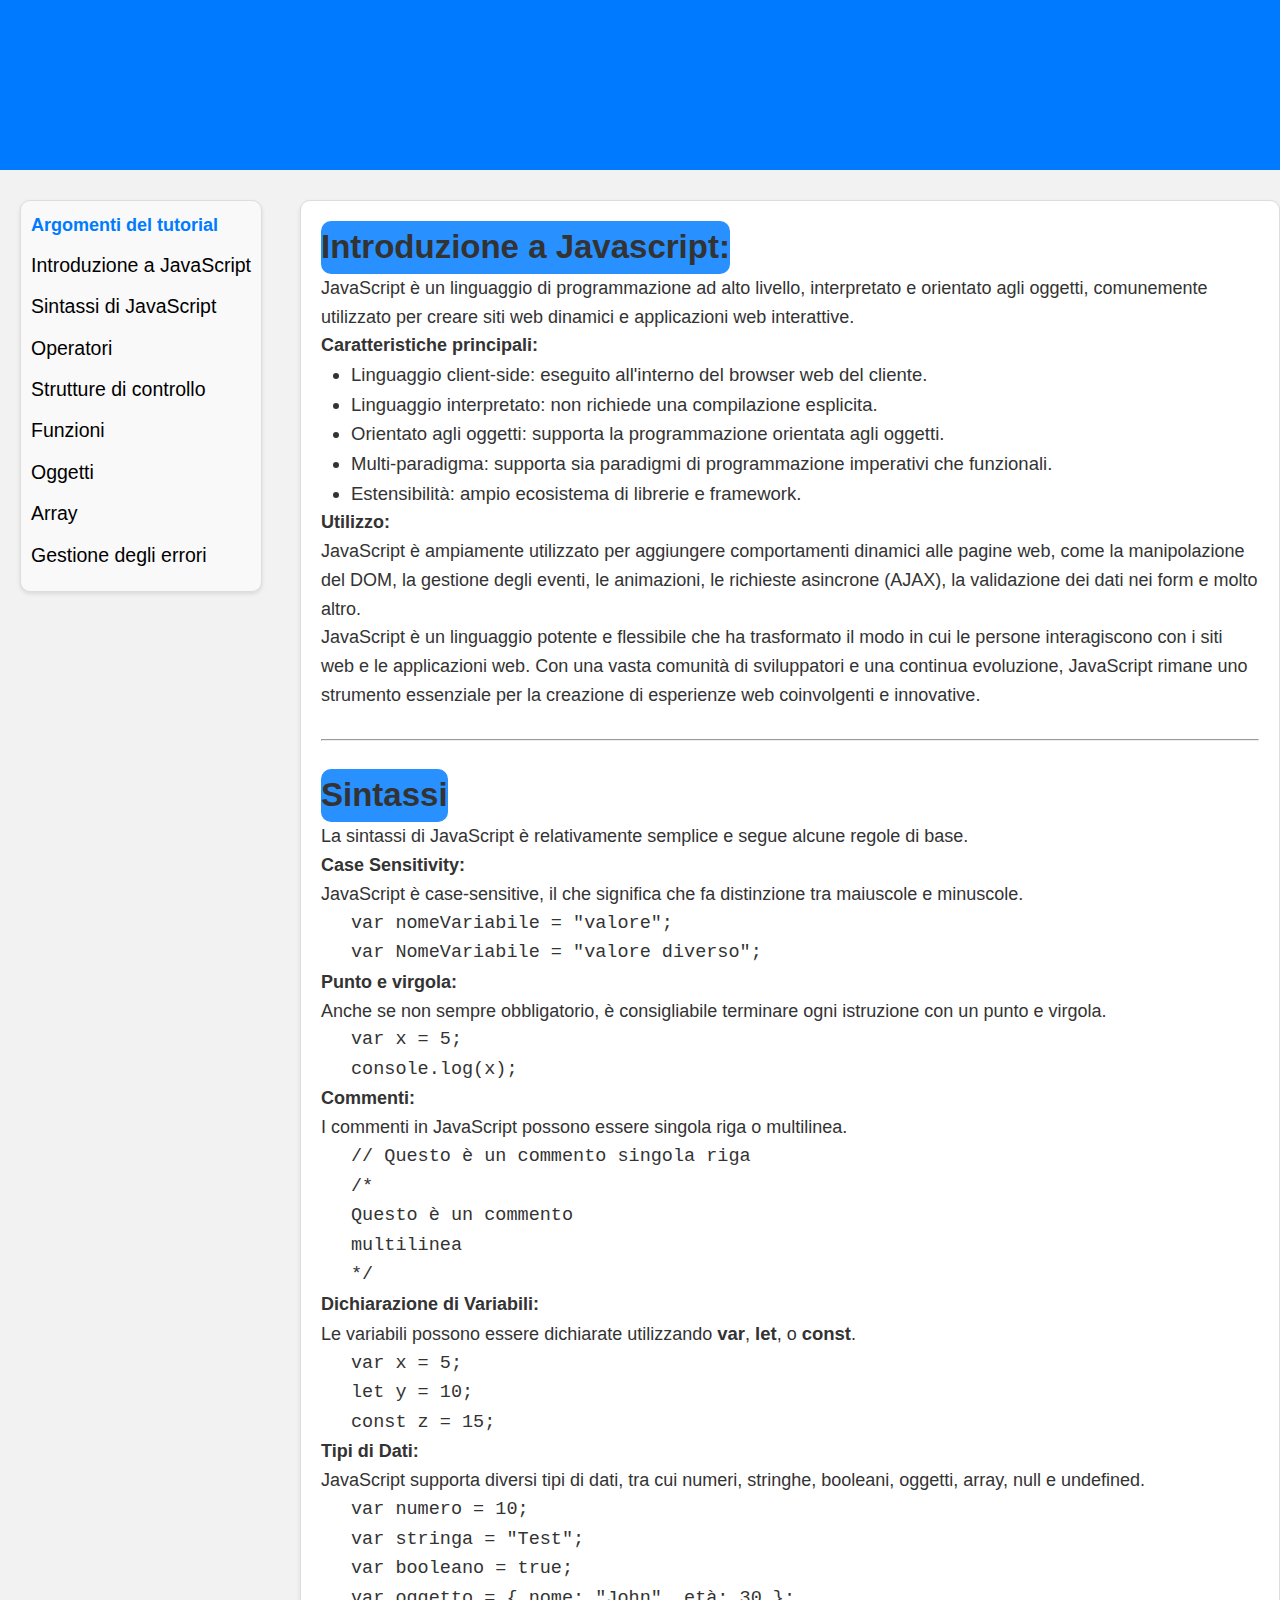
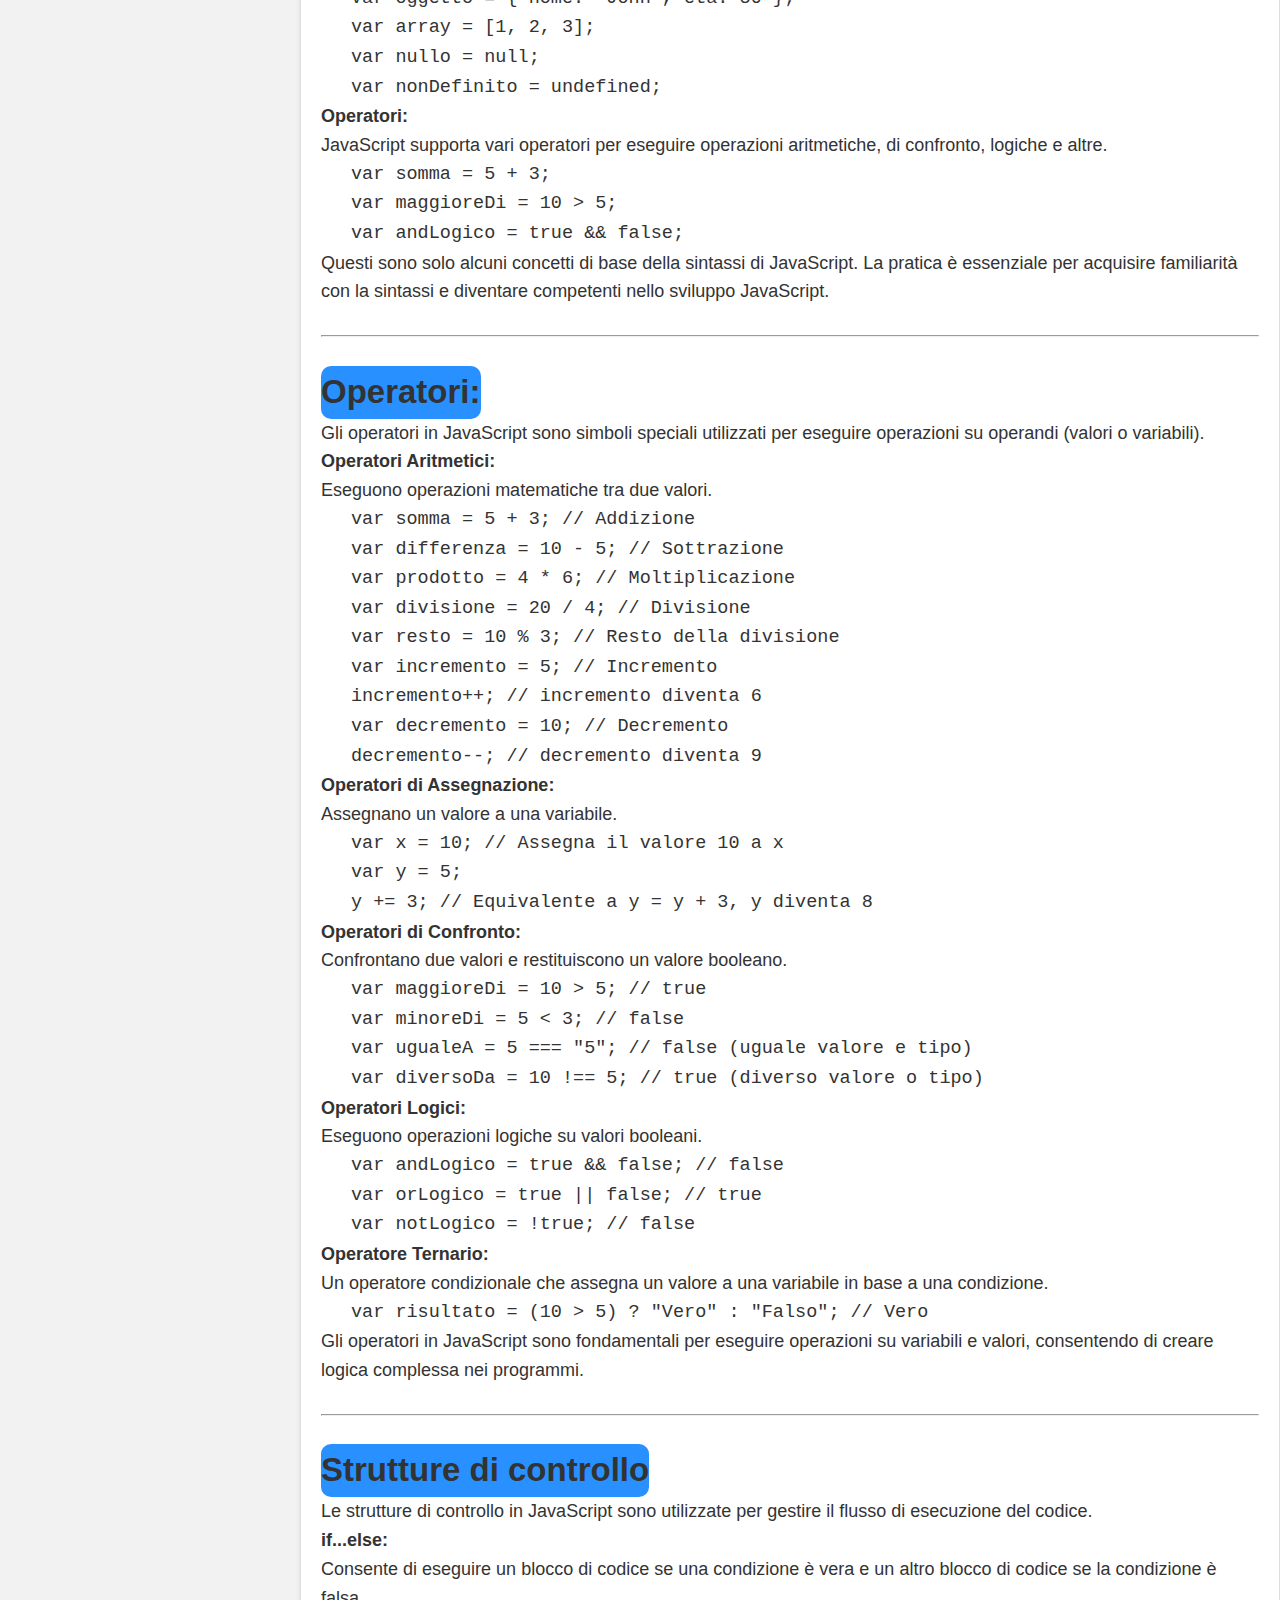
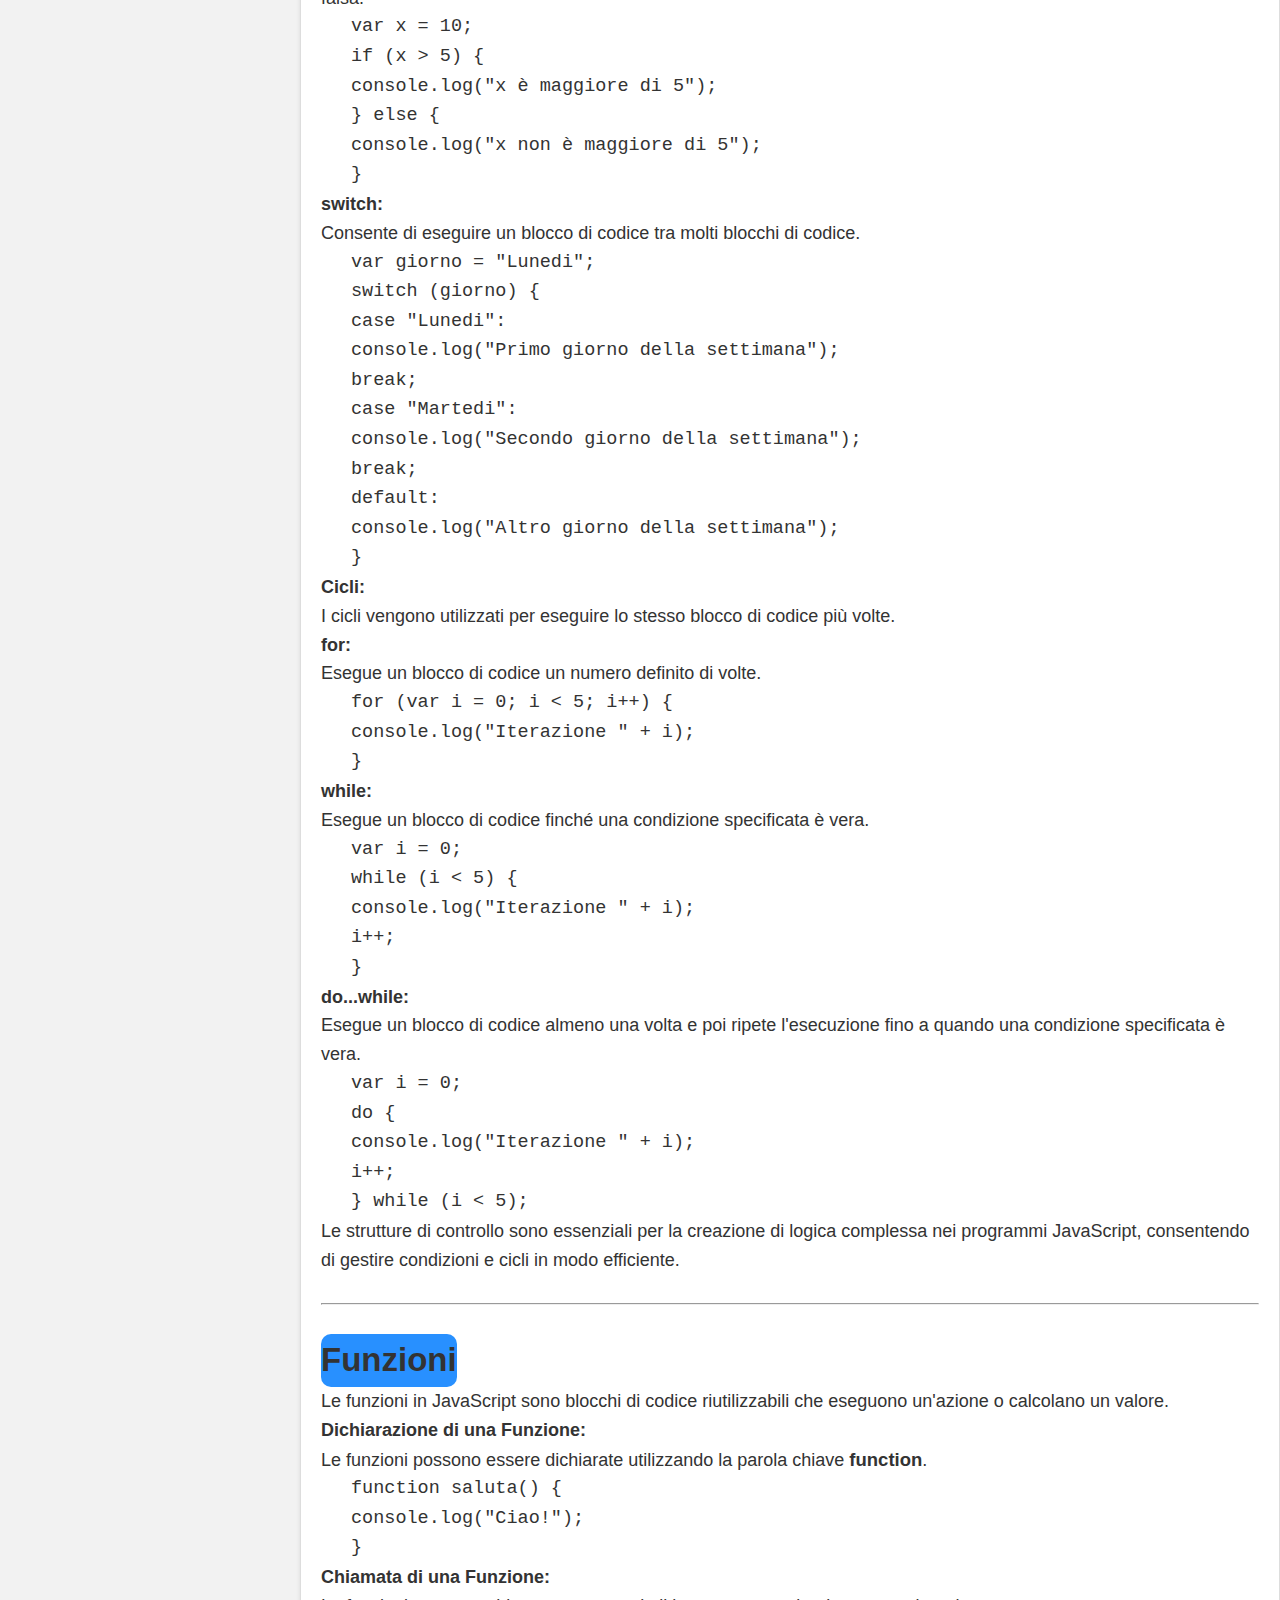
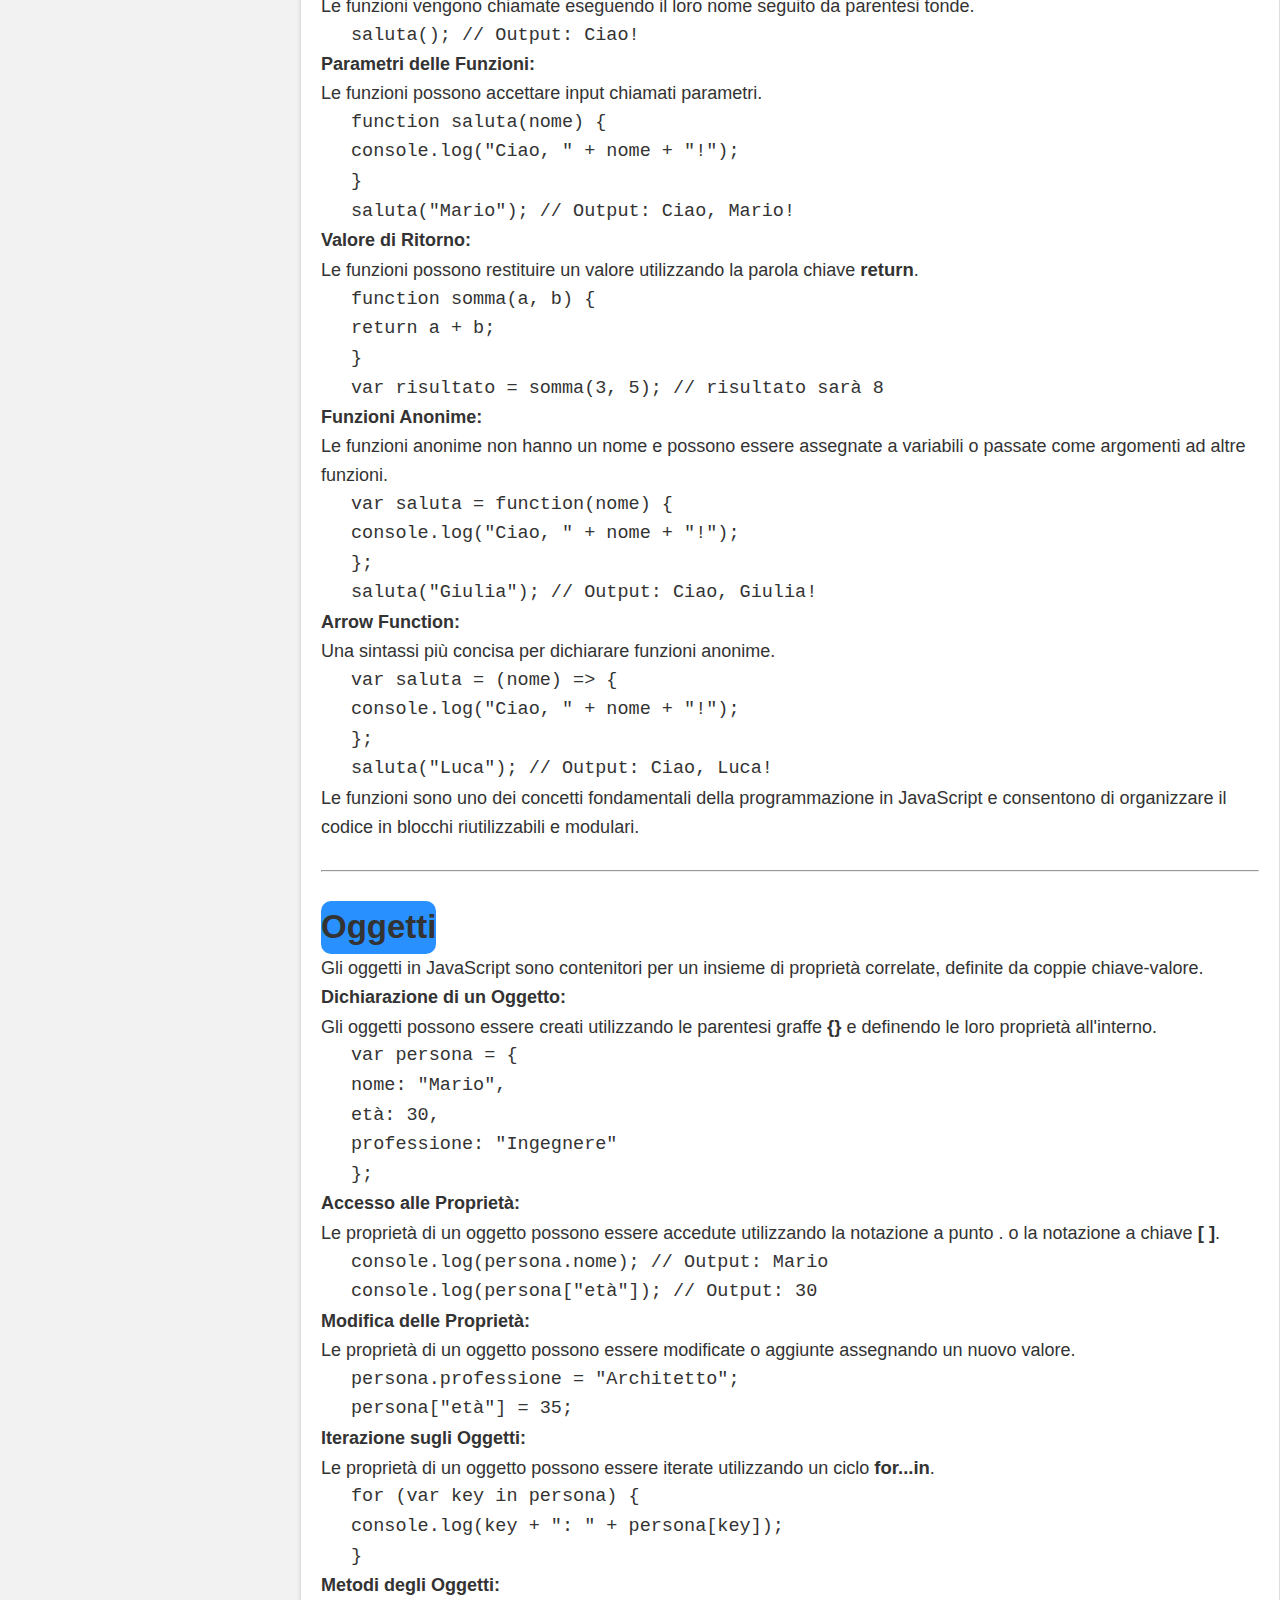
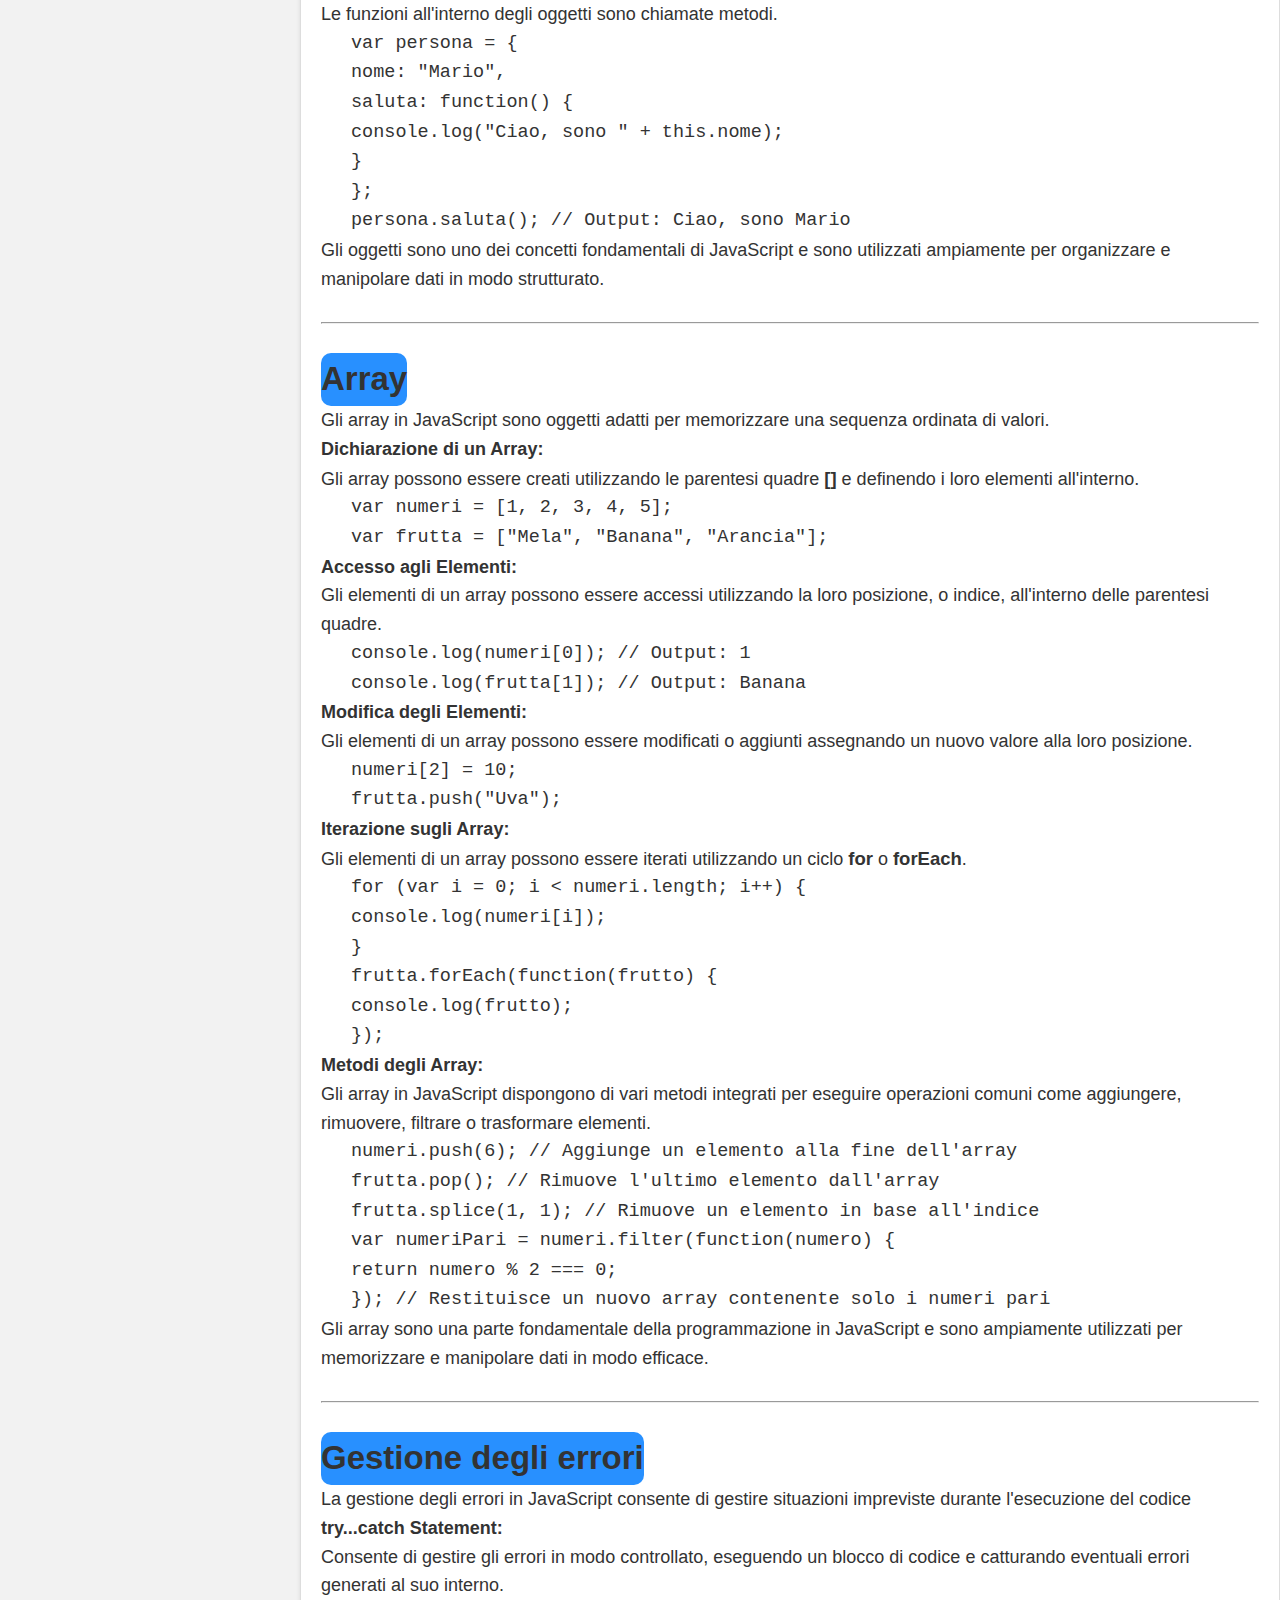
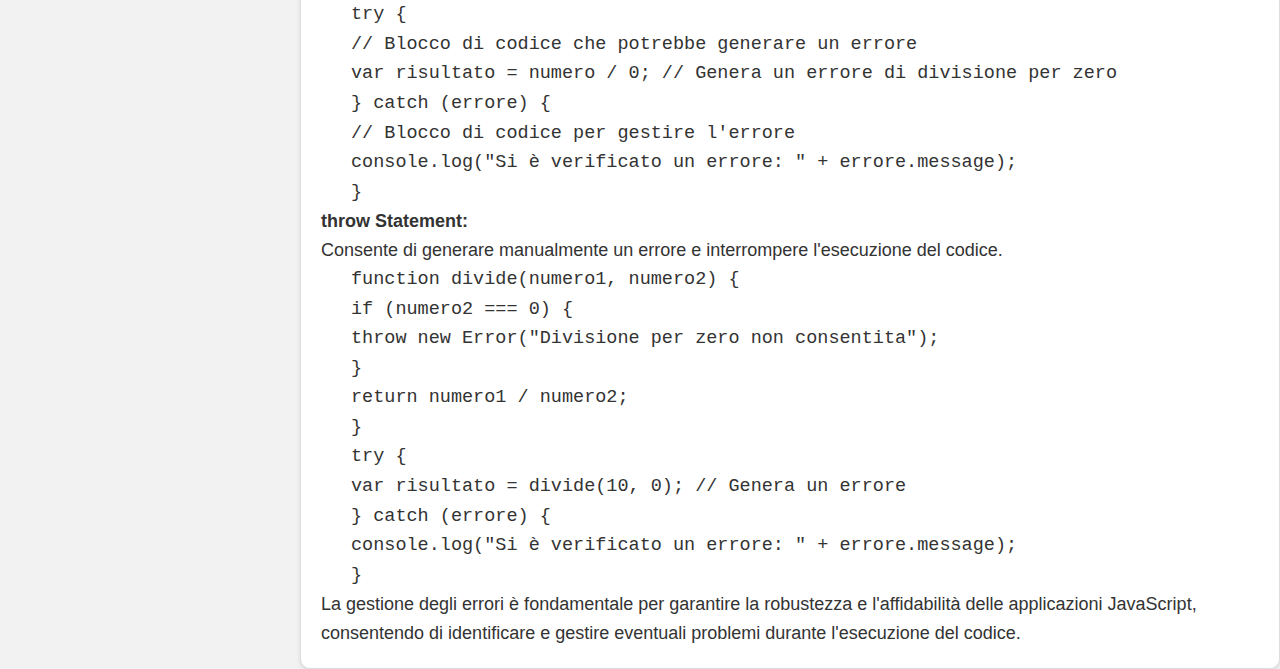
<file: pagina_Javascript.html>
<!DOCTYPE html>
<html lang="it">
<head>
    <meta charset="UTF-8">
    <meta name="viewport" content="width=device-width, initial-scale=1.0">
    <title>DIARIO DEL PROGRAMMATORE</title>
    <link rel="stylesheet" href="style.css">
</head>
<body>

<header class="navbar">
    <div class="brand">
        <h1 class="titolo"><a href="index.html" class="home-link">DIARIO DEL PROGRAMMATORE</a></h1>
        <p class="sottotitolo">Pensato per gli studenti dell'Itis Andrea Ponti</p>
    </div>
</header>

<div class="legend-container">
    <div class="legend-toggle">Argomenti del tutorial</div>
    <div class="legend-content">
        <ul>
            <li><a href="#introduzione-a-javascript">Introduzione a JavaScript</a></li>
            <li><a href="#sintassi-javascript">Sintassi di JavaScript</a></li>
            <li><a href="#operatori-javascript">Operatori</a></li>
            <li><a href="#strutture-di-controllo-javascript">Strutture di controllo</a></li>
            <li><a href="#funzioni-javascript">Funzioni</a></li>
            <li><a href="#oggetti-javascript">Oggetti</a></li>
            <li><a href="#array-javasript">Array</a></li>
            <li><a href="#gestione-degli-errori-javascript">Gestione degli errori</a></li>
        </ul>
    </div>
</div>

<div class="tutorial-container" >
    <h4 id="introduzione-a-javascript">Introduzione a Javascript:</h4>
    <p>JavaScript è un linguaggio di programmazione ad alto livello, interpretato e orientato agli oggetti, comunemente utilizzato per creare siti web dinamici e applicazioni web interattive.</p>
    <h3>Caratteristiche principali:</h3>
    <ul>
        <li>Linguaggio client-side: eseguito all'interno del browser web del cliente.</li>
        <li>Linguaggio interpretato: non richiede una compilazione esplicita.</li>
        <li>Orientato agli oggetti: supporta la programmazione orientata agli oggetti.</li>
        <li>Multi-paradigma: supporta sia paradigmi di programmazione imperativi che funzionali.</li>
        <li>Estensibilità: ampio ecosistema di librerie e framework.</li>
    </ul>
    <h3>Utilizzo:</h3>
    <p>JavaScript è ampiamente utilizzato per aggiungere comportamenti dinamici alle pagine web, come la manipolazione del DOM, la gestione degli eventi, le animazioni, le richieste asincrone (AJAX), la validazione dei dati nei form e molto altro.</p>
    <p>JavaScript è un linguaggio potente e flessibile che ha trasformato il modo in cui le persone interagiscono con i siti web e le applicazioni web. Con una vasta comunità di sviluppatori e una continua evoluzione, JavaScript rimane uno strumento essenziale per la creazione di esperienze web coinvolgenti e innovative.</p>
    <p>&nbsp;</p>
    <hr>
    <p>&nbsp;</p>
    <h4 id="sintassi-javascript">Sintassi</h4>
    <p>La sintassi di JavaScript è relativamente semplice e segue alcune regole di base.</p>
    <h3>Case Sensitivity:</h3>
    <p>JavaScript è case-sensitive, il che significa che fa distinzione tra maiuscole e minuscole.</p>
    <p>
        <code class="code">
            var nomeVariabile = "valore"; <br>
            var NomeVariabile = "valore diverso"; <br>            
        </code>
    </p>
    <h3>Punto e virgola:</h3>
    <p>Anche se non sempre obbligatorio, è consigliabile terminare ogni istruzione con un punto e virgola.</p>
    <p>
        <code class="code">
            var x = 5; <br>
            console.log(x); <br>            
        </code>
    </p>
    <h3>Commenti:</h3>
    <p>I commenti in JavaScript possono essere singola riga o multilinea.</p>
    <p>
        <code class="code">
            // Questo è un commento singola riga <br>

            /* <br>
            Questo è un commento <br>
            multilinea <br>
            */ <br>            
        </code>
    </p>
    <h3>Dichiarazione di Variabili:</h3>
    <p>Le variabili possono essere dichiarate utilizzando <strong>var</strong>, <strong>let</strong>, o <strong>const</strong>.</p>
    <p>
        <code class="code">
            var x = 5; <br>
            let y = 10; <br>
            const z = 15; <br>            
        </code>
    </p>
    <h3>Tipi di Dati:</h3>
    <p>JavaScript supporta diversi tipi di dati, tra cui numeri, stringhe, booleani, oggetti, array, null e undefined.</p>
    <p>
        <code class="code">
            var numero = 10;<br>
            var stringa = "Test";<br>
            var booleano = true;<br>
            var oggetto = { nome: "John", età: 30 };<br>
            var array = [1, 2, 3];<br>
            var nullo = null;<br>
            var nonDefinito = undefined; <br>            
        </code>
    </p>
    <h3>Operatori:</h3>
    <p>JavaScript supporta vari operatori per eseguire operazioni aritmetiche, di confronto, logiche e altre.</p>
    <p>
        <code class="code">
            var somma = 5 + 3; <br>
            var maggioreDi = 10 > 5; <br>
            var andLogico = true && false; <br>            
        </code>
    </p>
    <p>Questi sono solo alcuni concetti di base della sintassi di JavaScript. La pratica è essenziale per acquisire familiarità con la sintassi e diventare competenti nello sviluppo JavaScript.</p>
    <p>&nbsp;</p>
    <hr>
    <p>&nbsp;</p>
    <h4 id="operatori-javascript">Operatori:</h4>
    <p>Gli operatori in JavaScript sono simboli speciali utilizzati per eseguire operazioni su operandi (valori o variabili).</p>
    <h3>Operatori Aritmetici:</h3>
    <p>Eseguono operazioni matematiche tra due valori.</p>
    <p>
        <code class="code">
            var somma = 5 + 3;    // Addizione <br>
            var differenza = 10 - 5;  // Sottrazione <br>
            var prodotto = 4 * 6; // Moltiplicazione <br>
            var divisione = 20 / 4;   // Divisione <br>
            var resto = 10 % 3;   // Resto della divisione <br>
            var incremento = 5;   // Incremento <br>
            incremento++;         // incremento diventa 6 <br>
            var decremento = 10;  // Decremento <br>
            decremento--;         // decremento diventa 9 <br>            
        </code>
    </p>
    <h3>Operatori di Assegnazione:</h3>
    <p>Assegnano un valore a una variabile.</p>
    <p>
        <code class="code">
            var x = 10;   // Assegna il valore 10 a x <br>
            var y = 5; <br>
            y += 3;       // Equivalente a y = y + 3, y diventa 8 <br>            
        </code>
    </p>
    <h3>Operatori di Confronto:</h3>
    <p>Confrontano due valori e restituiscono un valore booleano.</p>
    <p>
        <code class="code">
            var maggioreDi = 10 > 5;     // true <br>
            var minoreDi = 5 < 3;        // false <br>
            var ugualeA = 5 === "5";     // false (uguale valore e tipo) <br>
            var diversoDa = 10 !== 5;    // true (diverso valore o tipo) <br>            
        </code>
    </p>
    <h3>Operatori Logici:</h3>
    <p>Eseguono operazioni logiche su valori booleani.</p>
    <p>
        <code class="code">
            var andLogico = true && false;   // false <br>
            var orLogico = true || false;    // true <br>
            var notLogico = !true;           // false <br>            
        </code>
    </p>
    <h3>Operatore Ternario:</h3>
    <p>Un operatore condizionale che assegna un valore a una variabile in base a una condizione.</p>
    <p>
        <code class="code">
            var risultato = (10 > 5) ? "Vero" : "Falso";   // Vero <br>
        </code>
    </p>
    <p>Gli operatori in JavaScript sono fondamentali per eseguire operazioni su variabili e valori, consentendo di creare logica complessa nei programmi.</p>
    <p>&nbsp;</p>
    <hr>
    <p>&nbsp;</p>
    <h4 id="strutture-di-controllo-javascript">Strutture di controllo</h4>
    <p>Le strutture di controllo in JavaScript sono utilizzate per gestire il flusso di esecuzione del codice.</p>
    <h3>if...else:</h3>
    <p>Consente di eseguire un blocco di codice se una condizione è vera e un altro blocco di codice se la condizione è falsa.</p>
    <p>
        <code class="code">
            var x = 10; <br>
            if (x > 5) { <br>
              console.log("x è maggiore di 5"); <br>
            } else { <br>
              console.log("x non è maggiore di 5"); <br>
            } <br>            
        </code>
    </p>
    <h3>switch:</h3>
    <p>Consente di eseguire un blocco di codice tra molti blocchi di codice.</p>
    <p>
        <code class="code">
            var giorno = "Lunedi"; <br>
            switch (giorno) { <br>
              case "Lunedi":<br>
                console.log("Primo giorno della settimana"); <br>
                break; <br>
              case "Martedi": <br>
                console.log("Secondo giorno della settimana"); <br>
                break; <br>
              default: <br>
                console.log("Altro giorno della settimana"); <br>
            } <br>            
        </code>
    </p>
    <h3>Cicli:</h3>
    <p>I cicli vengono utilizzati per eseguire lo stesso blocco di codice più volte.</p>
    <h3>for:</h3>
    <p>Esegue un blocco di codice un numero definito di volte.</p>
    <p>
        <code class="code">
            for (var i = 0; i < 5; i++) { <br>
                console.log("Iterazione " + i); <br>
              } <br>              
        </code>
    </p>
    <h3>while:</h3>
    <p>Esegue un blocco di codice finché una condizione specificata è vera.</p>
    <p>
        <code class="code">
            var i = 0; <br>
            while (i < 5) { <br>
              console.log("Iterazione " + i); <br>
              i++; <br>
            } <br>            
        </code>
    </p>
    <h3>do...while:</h3>
    <p>Esegue un blocco di codice almeno una volta e poi ripete l'esecuzione fino a quando una condizione specificata è vera.</p>
    <p>
        <code class="code">
            var i = 0; <br>
            do { <br>
              console.log("Iterazione " + i); <br>
              i++; <br>
            } while (i < 5); <br>            
        </code>
    </p>
    <p>Le strutture di controllo sono essenziali per la creazione di logica complessa nei programmi JavaScript, consentendo di gestire condizioni e cicli in modo efficiente.</p>
    <p>&nbsp;</p>
    <hr>
    <p>&nbsp;</p>
    <h4 id="funzioni-javascript">Funzioni</h4>
    <p>Le funzioni in JavaScript sono blocchi di codice riutilizzabili che eseguono un'azione o calcolano un valore.</p>
    <h3>Dichiarazione di una Funzione:</h3>
    <p>Le funzioni possono essere dichiarate utilizzando la parola chiave <strong>function</strong>.</p>
    <p>
        <code class="code">
            function saluta() { <br>
                console.log("Ciao!"); <br>
              } <br>              
        </code>
    </p>
    <h3>Chiamata di una Funzione:</h3>
    <p>Le funzioni vengono chiamate eseguendo il loro nome seguito da parentesi tonde.</p>
    <p>
        <code class="code">
            saluta(); // Output: Ciao! <br>
        </code>
    </p>
    <h3>Parametri delle Funzioni:</h3>
    <p>Le funzioni possono accettare input chiamati parametri.</p>
    <p>
        <code class="code">
            function saluta(nome) { <br>
                console.log("Ciao, " + nome + "!"); <br>
              } <br>
              
              saluta("Mario"); // Output: Ciao, Mario! <br>              
        </code>
    </p>
    <h3>Valore di Ritorno:</h3>
    <p>Le funzioni possono restituire un valore utilizzando la parola chiave <strong>return</strong>.</p>
    <p>
        <code class="code">
            function somma(a, b) { <br>
                return a + b; <br>
              } <br>
              
              var risultato = somma(3, 5); // risultato sarà 8 <br>            
        </code>
    </p>
    <h3>Funzioni Anonime:</h3>
    <p>Le funzioni anonime non hanno un nome e possono essere assegnate a variabili o passate come argomenti ad altre funzioni.</p>
    <p>
        <code class="code">
            var saluta = function(nome) { <br>
                console.log("Ciao, " + nome + "!"); <br>
              }; <br>
              
              saluta("Giulia"); // Output: Ciao, Giulia! <br>              
        </code>
    </p>
    <h3>Arrow Function:</h3>
    <p>Una sintassi più concisa per dichiarare funzioni anonime.</p>
    <p>
        <code class="code">
            var saluta = (nome) => { <br>
                console.log("Ciao, " + nome + "!"); <br>
              }; <br>
              
              saluta("Luca"); // Output: Ciao, Luca! <br>              
        </code>
    </p>
    <p>Le funzioni sono uno dei concetti fondamentali della programmazione in JavaScript e consentono di organizzare il codice in blocchi riutilizzabili e modulari.</p>
    <p>&nbsp;</p>
    <hr>
    <p>&nbsp;</p>
    <h4 id="oggetti-javascript">Oggetti</h4>
    <p>Gli oggetti in JavaScript sono contenitori per un insieme di proprietà correlate, definite da coppie chiave-valore.</p>
    <h3>Dichiarazione di un Oggetto:</h3>
    <p>Gli oggetti possono essere creati utilizzando le parentesi graffe <strong>{}</strong> e definendo le loro proprietà all'interno.</p>
    <p>
        <code class="code">
            var persona = { <br>
                nome: "Mario", <br>
                età: 30, <br>
                professione: "Ingegnere" <br>
              }; <br>              
        </code>
    </p>
    <h3>Accesso alle Proprietà:</h3>
    <p>Le proprietà di un oggetto possono essere accedute utilizzando la notazione a punto . o la notazione a chiave <strong>[ ]</strong>.</p>
    <p>
        <code class="code">
            console.log(persona.nome);  // Output: Mario <br>
            console.log(persona["età"]); // Output: 30 <br>            
        </code>
    </p>
    <h3>Modifica delle Proprietà:</h3>
    <p>Le proprietà di un oggetto possono essere modificate o aggiunte assegnando un nuovo valore.</p>
    <p>
        <code class="code">
            persona.professione = "Architetto"; <br>
            persona["età"] = 35; <br>            
        </code>
    </p>
    <h3>Iterazione sugli Oggetti:</h3>
    <p>Le proprietà di un oggetto possono essere iterate utilizzando un ciclo <strong>for...in</strong>.</p>
    <p>
        <code class="code">
            for (var key in persona) { <br>
                console.log(key + ": " + persona[key]); <br>
              } <br>    
        </code>
    </p>
    <h3>Metodi degli Oggetti:</h3>
    <p>Le funzioni all'interno degli oggetti sono chiamate metodi.</p>
    <p>
        <code class="code">
            var persona = { <br>
                nome: "Mario", <br>
                saluta: function() { <br>
                  console.log("Ciao, sono " + this.nome); <br>
                } <br>
              }; <br>
              
              persona.saluta(); // Output: Ciao, sono Mario <br>              
        </code>
    </p>
    <p>Gli oggetti sono uno dei concetti fondamentali di JavaScript e sono utilizzati ampiamente per organizzare e manipolare dati in modo strutturato.</p>
    <p>&nbsp;</p>
    <hr>
    <p>&nbsp;</p>
    <h4 id="array-javascript">Array</h4>
    <p>Gli array in JavaScript sono oggetti adatti per memorizzare una sequenza ordinata di valori.</p>
    <h3>Dichiarazione di un Array:</h3>
    <p>Gli array possono essere creati utilizzando le parentesi quadre <strong>[]</strong> e definendo i loro elementi all'interno.</p>
    <p>
        <code class="code">
            var numeri = [1, 2, 3, 4, 5]; <br>
            var frutta = ["Mela", "Banana", "Arancia"]; <br>      
        </code>
    </p>
    <h3>Accesso agli Elementi:</h3>
    <p>Gli elementi di un array possono essere accessi utilizzando la loro posizione, o indice, all'interno delle parentesi quadre.</p>
    <p>
        <code class="code">
            console.log(numeri[0]); // Output: 1 <br>
            console.log(frutta[1]);  // Output: Banana <br>            
        </code>
    </p>
    <h3>Modifica degli Elementi:</h3>
    <p>Gli elementi di un array possono essere modificati o aggiunti assegnando un nuovo valore alla loro posizione.</p>
    <p>
        <code class="code">
            numeri[2] = 10; <br>
            frutta.push("Uva"); <br>            
        </code>
    </p>
    <h3>Iterazione sugli Array:</h3>
    <p>Gli elementi di un array possono essere iterati utilizzando un ciclo <strong>for</strong> o <strong>forEach</strong>.</p>
    <p>
        <code class="code">
            for (var i = 0; i < numeri.length; i++) { <br>
                console.log(numeri[i]); <br>
              } <br>
              
              frutta.forEach(function(frutto) { <br>
                console.log(frutto); <br>
              }); <br>              
        </code>
    </p>
    <h3>Metodi degli Array:</h3>
    <p>Gli array in JavaScript dispongono di vari metodi integrati per eseguire operazioni comuni come aggiungere, rimuovere, filtrare o trasformare elementi.</p>
    <p>
        <code class="code">
            numeri.push(6);       // Aggiunge un elemento alla fine dell'array <br>
            frutta.pop();         // Rimuove l'ultimo elemento dall'array <br>
            frutta.splice(1, 1);  // Rimuove un elemento in base all'indice <br>
            var numeriPari = numeri.filter(function(numero) { <br>
              return numero % 2 === 0; <br>
            }); // Restituisce un nuovo array contenente solo i numeri pari <br>            
        </code>
    </p>
    <p>Gli array sono una parte fondamentale della programmazione in JavaScript e sono ampiamente utilizzati per memorizzare e manipolare dati in modo efficace.</p>
    <p>&nbsp;</p>
    <hr>
    <p>&nbsp;</p>
    <h4 id="gestione-degli-errori-javaascript">Gestione degli errori</h4>
    <p>La gestione degli errori in JavaScript consente di gestire situazioni impreviste durante l'esecuzione del codice</p>
    <h3>try...catch Statement:</h3>
    <p>Consente di gestire gli errori in modo controllato, eseguendo un blocco di codice e catturando eventuali errori generati al suo interno.</p>
    <p>
        <code class="code">
            try { <br>
                // Blocco di codice che potrebbe generare un errore <br>
                var risultato = numero / 0; // Genera un errore di divisione per zero <br>
              } catch (errore) { <br>
                // Blocco di codice per gestire l'errore <br>
                console.log("Si è verificato un errore: " + errore.message); <br>
              } <br>              
        </code>
    </p>
    <h3>throw Statement:</h3>
    <p>Consente di generare manualmente un errore e interrompere l'esecuzione del codice.</p>
    <p>
        <code class="code">
            function divide(numero1, numero2) { <br>
                if (numero2 === 0) { <br>
                  throw new Error("Divisione per zero non consentita"); <br>
                } <br>
                return numero1 / numero2; <br>
              } <br>
              
              try { <br>
                var risultato = divide(10, 0); // Genera un errore <br>
              } catch (errore) { <br>
                console.log("Si è verificato un errore: " + errore.message); <br>
              } <br>              
        </code>
    </p>
    <p>La gestione degli errori è fondamentale per garantire la robustezza e l'affidabilità delle applicazioni JavaScript, consentendo di identificare e gestire eventuali problemi durante l'esecuzione del codice.</p>
</div>
<script src="script.js"></script>
</body>
</html>
</file>
<file: style.css>
* {
    margin: 0;
    padding: 0;
    box-sizing: border-box;
    font-size: calc(1em + 0.5px);
}

:root {
    --colore-principale: #007bff; 
    --colore-testo: #333;
    --colore-sfondo: #f2f2f2; 
    --colore-accento: #28a745; 
    --colore-python: #ffce54; 
}

body {
    font-family: 'Roboto', sans-serif;
    background-color: var(--colore-sfondo);
    color: var(--colore-testo);
    line-height: 1.6;
}

h4 {
    background-color: #2890ff;
    font-size: 2rem;
    border-radius: 10px;
    display: inline-block;
}

.navbar {
    display: flex;
    position: relative;
    z-index: 2;
    justify-content: space-between;
    align-items: center;
    background-color: var(--colore-principale);
    padding: 20px;
}

.titolo {
    font-size: 3rem; 
    margin-bottom: 10px;
    color: #fff; 
    text-shadow: 2px 2px 4px rgba(0, 0, 0, 0.2); 
    opacity: 0;
    animation: fadeIn 1s ease forwards;
}

.titolo:hover, .sottotitolo:hover {
    opacity: 0.8;
}

.sottotitolo {
    font-size: 1.5rem; 
    color: #fff; 
    text-shadow: 2px 2px 4px rgba(0, 0, 0, 0.2); 
    opacity: 0;
    animation: fadeIn 1s ease forwards;
}

.linguaggi-container {
    overflow: hidden; 
}

.linguaggio-box {
    text-align: center;
    background-color: #fff; 
    border-radius: 10px; 
    overflow: hidden; 
    padding: 10px; 
    margin: 10px; 
    transition: transform 0.3s ease; 
    transform: translateY(0); 
}

.linguaggio-box h2 {
    font-size: 3.5rem; 
    margin-bottom: 10px;
    color: var(--colore-principale); 
}

.linguaggio-box:hover {
    transform: translateY(-5px) scale(1.02); 
}

.descrizione {
    font-size: 1.1rem; 
    margin-bottom: 20px;
    color: var(--colore-testo); 
}

.btn {
    display: inline-block;
    padding: 10px 20px;
    background-color: var(--colore-principale);
    color: #fff;
    text-decoration: none;
    border-radius: 5px;
    transition: background-color 0.3s ease-in-out;
}

.btn:hover {
    background-color: var(--colore-accento);
}

html {
    scroll-behavior: smooth;
}

@keyframes fadeIn {
    from {
        opacity: 0;
        transform: translateY(-20px);
    }
    to {
        opacity: 1;
        transform: translateY(0);
    }
}

.home-link {
    color: #fff; 
    text-decoration: none; 
}

.legend-container {
    position: absolute;
    top: 200px; 
    left: 20px;
    background-color: #f9f9f9;
    border: 1px solid #ddd; 
    border-radius: 10px; 
    box-shadow: 0 2px 4px rgba(0, 0, 0, 0.1);
    padding: 10px; 
}

.legend-toggle {
    cursor: pointer;
    font-weight: bold;
    color: #007bff; 
}

.legend-content {
    margin-top: 10px;
}

.legend-content a {
    margin-top: 10px;
    color: black;
    text-decoration: none;
} 

.legend-content ul {
    list-style-type: none; 
    padding: 0;
}

.legend-content ul li {
    margin-bottom: 10px;
}

.tutorial-container {
    position: absolute;
    top: 200px; 
    left: 300px; 
    background-color: #fff;
    border: 1px solid #ddd;
    border-radius: 10px;
    box-shadow: 0 2px 4px rgba(0, 0, 0, 0.1);
    padding: 20px;
}

ul {
    padding-left: 30px;
}

code {
    display: block;
    padding-left: 30px;
}

.brand {
    margin: 0 auto; 
}

.tutorial-container {
    position: absolute;
    top: 200px; 
    left: 300px; 
    background-color: #fff;
    border: 1px solid #ddd;
    border-radius: 10px;
    box-shadow: 0 2px 4px rgba(0, 0, 0, 0.1);
    padding: 20px;
}

ul {
    padding-left: 30px;
}

code {
    display: block;
    padding-left: 30px;
}

.form-container {
    background-color: #fff;
    border: 1px solid #ddd;
    border-radius: 10px;
    box-shadow: 0 2px 4px rgba(0, 0, 0, 0.1);
    padding: 10px;
    z-index: 10;
    width: 250px;
}

.auth-buttons {
    position: relative;
}

.dropdown {
    position: relative;
    display: inline-block;
    margin-right: 10px; 
}

.dropdown .btn {
    display: inline-block;
    padding: 10px 20px;
    background-color: var(--colore-principale);
    color: #fff;
    text-decoration: none;
    border-radius: 5px;
    transition: background-color 0.3s ease-in-out;
    cursor: pointer;
}

.dropdown .btn:hover {
    background-color: var(--colore-accento);
}

.dropdown-content {
    display: none;
    position: absolute;
    top: 100%;
    right: 0;
    background-color: #fff;
    min-width: 200px;
    box-shadow: 0px 8px 16px 0px rgba(0,0,0,0.2);
    z-index: 1;
    border-radius: 5px;
    padding: 10px;
}

.dropdown-content .form-container {
    margin-bottom: 10px;
}

.login-form,
.register-form {
    display: flex;
    flex-direction: column;
}

.login-form label,
.register-form label {
    margin-bottom: 5px;
    font-weight: bold;
}

.login-form input,
.register-form input {
    padding: 8px;
    margin-bottom: 10px;
    border: 1px solid #ddd;
    border-radius: 5px;
    width: 90%; 
    box-sizing: border-box; 
}

.login-form button,
.register-form button {
    padding: 10px;
    background-color: var(--colore-principale);
    color: #fff;
    border: none;
    border-radius: 5px;
    cursor: pointer;
    width: 100%; 
}

.login-form button:hover,
.register-form button:hover {
    background-color: var(--colore-accento);
}

.dropdown:hover .dropdown-content {
    display: block;
}
</file>
